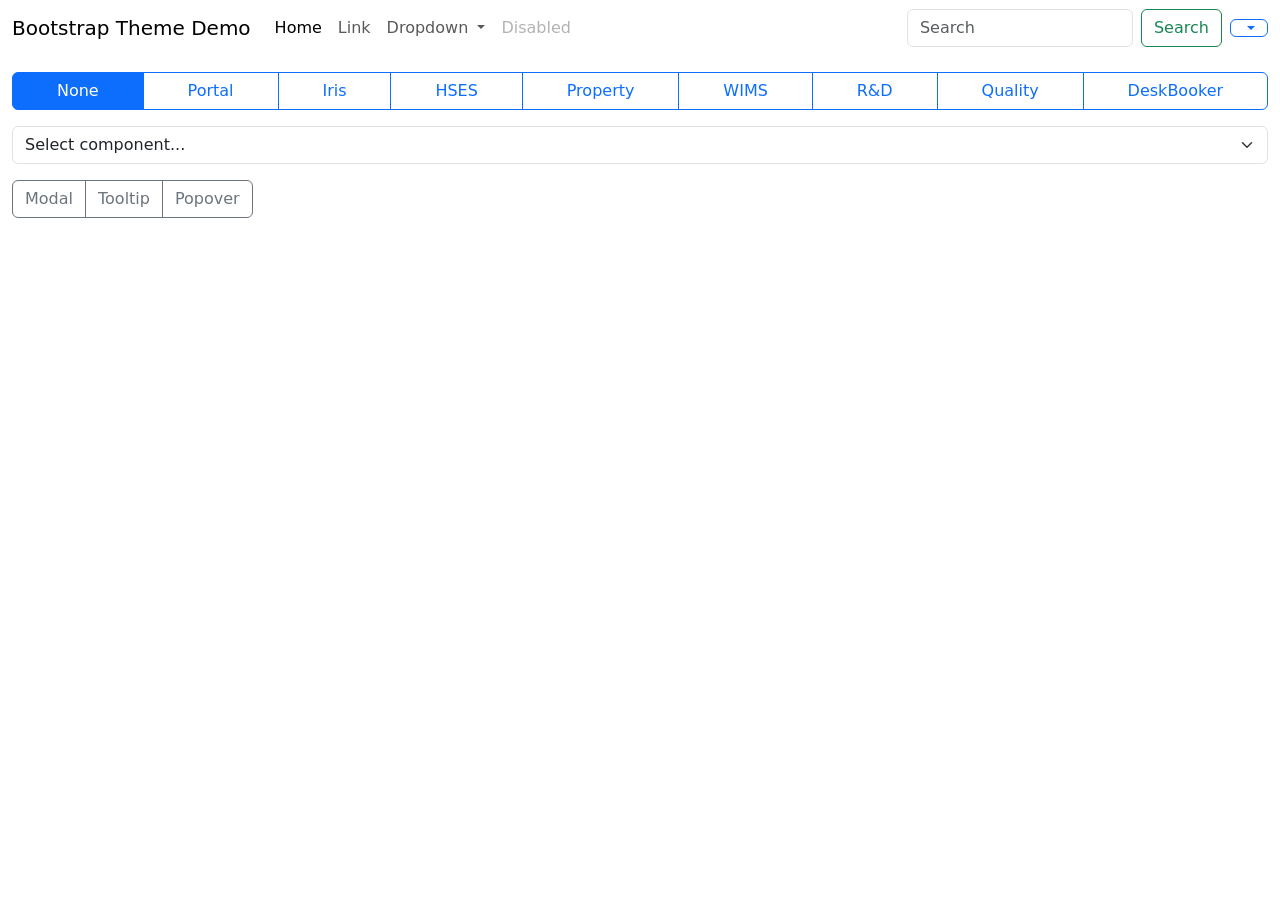
<file: index.min.html>
<!doctype html> <html lang="en"> <head> <meta charset="UTF-8"> <meta name="viewport" content="width=device-width,initial-scale=1"> <title>Theme Demo</title> <link rel="stylesheet" href="https://cdn.jsdelivr.net/npm/bootstrap-icons@1.13.1/font/bootstrap-icons.min.css"> <link id="theme-style" rel="stylesheet" href="bootstrap-source/dist/css/bootstrap.css"> <script>function getLocalStorageTheme(){return localStorage.getItem("bs-theme")||"system"}!function(){const e=document.documentElement,t=getLocalStorageTheme();if("system"===t){const t=window.matchMedia("(prefers-color-scheme: dark)").matches;e.setAttribute("data-bs-theme",t?"dark":"light")}else e.setAttribute("data-bs-theme",t)}()</script> </head> <body> <div class="modal fade" id="staticBackdrop" data-bs-backdrop="static" data-bs-keyboard="false" tabindex="-1" aria-labelledby="staticBackdropLabel" aria-hidden="true"> <div class="modal-dialog"> <div class="modal-content"> <div class="modal-header"> <h1 class="modal-title fs-5" id="staticBackdropLabel">Modal title</h1>  </div> <div class="modal-body"> <p>I will not close if you click outside of me. Don't even try to press escape key.</p> </div> <div class="modal-footer"> <button type="button" class="btn btn-primary">Understood</button> <button type="button" class="btn btn-secondary" data-bs-dismiss="modal">Close</button> </div> </div> </div> </div> <nav class="navbar navbar-expand-lg"> <div class="container-xxl"> <a class="navbar-brand" href="#">Bootstrap Theme Demo</a> <button class="navbar-toggler" type="button" data-bs-toggle="collapse" data-bs-target="#navbarSupportedContent" aria-controls="navbarSupportedContent" aria-expanded="false" aria-label="Toggle navigation">  </button> <div class="collapse navbar-collapse" id="navbarSupportedContent"> <ul class="navbar-nav me-auto mb-2 mb-lg-0"> <li class="nav-item"> <a class="nav-link active" aria-current="page" href="#">Home</a> </li> <li class="nav-item"> <a class="nav-link" href="#">Link</a> </li> <li class="nav-item dropdown"> <a class="nav-link dropdown-toggle" href="#" role="button" data-bs-toggle="dropdown" aria-expanded="false"> Dropdown </a> <ul class="dropdown-menu"> <li><a class="dropdown-item" href="#">Action</a></li> <li><a class="dropdown-item" href="#">Another action</a></li> <li> <hr class="dropdown-divider"> </li> <li> <a class="dropdown-item" href="#">Something else here</a> </li> </ul> </li> <li class="nav-item"> <a class="nav-link disabled">Disabled</a> </li> </ul> <form class="d-flex" role="search"> <input class="form-control me-2" type="search" placeholder="Search" aria-label="Search"> <button class="btn btn-outline-success me-2" type="submit"> Search </button> </form> <div class="nav-item dropdown mt-2 mt-lg-0"> <button id="bd-theme-text" class="btn btn-outline-primary dropdown-toggle d-flex align-items-center" type="button" data-bs-toggle="dropdown" aria-expanded="false">  </button> <ul class="dropdown-menu dropdown-menu-lg-end shadow" aria-labelledby="bd-theme-text"> <li> <button type="button" class="dropdown-item d-flex align-items-center" data-bs-theme-value="light" onclick='toggleTheme("light")'>  Light </button> </li> <li> <button type="button" class="dropdown-item d-flex align-items-center" data-bs-theme-value="dark" onclick='toggleTheme("dark")'>  Dark </button> </li> <li> <button type="button" class="dropdown-item d-flex align-items-center" data-bs-theme-value="system" onclick='toggleTheme("system")'>  Auto </button> </li> </ul> </div> </div> </div> </nav> <div class="container-xxl"> <div class="my-3 d-flex flex-column justify-content-between"> <div class="btn-group mb-3" role="group" aria-label="Theme toggle"> <input type="radio" class="btn-check" name="demoTheme" id="demoThemeNone" autocomplete="off" onclick="swapAppTheme()" checked> <label class="btn btn-outline-primary" for="demoThemeNone">None</label> <input type="radio" class="btn-check" name="demoTheme" id="demoThemePortal" autocomplete="off" onclick='swapAppTheme("portal")'> <label class="btn btn-outline-primary" for="demoThemePortal">Portal</label> <input type="radio" class="btn-check" name="demoTheme" id="demoThemeIris" autocomplete="off" onclick='swapAppTheme("iris")'> <label class="btn btn-outline-primary" for="demoThemeIris">Iris</label> <input type="radio" class="btn-check" name="demoTheme" id="demoThemeHSES" autocomplete="off" onclick='swapAppTheme("hses")'> <label class="btn btn-outline-primary" for="demoThemeHSES">HSES</label> <input type="radio" class="btn-check" name="demoTheme" id="demoThemeProperty" autocomplete="off" onclick='swapAppTheme("property")'> <label class="btn btn-outline-primary" for="demoThemeProperty">Property</label> <input type="radio" class="btn-check" name="demoTheme" id="demoThemeWIMS" autocomplete="off" onclick='swapAppTheme("wims")'> <label class="btn btn-outline-primary" for="demoThemeWIMS">WIMS</label> <input type="radio" class="btn-check" name="demoTheme" id="demoThemeRAndD" autocomplete="off" onclick='swapAppTheme("randd")'> <label class="btn btn-outline-primary" for="demoThemeRAndD">R&D</label> <input type="radio" class="btn-check" name="demoTheme" id="demoThemeQuality" autocomplete="off" onclick='swapAppTheme("quality")'> <label class="btn btn-outline-primary" for="demoThemeQuality">Quality</label> <input type="radio" class="btn-check" name="demoTheme" id="demoThemeDeskbooker" autocomplete="off" onclick='swapAppTheme("deskbooker")'> <label class="btn btn-outline-primary" for="demoThemeDeskbooker">DeskBooker</label> </div> <div> <div class="mb-3"> <select id="demoComponentSelect" class="form-select" onchange="handleComponentSelect(this.value)"> <option value="">Select component...</option> <option value="accordion">Accordion</option> <option value="alert">Alert</option> <option value="badge">Badge</option> <option value="carousel">Carousel</option> <option value="form">Form</option> <option value="horizontalForm">Horizontal Form</option> <option value="pagination">Pagination</option> <option value="progress">Progress</option> <option value="spinner">Spinner</option> <option value="table">Table</option> <option value="typography">Typography</option> <option value="validation">Validation</option> </select> </div> <div class="btn-group" role="group" aria-label="Component toggle"> <button type="button" class="btn btn-outline-secondary" data-bs-toggle="modal" data-bs-target="#staticBackdrop"> Modal </button> <button type="button" class="btn btn-outline-secondary" data-bs-toggle="tooltip" data-bs-title="This is a normal BS tooltip."> Tooltip </button> <button type="button" class="btn btn-outline-secondary" data-bs-toggle="popover" data-bs-title="Popover title" data-bs-content="And here's some amazing content. It's very engaging. Right?"> Popover </button> </div> </div> </div>  </div> <script src="bootstrap-source/dist/js/bootstrap.bundle.min.js"></script> <script src="js/site.js"></script> <script type="module" src="js/index.js"></script> <script>document.addEventListener("DOMContentLoaded",(function(){const e=getLocalStorageTheme();toggleTheme(e),setTooltips()}))</script>
</file>
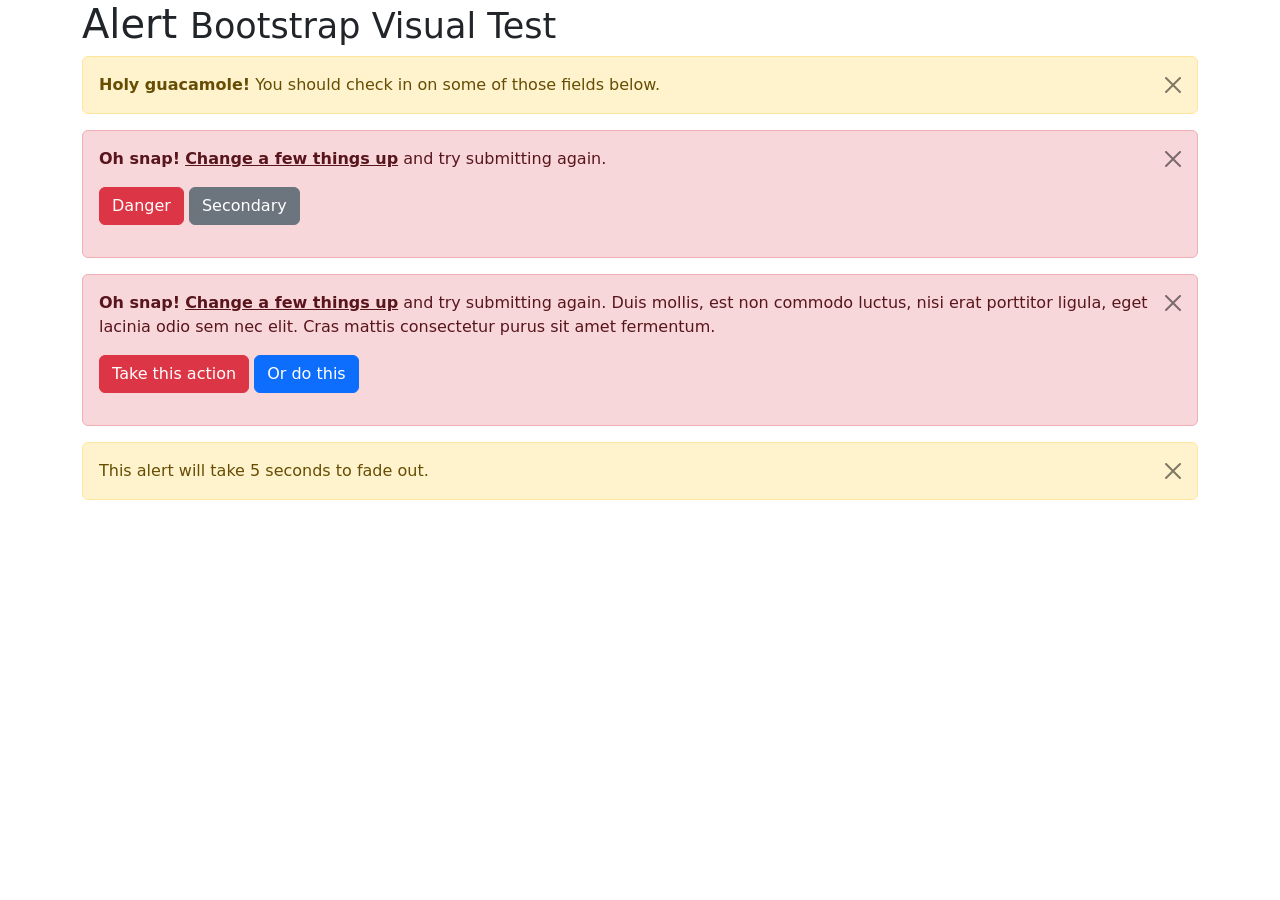
<file: bootstrap-source/js/tests/visual/alert.html>
<!doctype html>
<html lang="en">
  <head>
    <meta charset="utf-8">
    <meta name="viewport" content="width=device-width, initial-scale=1">
    <link href="../../../dist/css/bootstrap.min.css" rel="stylesheet">
    <title>Alert</title>
  </head>
  <body>
    <div class="container">
      <h1>Alert <small>Bootstrap Visual Test</small></h1>

      <div class="alert alert-warning alert-dismissible fade show" role="alert">
        <button type="button" class="btn-close" data-bs-dismiss="alert" aria-label="Close"></button>
        <strong>Holy guacamole!</strong> You should check in on some of those fields below.
      </div>

      <div class="alert alert-danger alert-dismissible fade show" role="alert">
        <button type="button" class="btn-close" data-bs-dismiss="alert" aria-label="Close"></button>
        <p>
          <strong>Oh snap!</strong> <a href="#" class="alert-link">Change a few things up</a> and try submitting again.
        </p>
        <p>
          <button type="button" class="btn btn-danger">Danger</button>
          <button type="button" class="btn btn-secondary">Secondary</button>
        </p>
      </div>

      <div class="alert alert-danger alert-dismissible fade show" role="alert">
        <button type="button" class="btn-close" data-bs-dismiss="alert" aria-label="Close"></button>
        <p>
          <strong>Oh snap!</strong> <a href="#" class="alert-link">Change a few things up</a> and try submitting again. Duis mollis, est non commodo luctus, nisi erat porttitor ligula, eget lacinia odio sem nec elit. Cras mattis consectetur purus sit amet fermentum.
        </p>
        <p>
          <button type="button" class="btn btn-danger">Take this action</button>
          <button type="button" class="btn btn-primary">Or do this</button>
        </p>
      </div>

      <div class="alert alert-warning alert-dismissible fade show" role="alert" style="transition-duration: 5s;">
        <button type="button" class="btn-close" data-bs-dismiss="alert" aria-label="Close"></button>
        This alert will take 5 seconds to fade out.
      </div>
    </div>

    <script src="../../../dist/js/bootstrap.bundle.js"></script>
  </body>
</html>
</file>
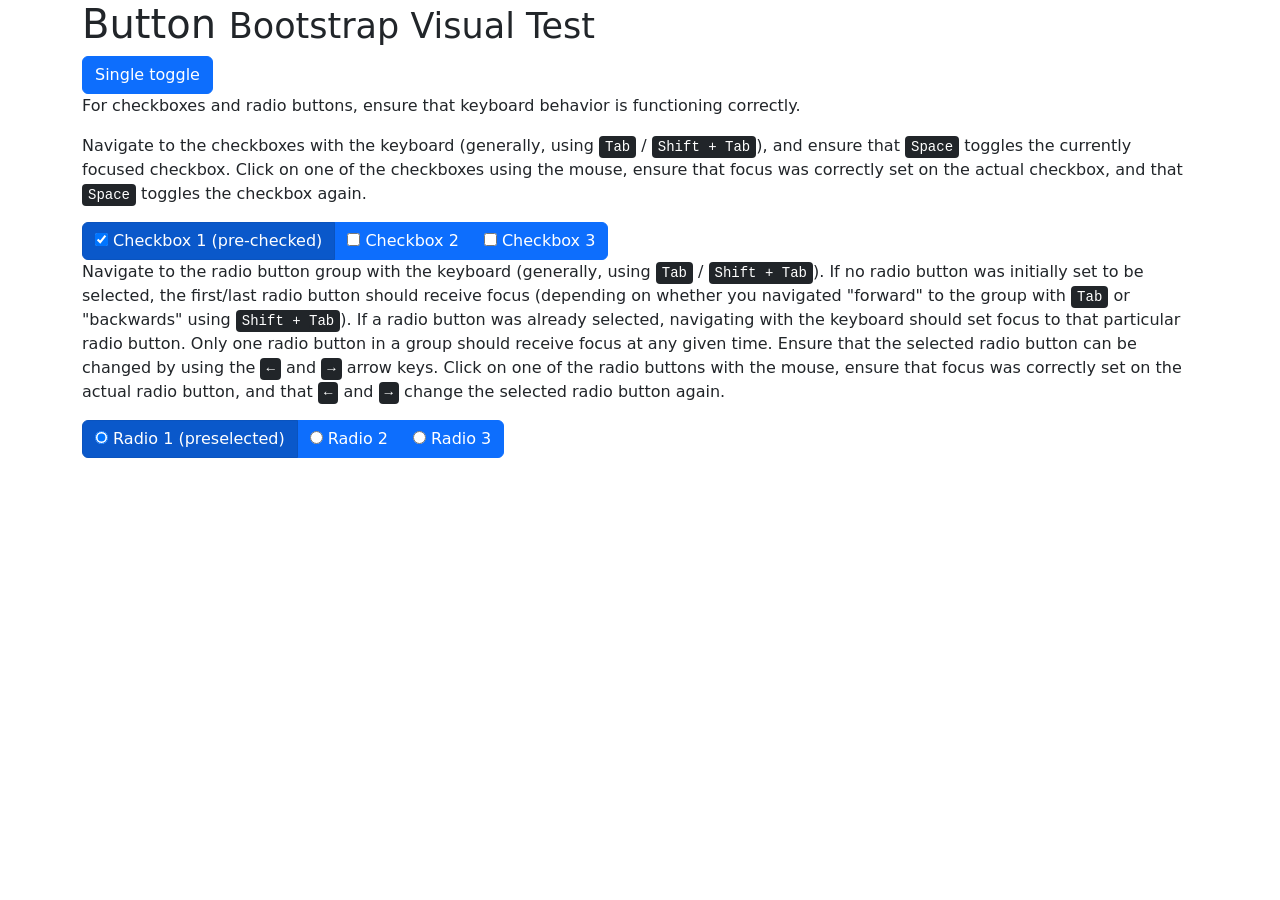
<file: bootstrap-source/js/tests/visual/button.html>
<!doctype html>
<html lang="en">
  <head>
    <meta charset="utf-8">
    <meta name="viewport" content="width=device-width, initial-scale=1">
    <link href="../../../dist/css/bootstrap.min.css" rel="stylesheet">
    <title>Button</title>
  </head>
  <body>
    <div class="container">
      <h1>Button <small>Bootstrap Visual Test</small></h1>

      <button type="button" class="btn btn-primary" data-bs-toggle="button" aria-pressed="false" autocomplete="off">
        Single toggle
      </button>

      <p>For checkboxes and radio buttons, ensure that keyboard behavior is functioning correctly.</p>
      <p>Navigate to the checkboxes with the keyboard (generally, using <kbd>Tab</kbd> / <kbd><kbd>Shift</kbd> + <kbd>Tab</kbd></kbd>), and ensure that <kbd>Space</kbd> toggles the currently focused checkbox. Click on one of the checkboxes using the mouse, ensure that focus was correctly set on the actual checkbox, and that <kbd>Space</kbd> toggles the checkbox again.</p>

      <div class="btn-group" data-bs-toggle="buttons">
        <label class="btn btn-primary active">
          <input type="checkbox" checked autocomplete="off"> Checkbox 1 (pre-checked)
        </label>
        <label class="btn btn-primary">
          <input type="checkbox" autocomplete="off"> Checkbox 2
        </label>
        <label class="btn btn-primary">
          <input type="checkbox" autocomplete="off"> Checkbox 3
        </label>
      </div>

      <p>Navigate to the radio button group with the keyboard (generally, using <kbd>Tab</kbd> / <kbd><kbd>Shift</kbd> + <kbd>Tab</kbd></kbd>). If no radio button was initially set to be selected, the first/last radio button should receive focus (depending on whether you navigated "forward" to the group with <kbd>Tab</kbd> or "backwards" using <kbd><kbd>Shift</kbd> + <kbd>Tab</kbd></kbd>). If a radio button was already selected, navigating with the keyboard should set focus to that particular radio button. Only one radio button in a group should receive focus at any given time.  Ensure that the selected radio button can be changed by using the <kbd>←</kbd> and <kbd>→</kbd> arrow keys. Click on one of the radio buttons with the mouse,  ensure that focus was correctly set on the actual radio button, and that <kbd>←</kbd> and <kbd>→</kbd> change the selected radio button again.</p>

      <div class="btn-group" data-bs-toggle="buttons">
        <label class="btn btn-primary active">
          <input type="radio" name="options" id="option1" autocomplete="off" checked> Radio 1 (preselected)
        </label>
        <label class="btn btn-primary">
          <input type="radio" name="options" id="option2" autocomplete="off"> Radio 2
        </label>
        <label class="btn btn-primary">
          <input type="radio" name="options" id="option3" autocomplete="off"> Radio 3
        </label>
      </div>
    </div>

    <script src="../../../dist/js/bootstrap.bundle.js"></script>
  </body>
</html>
</file>
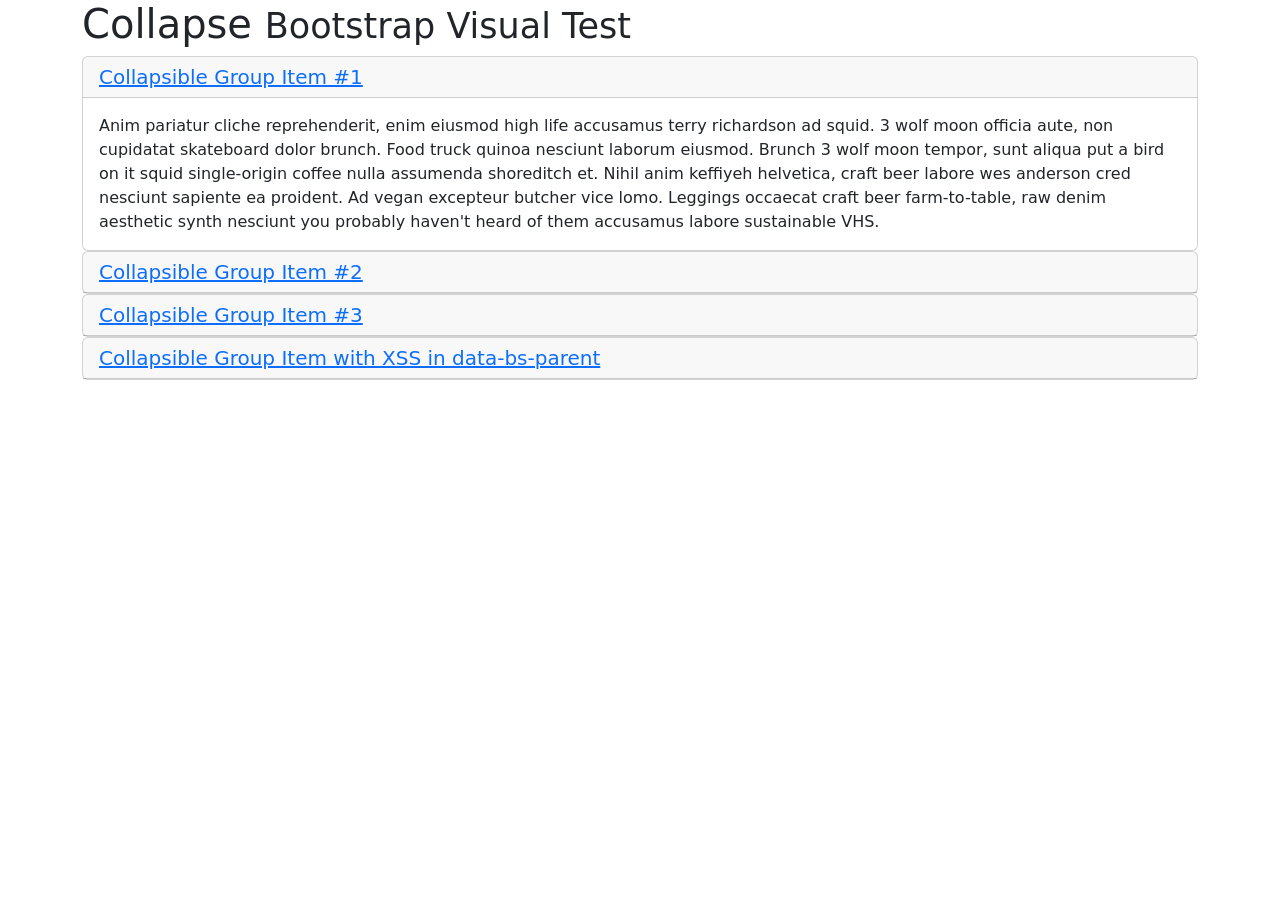
<file: bootstrap-source/js/tests/visual/collapse.html>
<!doctype html>
<html lang="en">
  <head>
    <meta charset="utf-8">
    <meta name="viewport" content="width=device-width, initial-scale=1">
    <link href="../../../dist/css/bootstrap.min.css" rel="stylesheet">
    <title>Collapse</title>
  </head>
  <body>
    <div class="container">
      <h1>Collapse <small>Bootstrap Visual Test</small></h1>

      <div id="accordion" role="tablist">
        <div class="card" role="presentation">
          <div class="card-header" role="tab" id="headingOne">
            <h5 class="mb-0">
              <a data-bs-toggle="collapse" href="#collapseOne" aria-expanded="true" aria-controls="collapseOne">
                Collapsible Group Item #1
              </a>
            </h5>
          </div>

          <div id="collapseOne" class="collapse show" data-bs-parent="#accordion" role="tabpanel" aria-labelledby="headingOne">
            <div class="card-body">
              Anim pariatur cliche reprehenderit, enim eiusmod high life accusamus terry richardson ad squid. 3 wolf moon officia aute, non cupidatat skateboard dolor brunch. Food truck quinoa nesciunt laborum eiusmod. Brunch 3 wolf moon tempor, sunt aliqua put a bird on it squid single-origin coffee nulla assumenda shoreditch et. Nihil anim keffiyeh helvetica, craft beer labore wes anderson cred nesciunt sapiente ea proident. Ad vegan excepteur butcher vice lomo. Leggings occaecat craft beer farm-to-table, raw denim aesthetic synth nesciunt you probably haven't heard of them accusamus labore sustainable VHS.
            </div>
          </div>
        </div>
        <div class="card" role="presentation">
          <div class="card-header" role="tab" id="headingTwo">
            <h5 class="mb-0">
              <a class="collapsed" data-bs-toggle="collapse" href="#collapseTwo" aria-expanded="false" aria-controls="collapseTwo">
                Collapsible Group Item #2
              </a>
            </h5>
          </div>
          <div id="collapseTwo" class="collapse" data-bs-parent="#accordion" role="tabpanel" aria-labelledby="headingTwo">
            <div class="card-body">
              Anim pariatur cliche reprehenderit, enim eiusmod high life accusamus terry richardson ad squid. 3 wolf moon officia aute, non cupidatat skateboard dolor brunch. Food truck quinoa nesciunt laborum eiusmod. Brunch 3 wolf moon tempor, sunt aliqua put a bird on it squid single-origin coffee nulla assumenda shoreditch et. Nihil anim keffiyeh helvetica, craft beer labore wes anderson cred nesciunt sapiente ea proident. Ad vegan excepteur butcher vice lomo. Leggings occaecat craft beer farm-to-table, raw denim aesthetic synth nesciunt you probably haven't heard of them accusamus labore sustainable VHS.
            </div>
          </div>
        </div>
        <div class="card" role="presentation">
          <div class="card-header" role="tab" id="headingThree">
            <h5 class="mb-0">
              <a class="collapsed" data-bs-toggle="collapse" href="#collapseThree" aria-expanded="false" aria-controls="collapseThree">
                Collapsible Group Item #3
              </a>
            </h5>
          </div>
          <div id="collapseThree" class="collapse" data-bs-parent="#accordion" role="tabpanel" aria-labelledby="headingThree">
            <div class="card-body">
              Anim pariatur cliche reprehenderit, enim eiusmod high life accusamus terry richardson ad squid. 3 wolf moon officia aute, non cupidatat skateboard dolor brunch. Food truck quinoa nesciunt laborum eiusmod. Brunch 3 wolf moon tempor, sunt aliqua put a bird on it squid single-origin coffee nulla assumenda shoreditch et. Nihil anim keffiyeh helvetica, craft beer labore wes anderson cred nesciunt sapiente ea proident. Ad vegan excepteur butcher vice lomo. Leggings occaecat craft beer farm-to-table, raw denim aesthetic synth nesciunt you probably haven't heard of them accusamus labore sustainable VHS.
            </div>
          </div>
        </div>
        <div class="card" role="presentation">
          <div class="card-header" role="tab" id="headingFour">
            <h5 class="mb-0">
              <a class="collapsed" data-bs-toggle="collapse" href="#collapseFour" aria-expanded="false" aria-controls="collapseFour">
                Collapsible Group Item with XSS in data-bs-parent
              </a>
            </h5>
          </div>
          <div id="collapseFour" class="collapse" data-bs-parent="<img src=1 onerror=alert(123)>" role="tabpanel" aria-labelledby="headingFour">
            <div class="card-body">
              Anim pariatur cliche reprehenderit, enim eiusmod high life accusamus terry richardson ad squid. 3 wolf moon officia aute, non cupidatat skateboard dolor brunch. Food truck quinoa nesciunt laborum eiusmod. Brunch 3 wolf moon tempor, sunt aliqua put a bird on it squid single-origin coffee nulla assumenda shoreditch et. Nihil anim keffiyeh helvetica, craft beer labore wes anderson cred nesciunt sapiente ea proident. Ad vegan excepteur butcher vice lomo. Leggings occaecat craft beer farm-to-table, raw denim aesthetic synth nesciunt you probably haven't heard of them accusamus labore sustainable VHS.
            </div>
          </div>
        </div>
      </div>
    </div>

    <script src="../../../dist/js/bootstrap.bundle.js"></script>
  </body>
</html>
</file>
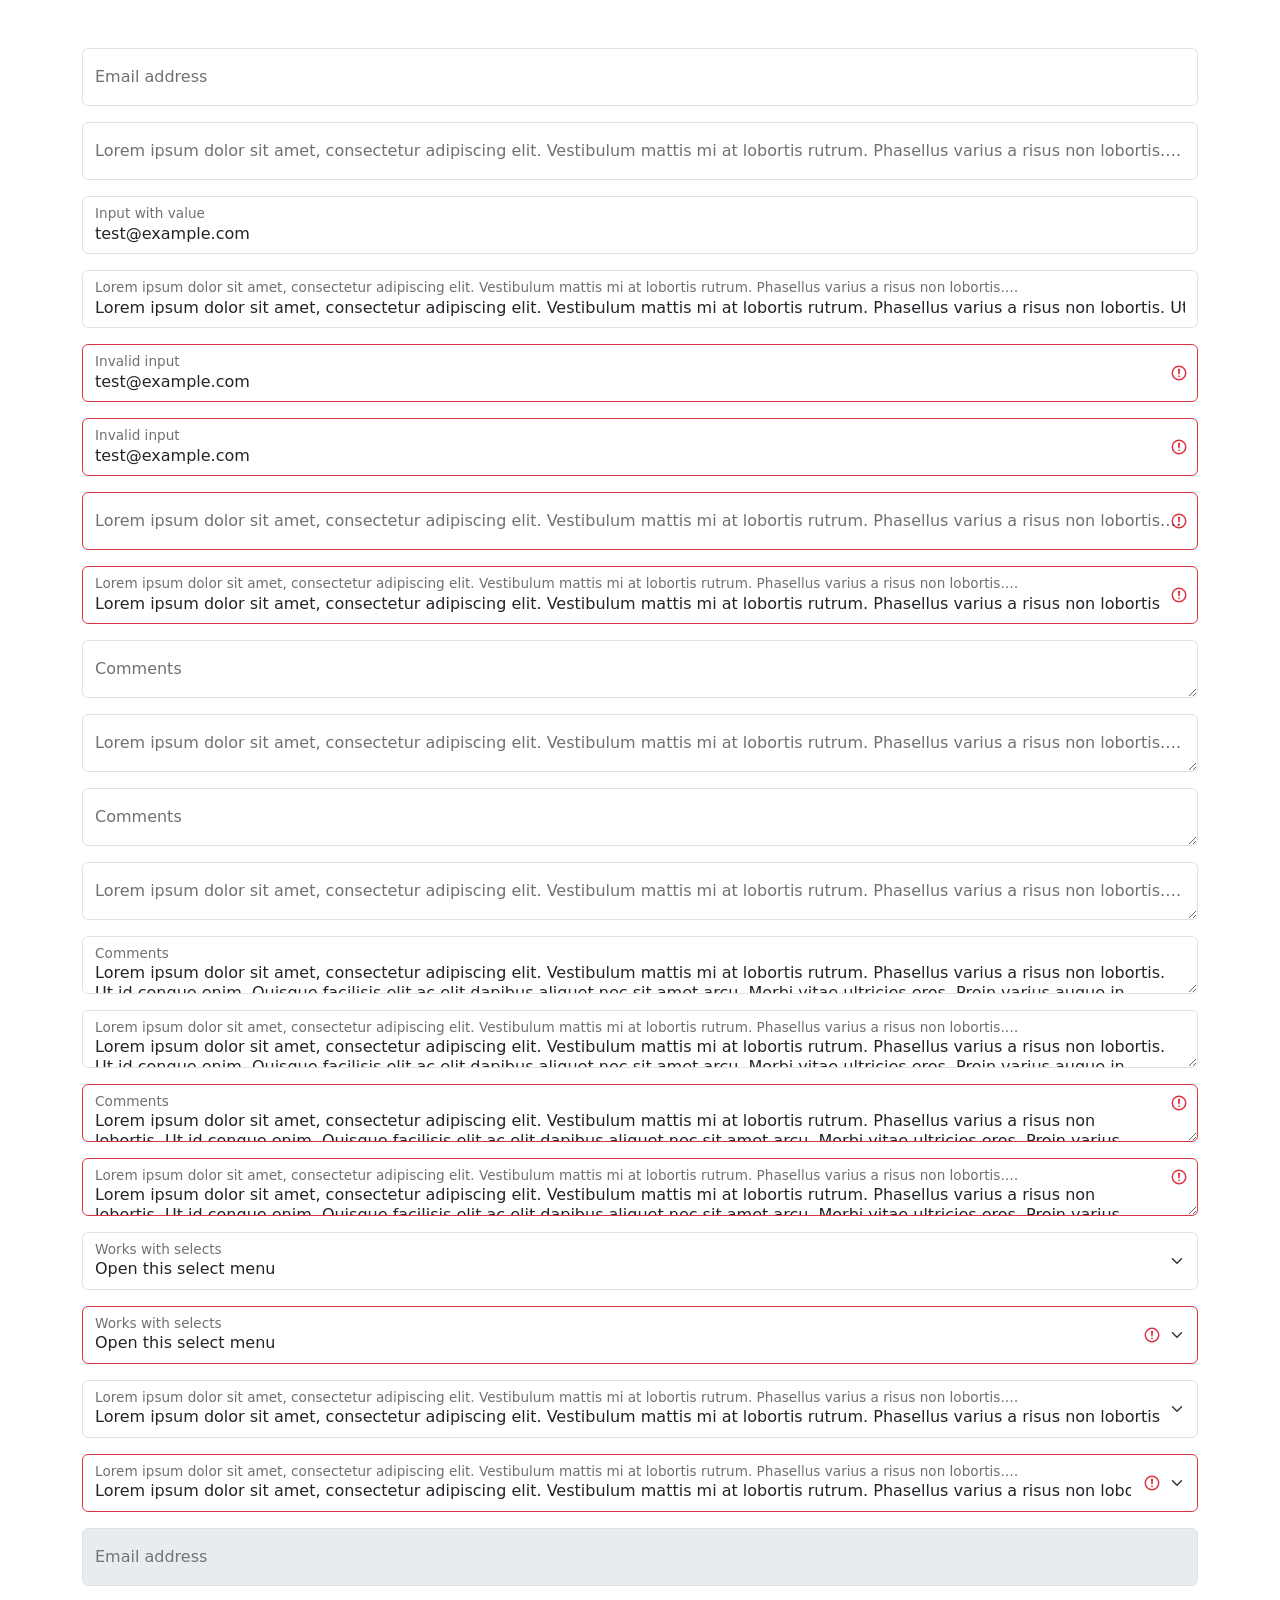
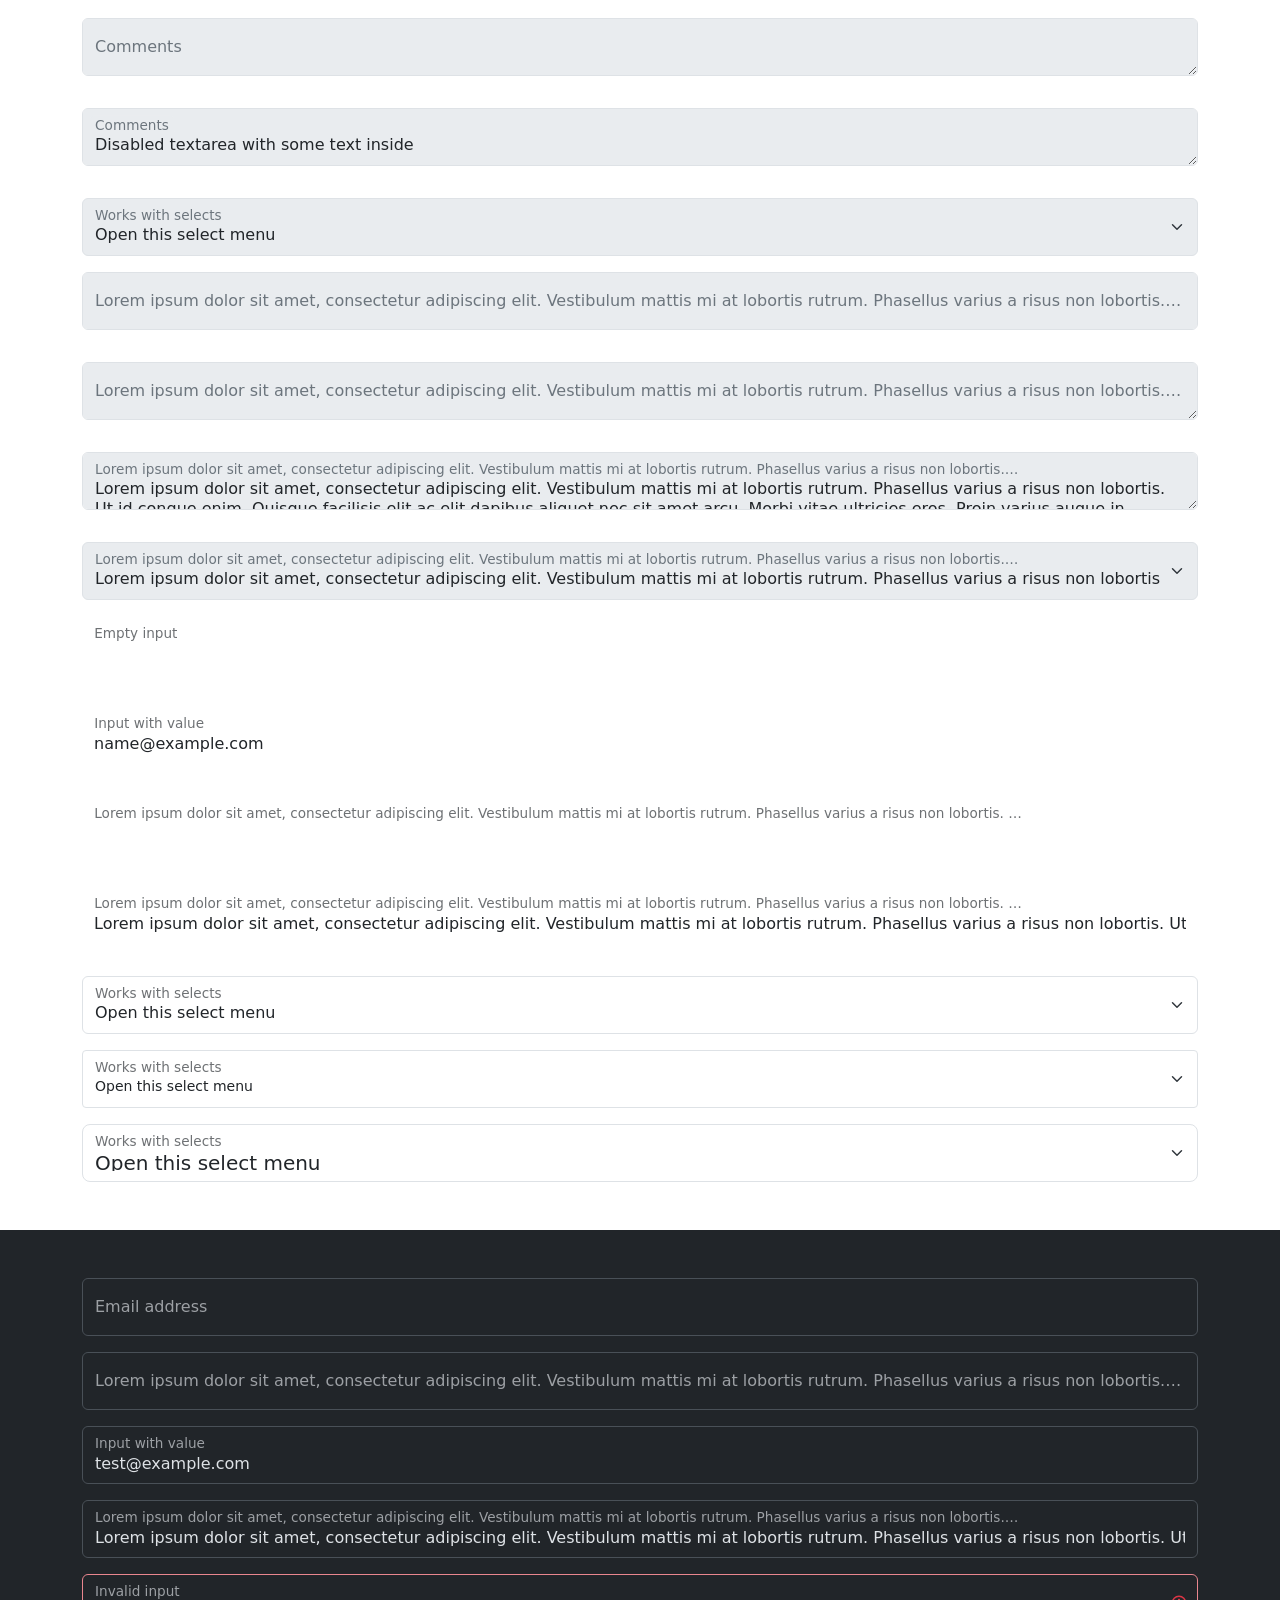
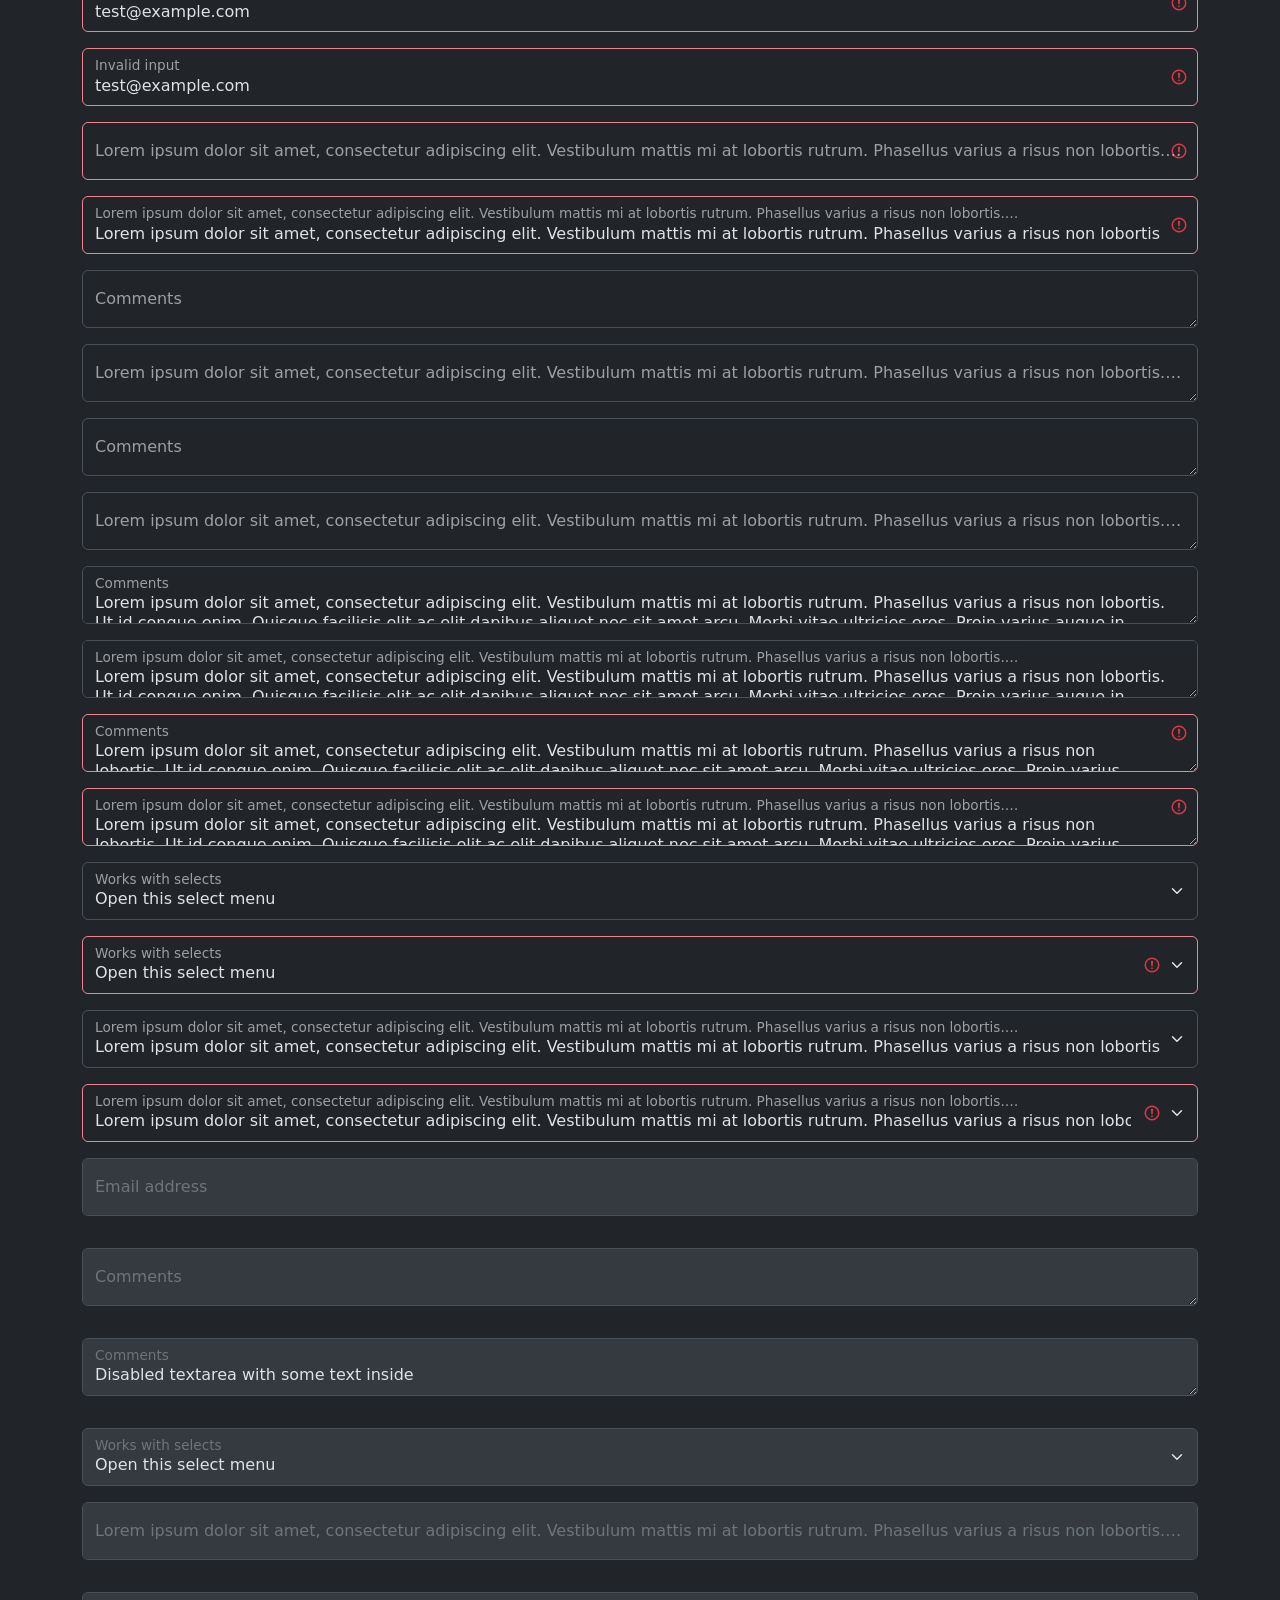
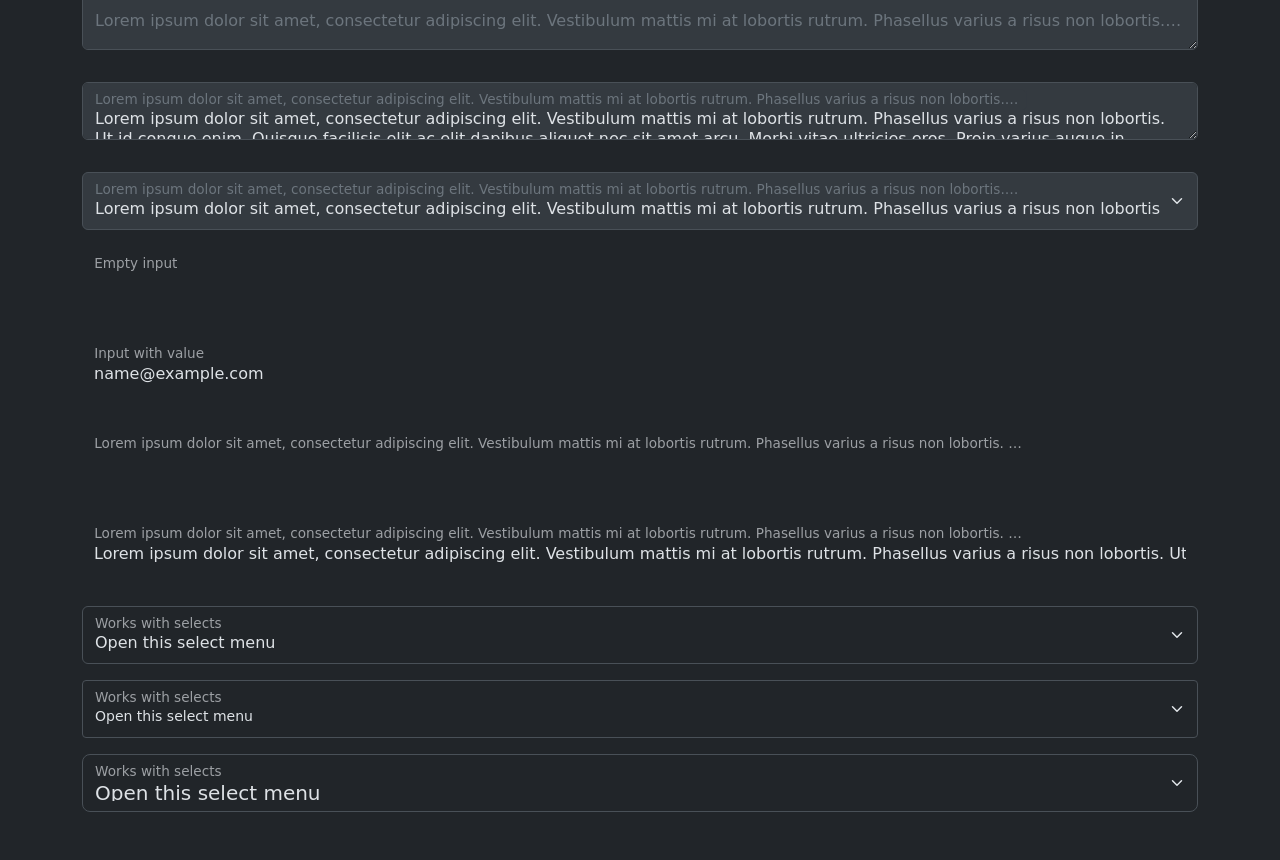
<file: bootstrap-source/js/tests/visual/floating-label.html>
<!doctype html>
<html lang="zxx">
  <head>
    <meta charset="utf-8">
    <meta name="viewport" content="width=device-width, initial-scale=1">
    <link href="../../../dist/css/bootstrap.min.css" rel="stylesheet">
    <title>Form</title>
    <style></style>
  </head>
  <body>
    <div class="container py-5 d-flex flex-column gap-3">
      <div class="form-floating">
        <input type="email" class="form-control" id="floatingInput" placeholder="name@example.com">
        <label for="floatingInput">Email address</label>
      </div>
      <div class="form-floating">
        <input type="email" class="form-control" id="floatingInput1" placeholder="name@example.com">
        <label for="floatingInput1">Lorem ipsum dolor sit amet, consectetur adipiscing elit. Vestibulum mattis mi at lobortis rutrum. Phasellus varius a risus non lobortis. Ut id congue enim. Quisque facilisis elit ac elit dapibus aliquet nec sit amet arcu. Morbi vitae ultricies eros. Proin varius augue in tristique pretium. Morbi at ullamcorper elit, at ullamcorper massa. Vivamus suscipit quam quis viverra eleifend.</label>
      </div>
      <form class="form-floating">
        <input type="email" class="form-control" id="floatingInputValue" placeholder="name@example.com" value="test@example.com">
        <label for="floatingInputValue">Input with value</label>
      </form>
      <form class="form-floating">
        <input type="email" class="form-control" id="floatingInputValue1" placeholder="name@example.com" value="Lorem ipsum dolor sit amet, consectetur adipiscing elit. Vestibulum mattis mi at lobortis rutrum. Phasellus varius a risus non lobortis. Ut id congue enim. Quisque facilisis elit ac elit dapibus aliquet nec sit amet arcu. Morbi vitae ultricies eros. Proin varius augue in tristique pretium. Morbi at ullamcorper elit, at ullamcorper massa. Vivamus suscipit quam quis viverra eleifend.">
        <label for="floatingInputValue1">Lorem ipsum dolor sit amet, consectetur adipiscing elit. Vestibulum mattis mi at lobortis rutrum. Phasellus varius a risus non lobortis. Ut id congue enim. Quisque facilisis elit ac elit dapibus aliquet nec sit amet arcu. Morbi vitae ultricies eros. Proin varius augue in tristique pretium. Morbi at ullamcorper elit, at ullamcorper massa. Vivamus suscipit quam quis viverra eleifend.</label>
      </form>
      <form class="form-floating">
        <input type="email" class="form-control is-invalid" id="floatingInputInvalid" placeholder="name@example.com" value="test@example.com">
        <label for="floatingInputInvalid">Invalid input</label>
      </form>
      <form class="form-floating">
        <input type="email" class="form-control is-invalid" id="floatingInputInvalid1" placeholder="name@example.com" value="test@example.com">
        <label for="floatingInputInvalid1">Invalid input</label>
      </form>
      <form class="form-floating">
        <input type="email" class="form-control is-invalid" id="floatingInputInvalid2" placeholder="name@example.com">
        <label for="floatingInputInvalid2">Lorem ipsum dolor sit amet, consectetur adipiscing elit. Vestibulum mattis mi at lobortis rutrum. Phasellus varius a risus non lobortis. Ut id congue enim. Quisque facilisis elit ac elit dapibus aliquet nec sit amet arcu. Morbi vitae ultricies eros. Proin varius augue in tristique pretium. Morbi at ullamcorper elit, at ullamcorper massa. Vivamus suscipit quam quis viverra eleifend.</label>
      </form>
      <form class="form-floating">
        <input type="email" class="form-control is-invalid" id="floatingInputInvalid3" placeholder="name@example.com" value="Lorem ipsum dolor sit amet, consectetur adipiscing elit. Vestibulum mattis mi at lobortis rutrum. Phasellus varius a risus non lobortis. Ut id congue enim. Quisque facilisis elit ac elit dapibus aliquet nec sit amet arcu. Morbi vitae ultricies eros. Proin varius augue in tristique pretium. Morbi at ullamcorper elit, at ullamcorper massa. Vivamus suscipit quam quis viverra eleifend.">
        <label for="floatingInputInvalid3">Lorem ipsum dolor sit amet, consectetur adipiscing elit. Vestibulum mattis mi at lobortis rutrum. Phasellus varius a risus non lobortis. Ut id congue enim. Quisque facilisis elit ac elit dapibus aliquet nec sit amet arcu. Morbi vitae ultricies eros. Proin varius augue in tristique pretium. Morbi at ullamcorper elit, at ullamcorper massa. Vivamus suscipit quam quis viverra eleifend.</label>
      </form>
      <div class="form-floating">
        <textarea class="form-control" placeholder="Leave a comment here" id="floatingTextarea"></textarea>
        <label for="floatingTextarea">Comments</label>
      </div>
      <div class="form-floating">
        <textarea class="form-control" placeholder="Leave a comment here" id="floatingTextarea1"></textarea>
        <label for="floatingTextarea1">Lorem ipsum dolor sit amet, consectetur adipiscing elit. Vestibulum mattis mi at lobortis rutrum. Phasellus varius a risus non lobortis. Ut id congue enim. Quisque facilisis elit ac elit dapibus aliquet nec sit amet arcu. Morbi vitae ultricies eros. Proin varius augue in tristique pretium. Morbi at ullamcorper elit, at ullamcorper massa. Vivamus suscipit quam quis viverra eleifend.</label>
      </div>
      <div class="form-floating">
        <textarea class="form-control" placeholder="Leave a comment here" id="floatingTextarea2" style="height: 50px"></textarea>
        <label for="floatingTextarea2">Comments</label>
      </div>
      <div class="form-floating">
        <textarea class="form-control" placeholder="Leave a comment here" id="floatingTextarea3" style="height: 50px"></textarea>
        <label for="floatingTextarea3">Lorem ipsum dolor sit amet, consectetur adipiscing elit. Vestibulum mattis mi at lobortis rutrum. Phasellus varius a risus non lobortis. Ut id congue enim. Quisque facilisis elit ac elit dapibus aliquet nec sit amet arcu. Morbi vitae ultricies eros. Proin varius augue in tristique pretium. Morbi at ullamcorper elit, at ullamcorper massa. Vivamus suscipit quam quis viverra eleifend.</label>
      </div>
      <div class="form-floating">
        <textarea class="form-control" placeholder="Leave a comment here" id="floatingTextarea4" style="height: 50px">Lorem ipsum dolor sit amet, consectetur adipiscing elit. Vestibulum mattis mi at lobortis rutrum. Phasellus varius a risus non lobortis. Ut id congue enim. Quisque facilisis elit ac elit dapibus aliquet nec sit amet arcu. Morbi vitae ultricies eros. Proin varius augue in tristique pretium. Morbi at ullamcorper elit, at ullamcorper massa. Vivamus suscipit quam quis viverra eleifend.</textarea>
        <label for="floatingTextarea4">Comments</label>
      </div>
      <div class="form-floating">
        <textarea class="form-control" placeholder="Leave a comment here" id="floatingTextarea5" style="height: 50px">Lorem ipsum dolor sit amet, consectetur adipiscing elit. Vestibulum mattis mi at lobortis rutrum. Phasellus varius a risus non lobortis. Ut id congue enim. Quisque facilisis elit ac elit dapibus aliquet nec sit amet arcu. Morbi vitae ultricies eros. Proin varius augue in tristique pretium. Morbi at ullamcorper elit, at ullamcorper massa. Vivamus suscipit quam quis viverra eleifend.</textarea>
        <label for="floatingTextarea5">Lorem ipsum dolor sit amet, consectetur adipiscing elit. Vestibulum mattis mi at lobortis rutrum. Phasellus varius a risus non lobortis. Ut id congue enim. Quisque facilisis elit ac elit dapibus aliquet nec sit amet arcu. Morbi vitae ultricies eros. Proin varius augue in tristique pretium. Morbi at ullamcorper elit, at ullamcorper massa. Vivamus suscipit quam quis viverra eleifend.</label>
      </div>
      <div class="form-floating">
        <textarea class="form-control is-invalid" placeholder="Leave a comment here" id="floatingTextarea6" style="height: 50px">Lorem ipsum dolor sit amet, consectetur adipiscing elit. Vestibulum mattis mi at lobortis rutrum. Phasellus varius a risus non lobortis. Ut id congue enim. Quisque facilisis elit ac elit dapibus aliquet nec sit amet arcu. Morbi vitae ultricies eros. Proin varius augue in tristique pretium. Morbi at ullamcorper elit, at ullamcorper massa. Vivamus suscipit quam quis viverra eleifend.</textarea>
        <label for="floatingTextarea6">Comments</label>
      </div>
      <div class="form-floating">
        <textarea class="form-control is-invalid" placeholder="Leave a comment here" id="floatingTextarea7" style="height: 50px">Lorem ipsum dolor sit amet, consectetur adipiscing elit. Vestibulum mattis mi at lobortis rutrum. Phasellus varius a risus non lobortis. Ut id congue enim. Quisque facilisis elit ac elit dapibus aliquet nec sit amet arcu. Morbi vitae ultricies eros. Proin varius augue in tristique pretium. Morbi at ullamcorper elit, at ullamcorper massa. Vivamus suscipit quam quis viverra eleifend.</textarea>
        <label for="floatingTextarea7">Lorem ipsum dolor sit amet, consectetur adipiscing elit. Vestibulum mattis mi at lobortis rutrum. Phasellus varius a risus non lobortis. Ut id congue enim. Quisque facilisis elit ac elit dapibus aliquet nec sit amet arcu. Morbi vitae ultricies eros. Proin varius augue in tristique pretium. Morbi at ullamcorper elit, at ullamcorper massa. Vivamus suscipit quam quis viverra eleifend.</label>
      </div>
      <div class="form-floating">
        <select class="form-select" id="floatingSelect" aria-label="Floating label select example">
          <option selected>Open this select menu</option>
          <option value="1">One</option>
          <option value="2">Two</option>
          <option value="3">Three</option>
        </select>
        <label for="floatingSelect">Works with selects</label>
      </div>
      <div class="form-floating">
        <select class="form-select is-invalid" id="floatingSelect1" aria-label="Floating label select example">
          <option selected>Open this select menu</option>
          <option value="1">One</option>
          <option value="2">Two</option>
          <option value="3">Three</option>
        </select>
        <label for="floatingSelect1">Works with selects</label>
      </div>
      <div class="form-floating">
        <select class="form-select" id="floatingSelect2" aria-label="Floating label select example">
          <option selected>Lorem ipsum dolor sit amet, consectetur adipiscing elit. Vestibulum mattis mi at lobortis rutrum. Phasellus varius a risus non lobortis. Ut id congue enim. Quisque facilisis elit ac elit dapibus aliquet nec sit amet arcu. Morbi vitae ultricies eros. Proin varius augue in tristique pretium. Morbi at ullamcorper elit, at ullamcorper massa. Vivamus suscipit quam quis viverra eleifend.</option>
          <option value="1">Lorem ipsum dolor sit amet, consectetur adipiscing elit. Vestibulum mattis mi at lobortis rutrum. Phasellus varius a risus non lobortis. Ut id congue enim. Quisque facilisis elit ac elit dapibus aliquet nec sit amet arcu. Morbi vitae ultricies eros. Proin varius augue in tristique pretium. Morbi at ullamcorper elit, at ullamcorper massa. Vivamus suscipit quam quis viverra eleifend.</option>
          <option value="2">Lorem ipsum dolor sit amet, consectetur adipiscing elit. Vestibulum mattis mi at lobortis rutrum. Phasellus varius a risus non lobortis. Ut id congue enim. Quisque facilisis elit ac elit dapibus aliquet nec sit amet arcu. Morbi vitae ultricies eros. Proin varius augue in tristique pretium. Morbi at ullamcorper elit, at ullamcorper massa. Vivamus suscipit quam quis viverra eleifend.</option>
          <option value="3">Lorem ipsum dolor sit amet, consectetur adipiscing elit. Vestibulum mattis mi at lobortis rutrum. Phasellus varius a risus non lobortis. Ut id congue enim. Quisque facilisis elit ac elit dapibus aliquet nec sit amet arcu. Morbi vitae ultricies eros. Proin varius augue in tristique pretium. Morbi at ullamcorper elit, at ullamcorper massa. Vivamus suscipit quam quis viverra eleifend.</option>
        </select>
        <label for="floatingSelect2">Lorem ipsum dolor sit amet, consectetur adipiscing elit. Vestibulum mattis mi at lobortis rutrum. Phasellus varius a risus non lobortis. Ut id congue enim. Quisque facilisis elit ac elit dapibus aliquet nec sit amet arcu. Morbi vitae ultricies eros. Proin varius augue in tristique pretium. Morbi at ullamcorper elit, at ullamcorper massa. Vivamus suscipit quam quis viverra eleifend.</label>
      </div>
      <div class="form-floating">
        <select class="form-select is-invalid" id="floatingSelect3" aria-label="Floating label select example">
          <option selected>Lorem ipsum dolor sit amet, consectetur adipiscing elit. Vestibulum mattis mi at lobortis rutrum. Phasellus varius a risus non lobortis. Ut id congue enim. Quisque facilisis elit ac elit dapibus aliquet nec sit amet arcu. Morbi vitae ultricies eros. Proin varius augue in tristique pretium. Morbi at ullamcorper elit, at ullamcorper massa. Vivamus suscipit quam quis viverra eleifend.</option>
          <option value="1">Lorem ipsum dolor sit amet, consectetur adipiscing elit. Vestibulum mattis mi at lobortis rutrum. Phasellus varius a risus non lobortis. Ut id congue enim. Quisque facilisis elit ac elit dapibus aliquet nec sit amet arcu. Morbi vitae ultricies eros. Proin varius augue in tristique pretium. Morbi at ullamcorper elit, at ullamcorper massa. Vivamus suscipit quam quis viverra eleifend.</option>
          <option value="2">Lorem ipsum dolor sit amet, consectetur adipiscing elit. Vestibulum mattis mi at lobortis rutrum. Phasellus varius a risus non lobortis. Ut id congue enim. Quisque facilisis elit ac elit dapibus aliquet nec sit amet arcu. Morbi vitae ultricies eros. Proin varius augue in tristique pretium. Morbi at ullamcorper elit, at ullamcorper massa. Vivamus suscipit quam quis viverra eleifend.</option>
          <option value="3">Lorem ipsum dolor sit amet, consectetur adipiscing elit. Vestibulum mattis mi at lobortis rutrum. Phasellus varius a risus non lobortis. Ut id congue enim. Quisque facilisis elit ac elit dapibus aliquet nec sit amet arcu. Morbi vitae ultricies eros. Proin varius augue in tristique pretium. Morbi at ullamcorper elit, at ullamcorper massa. Vivamus suscipit quam quis viverra eleifend.</option>
        </select>
        <label for="floatingSelect3">Lorem ipsum dolor sit amet, consectetur adipiscing elit. Vestibulum mattis mi at lobortis rutrum. Phasellus varius a risus non lobortis. Ut id congue enim. Quisque facilisis elit ac elit dapibus aliquet nec sit amet arcu. Morbi vitae ultricies eros. Proin varius augue in tristique pretium. Morbi at ullamcorper elit, at ullamcorper massa. Vivamus suscipit quam quis viverra eleifend.</label>
      </div>
      <div class="form-floating mb-3">
        <input type="email" class="form-control" id="floatingInputDisabled" placeholder="name@example.com" disabled>
        <label for="floatingInputDisabled">Email address</label>
      </div>
      <div class="form-floating mb-3">
        <textarea class="form-control" placeholder="Leave a comment here" id="floatingTextareaDisabled" disabled></textarea>
        <label for="floatingTextareaDisabled">Comments</label>
      </div>
      <div class="form-floating mb-3">
        <textarea class="form-control" placeholder="Leave a comment here" id="floatingTextareaDisabled1" style="height: 50px" disabled>Disabled textarea with some text inside</textarea>
        <label for="floatingTextareaDisabled1">Comments</label>
      </div>
      <div class="form-floating">
        <select class="form-select" id="floatingSelectDisabled" aria-label="Floating label disabled select example" disabled>
          <option selected>Open this select menu</option>
          <option value="1">One</option>
          <option value="2">Two</option>
          <option value="3">Three</option>
        </select>
        <label for="floatingSelectDisabled">Works with selects</label>
      </div>
      <div class="form-floating mb-3">
        <input type="email" class="form-control" id="floatingInputDisabled1" placeholder="name@example.com" disabled>
        <label for="floatingInputDisabled1">Lorem ipsum dolor sit amet, consectetur adipiscing elit. Vestibulum mattis mi at lobortis rutrum. Phasellus varius a risus non lobortis. Ut id congue enim. Quisque facilisis elit ac elit dapibus aliquet nec sit amet arcu. Morbi vitae ultricies eros. Proin varius augue in tristique pretium. Morbi at ullamcorper elit, at ullamcorper massa. Vivamus suscipit quam quis viverra eleifend.</label>
      </div>
      <div class="form-floating mb-3">
        <textarea class="form-control" placeholder="Leave a comment here" id="floatingTextareaDisabled2" disabled></textarea>
        <label for="floatingTextareaDisabled2">Lorem ipsum dolor sit amet, consectetur adipiscing elit. Vestibulum mattis mi at lobortis rutrum. Phasellus varius a risus non lobortis. Ut id congue enim. Quisque facilisis elit ac elit dapibus aliquet nec sit amet arcu. Morbi vitae ultricies eros. Proin varius augue in tristique pretium. Morbi at ullamcorper elit, at ullamcorper massa. Vivamus suscipit quam quis viverra eleifend.</label>
      </div>
      <div class="form-floating mb-3">
        <textarea class="form-control" placeholder="Leave a comment here" id="floatingTextareaDisabled3" style="height: 50px" disabled>Lorem ipsum dolor sit amet, consectetur adipiscing elit. Vestibulum mattis mi at lobortis rutrum. Phasellus varius a risus non lobortis. Ut id congue enim. Quisque facilisis elit ac elit dapibus aliquet nec sit amet arcu. Morbi vitae ultricies eros. Proin varius augue in tristique pretium. Morbi at ullamcorper elit, at ullamcorper massa. Vivamus suscipit quam quis viverra eleifend.</textarea>
        <label for="floatingTextareaDisabled3">Lorem ipsum dolor sit amet, consectetur adipiscing elit. Vestibulum mattis mi at lobortis rutrum. Phasellus varius a risus non lobortis. Ut id congue enim. Quisque facilisis elit ac elit dapibus aliquet nec sit amet arcu. Morbi vitae ultricies eros. Proin varius augue in tristique pretium. Morbi at ullamcorper elit, at ullamcorper massa. Vivamus suscipit quam quis viverra eleifend.</label>
      </div>
      <div class="form-floating">
        <select class="form-select" id="floatingSelectDisabled1" aria-label="Floating label disabled select example" disabled>
          <option selected>Lorem ipsum dolor sit amet, consectetur adipiscing elit. Vestibulum mattis mi at lobortis rutrum. Phasellus varius a risus non lobortis. Ut id congue enim. Quisque facilisis elit ac elit dapibus aliquet nec sit amet arcu. Morbi vitae ultricies eros. Proin varius augue in tristique pretium. Morbi at ullamcorper elit, at ullamcorper massa. Vivamus suscipit quam quis viverra eleifend.</option>
          <option value="1">Lorem ipsum dolor sit amet, consectetur adipiscing elit. Vestibulum mattis mi at lobortis rutrum. Phasellus varius a risus non lobortis. Ut id congue enim. Quisque facilisis elit ac elit dapibus aliquet nec sit amet arcu. Morbi vitae ultricies eros. Proin varius augue in tristique pretium. Morbi at ullamcorper elit, at ullamcorper massa. Vivamus suscipit quam quis viverra eleifend.</option>
          <option value="2">Lorem ipsum dolor sit amet, consectetur adipiscing elit. Vestibulum mattis mi at lobortis rutrum. Phasellus varius a risus non lobortis. Ut id congue enim. Quisque facilisis elit ac elit dapibus aliquet nec sit amet arcu. Morbi vitae ultricies eros. Proin varius augue in tristique pretium. Morbi at ullamcorper elit, at ullamcorper massa. Vivamus suscipit quam quis viverra eleifend.</option>
          <option value="3">Lorem ipsum dolor sit amet, consectetur adipiscing elit. Vestibulum mattis mi at lobortis rutrum. Phasellus varius a risus non lobortis. Ut id congue enim. Quisque facilisis elit ac elit dapibus aliquet nec sit amet arcu. Morbi vitae ultricies eros. Proin varius augue in tristique pretium. Morbi at ullamcorper elit, at ullamcorper massa. Vivamus suscipit quam quis viverra eleifend.</option>
        </select>
        <label for="floatingSelectDisabled1">Lorem ipsum dolor sit amet, consectetur adipiscing elit. Vestibulum mattis mi at lobortis rutrum. Phasellus varius a risus non lobortis. Ut id congue enim. Quisque facilisis elit ac elit dapibus aliquet nec sit amet arcu. Morbi vitae ultricies eros. Proin varius augue in tristique pretium. Morbi at ullamcorper elit, at ullamcorper massa. Vivamus suscipit quam quis viverra eleifend.</label>
      </div>
      <div class="form-floating mb-3">
        <input type="email" readonly class="form-control-plaintext" id="floatingEmptyPlaintextInput" placeholder="name@example.com">
        <label for="floatingEmptyPlaintextInput">Empty input</label>
      </div>
      <div class="form-floating mb-3">
        <input type="email" readonly class="form-control-plaintext" id="floatingPlaintextInput" placeholder="name@example.com" value="name@example.com">
        <label for="floatingPlaintextInput">Input with value</label>
      </div>
      <div class="form-floating mb-3">
        <input type="email" readonly class="form-control-plaintext" id="floatingEmptyPlaintextInput1" placeholder="name@example.com">
        <label for="floatingEmptyPlaintextInput1">Lorem ipsum dolor sit amet, consectetur adipiscing elit. Vestibulum mattis mi at lobortis rutrum. Phasellus varius a risus non lobortis. Ut id congue enim. Quisque facilisis elit ac elit dapibus aliquet nec sit amet arcu. Morbi vitae ultricies eros. Proin varius augue in tristique pretium. Morbi at ullamcorper elit, at ullamcorper massa. Vivamus suscipit quam quis viverra eleifend.</label>
      </div>
      <div class="form-floating mb-3">
        <input type="email" readonly class="form-control-plaintext" id="floatingPlaintextInput1" placeholder="name@example.com" value="Lorem ipsum dolor sit amet, consectetur adipiscing elit. Vestibulum mattis mi at lobortis rutrum. Phasellus varius a risus non lobortis. Ut id congue enim. Quisque facilisis elit ac elit dapibus aliquet nec sit amet arcu. Morbi vitae ultricies eros. Proin varius augue in tristique pretium. Morbi at ullamcorper elit, at ullamcorper massa. Vivamus suscipit quam quis viverra eleifend.">
        <label for="floatingPlaintextInput1">Lorem ipsum dolor sit amet, consectetur adipiscing elit. Vestibulum mattis mi at lobortis rutrum. Phasellus varius a risus non lobortis. Ut id congue enim. Quisque facilisis elit ac elit dapibus aliquet nec sit amet arcu. Morbi vitae ultricies eros. Proin varius augue in tristique pretium. Morbi at ullamcorper elit, at ullamcorper massa. Vivamus suscipit quam quis viverra eleifend.</label>
      </div>
      <!--Compare form-select rendering depending on the size-->
      <div class="form-floating">
        <select class="form-select" id="floatingSelectRegular" aria-label="Floating label select example">
          <option selected="">Open this select menu</option>
          <option value="1">One</option>
          <option value="2">Two</option>
          <option value="3">Three</option>
        </select>
        <label for="floatingSelectRegular">Works with selects</label>
      </div>
      <div class="form-floating">
        <select class="form-select form-select-sm" id="floatingSelectSmall" aria-label="Floating label select example">
          <option selected="">Open this select menu</option>
          <option value="1">One</option>
          <option value="2">Two</option>
          <option value="3">Three</option>
        </select>
        <label for="floatingSelectSmall">Works with selects</label>
      </div>
      <div class="form-floating">
        <select class="form-select form-select-lg" id="floatingSelectLarge" aria-label="Floating label select example">
          <option selected="">Open this select menu</option>
          <option value="1">One</option>
          <option value="2">Two</option>
          <option value="3">Three</option>
        </select>
        <label for="floatingSelectLarge">Works with selects</label>
      </div>
    </div>

    <div class="container-fluid bg-body" data-bs-theme="dark">
      <div class="container py-5 d-flex flex-column gap-3">
        <div class="form-floating">
          <input type="email" class="form-control" id="floatingInput2" placeholder="name@example.com">
          <label for="floatingInput2">Email address</label>
        </div>
        <div class="form-floating">
          <input type="email" class="form-control" id="floatingInput3" placeholder="name@example.com">
          <label for="floatingInput3">Lorem ipsum dolor sit amet, consectetur adipiscing elit. Vestibulum mattis mi at lobortis rutrum. Phasellus varius a risus non lobortis. Ut id congue enim. Quisque facilisis elit ac elit dapibus aliquet nec sit amet arcu. Morbi vitae ultricies eros. Proin varius augue in tristique pretium. Morbi at ullamcorper elit, at ullamcorper massa. Vivamus suscipit quam quis viverra eleifend.</label>
        </div>
        <form class="form-floating">
          <input type="email" class="form-control" id="floatingInputValue2" placeholder="name@example.com" value="test@example.com">
          <label for="floatingInputValue2">Input with value</label>
        </form>
        <form class="form-floating">
          <input type="email" class="form-control" id="floatingInputValue3" placeholder="name@example.com" value="Lorem ipsum dolor sit amet, consectetur adipiscing elit. Vestibulum mattis mi at lobortis rutrum. Phasellus varius a risus non lobortis. Ut id congue enim. Quisque facilisis elit ac elit dapibus aliquet nec sit amet arcu. Morbi vitae ultricies eros. Proin varius augue in tristique pretium. Morbi at ullamcorper elit, at ullamcorper massa. Vivamus suscipit quam quis viverra eleifend.">
          <label for="floatingInputValue3">Lorem ipsum dolor sit amet, consectetur adipiscing elit. Vestibulum mattis mi at lobortis rutrum. Phasellus varius a risus non lobortis. Ut id congue enim. Quisque facilisis elit ac elit dapibus aliquet nec sit amet arcu. Morbi vitae ultricies eros. Proin varius augue in tristique pretium. Morbi at ullamcorper elit, at ullamcorper massa. Vivamus suscipit quam quis viverra eleifend.</label>
        </form>
        <form class="form-floating">
          <input type="email" class="form-control is-invalid" id="floatingInputInvalid4" placeholder="name@example.com" value="test@example.com">
          <label for="floatingInputInvalid4">Invalid input</label>
        </form>
        <form class="form-floating">
          <input type="email" class="form-control is-invalid" id="floatingInputInvalid5" placeholder="name@example.com" value="test@example.com">
          <label for="floatingInputInvalid5">Invalid input</label>
        </form>
        <form class="form-floating">
          <input type="email" class="form-control is-invalid" id="floatingInputInvalid6" placeholder="name@example.com">
          <label for="floatingInputInvalid6">Lorem ipsum dolor sit amet, consectetur adipiscing elit. Vestibulum mattis mi at lobortis rutrum. Phasellus varius a risus non lobortis. Ut id congue enim. Quisque facilisis elit ac elit dapibus aliquet nec sit amet arcu. Morbi vitae ultricies eros. Proin varius augue in tristique pretium. Morbi at ullamcorper elit, at ullamcorper massa. Vivamus suscipit quam quis viverra eleifend.</label>
        </form>
        <form class="form-floating">
          <input type="email" class="form-control is-invalid" id="floatingInputInvalid7" placeholder="name@example.com" value="Lorem ipsum dolor sit amet, consectetur adipiscing elit. Vestibulum mattis mi at lobortis rutrum. Phasellus varius a risus non lobortis. Ut id congue enim. Quisque facilisis elit ac elit dapibus aliquet nec sit amet arcu. Morbi vitae ultricies eros. Proin varius augue in tristique pretium. Morbi at ullamcorper elit, at ullamcorper massa. Vivamus suscipit quam quis viverra eleifend.">
          <label for="floatingInputInvalid7">Lorem ipsum dolor sit amet, consectetur adipiscing elit. Vestibulum mattis mi at lobortis rutrum. Phasellus varius a risus non lobortis. Ut id congue enim. Quisque facilisis elit ac elit dapibus aliquet nec sit amet arcu. Morbi vitae ultricies eros. Proin varius augue in tristique pretium. Morbi at ullamcorper elit, at ullamcorper massa. Vivamus suscipit quam quis viverra eleifend.</label>
        </form>
        <div class="form-floating">
          <textarea class="form-control" placeholder="Leave a comment here" id="floatingTextarea8"></textarea>
          <label for="floatingTextarea8">Comments</label>
        </div>
        <div class="form-floating">
          <textarea class="form-control" placeholder="Leave a comment here" id="floatingTextarea9"></textarea>
          <label for="floatingTextarea9">Lorem ipsum dolor sit amet, consectetur adipiscing elit. Vestibulum mattis mi at lobortis rutrum. Phasellus varius a risus non lobortis. Ut id congue enim. Quisque facilisis elit ac elit dapibus aliquet nec sit amet arcu. Morbi vitae ultricies eros. Proin varius augue in tristique pretium. Morbi at ullamcorper elit, at ullamcorper massa. Vivamus suscipit quam quis viverra eleifend.</label>
        </div>
        <div class="form-floating">
          <textarea class="form-control" placeholder="Leave a comment here" id="floatingTextarea10" style="height: 50px"></textarea>
          <label for="floatingTextarea10">Comments</label>
        </div>
        <div class="form-floating">
          <textarea class="form-control" placeholder="Leave a comment here" id="floatingTextarea11" style="height: 50px"></textarea>
          <label for="floatingTextarea11">Lorem ipsum dolor sit amet, consectetur adipiscing elit. Vestibulum mattis mi at lobortis rutrum. Phasellus varius a risus non lobortis. Ut id congue enim. Quisque facilisis elit ac elit dapibus aliquet nec sit amet arcu. Morbi vitae ultricies eros. Proin varius augue in tristique pretium. Morbi at ullamcorper elit, at ullamcorper massa. Vivamus suscipit quam quis viverra eleifend.</label>
        </div>
        <div class="form-floating">
          <textarea class="form-control" placeholder="Leave a comment here" id="floatingTextarea12" style="height: 50px">Lorem ipsum dolor sit amet, consectetur adipiscing elit. Vestibulum mattis mi at lobortis rutrum. Phasellus varius a risus non lobortis. Ut id congue enim. Quisque facilisis elit ac elit dapibus aliquet nec sit amet arcu. Morbi vitae ultricies eros. Proin varius augue in tristique pretium. Morbi at ullamcorper elit, at ullamcorper massa. Vivamus suscipit quam quis viverra eleifend.</textarea>
          <label for="floatingTextarea12">Comments</label>
        </div>
        <div class="form-floating">
          <textarea class="form-control" placeholder="Leave a comment here" id="floatingTextarea13" style="height: 50px">Lorem ipsum dolor sit amet, consectetur adipiscing elit. Vestibulum mattis mi at lobortis rutrum. Phasellus varius a risus non lobortis. Ut id congue enim. Quisque facilisis elit ac elit dapibus aliquet nec sit amet arcu. Morbi vitae ultricies eros. Proin varius augue in tristique pretium. Morbi at ullamcorper elit, at ullamcorper massa. Vivamus suscipit quam quis viverra eleifend.</textarea>
          <label for="floatingTextarea13">Lorem ipsum dolor sit amet, consectetur adipiscing elit. Vestibulum mattis mi at lobortis rutrum. Phasellus varius a risus non lobortis. Ut id congue enim. Quisque facilisis elit ac elit dapibus aliquet nec sit amet arcu. Morbi vitae ultricies eros. Proin varius augue in tristique pretium. Morbi at ullamcorper elit, at ullamcorper massa. Vivamus suscipit quam quis viverra eleifend.</label>
        </div>
        <div class="form-floating">
          <textarea class="form-control is-invalid" placeholder="Leave a comment here" id="floatingTextarea14" style="height: 50px">Lorem ipsum dolor sit amet, consectetur adipiscing elit. Vestibulum mattis mi at lobortis rutrum. Phasellus varius a risus non lobortis. Ut id congue enim. Quisque facilisis elit ac elit dapibus aliquet nec sit amet arcu. Morbi vitae ultricies eros. Proin varius augue in tristique pretium. Morbi at ullamcorper elit, at ullamcorper massa. Vivamus suscipit quam quis viverra eleifend.</textarea>
          <label for="floatingTextarea14">Comments</label>
        </div>
        <div class="form-floating">
          <textarea class="form-control is-invalid" placeholder="Leave a comment here" id="floatingTextarea15" style="height: 50px">Lorem ipsum dolor sit amet, consectetur adipiscing elit. Vestibulum mattis mi at lobortis rutrum. Phasellus varius a risus non lobortis. Ut id congue enim. Quisque facilisis elit ac elit dapibus aliquet nec sit amet arcu. Morbi vitae ultricies eros. Proin varius augue in tristique pretium. Morbi at ullamcorper elit, at ullamcorper massa. Vivamus suscipit quam quis viverra eleifend.</textarea>
          <label for="floatingTextarea15">Lorem ipsum dolor sit amet, consectetur adipiscing elit. Vestibulum mattis mi at lobortis rutrum. Phasellus varius a risus non lobortis. Ut id congue enim. Quisque facilisis elit ac elit dapibus aliquet nec sit amet arcu. Morbi vitae ultricies eros. Proin varius augue in tristique pretium. Morbi at ullamcorper elit, at ullamcorper massa. Vivamus suscipit quam quis viverra eleifend.</label>
        </div>
        <div class="form-floating">
          <select class="form-select" id="floatingSelect4" aria-label="Floating label select example">
            <option selected>Open this select menu</option>
            <option value="1">One</option>
            <option value="2">Two</option>
            <option value="3">Three</option>
          </select>
          <label for="floatingSelect4">Works with selects</label>
        </div>
        <div class="form-floating">
          <select class="form-select is-invalid" id="floatingSelect5" aria-label="Floating label select example">
            <option selected>Open this select menu</option>
            <option value="1">One</option>
            <option value="2">Two</option>
            <option value="3">Three</option>
          </select>
          <label for="floatingSelect5">Works with selects</label>
        </div>
        <div class="form-floating">
          <select class="form-select" id="floatingSelect6" aria-label="Floating label select example">
            <option selected>Lorem ipsum dolor sit amet, consectetur adipiscing elit. Vestibulum mattis mi at lobortis rutrum. Phasellus varius a risus non lobortis. Ut id congue enim. Quisque facilisis elit ac elit dapibus aliquet nec sit amet arcu. Morbi vitae ultricies eros. Proin varius augue in tristique pretium. Morbi at ullamcorper elit, at ullamcorper massa. Vivamus suscipit quam quis viverra eleifend.</option>
            <option value="1">Lorem ipsum dolor sit amet, consectetur adipiscing elit. Vestibulum mattis mi at lobortis rutrum. Phasellus varius a risus non lobortis. Ut id congue enim. Quisque facilisis elit ac elit dapibus aliquet nec sit amet arcu. Morbi vitae ultricies eros. Proin varius augue in tristique pretium. Morbi at ullamcorper elit, at ullamcorper massa. Vivamus suscipit quam quis viverra eleifend.</option>
            <option value="2">Lorem ipsum dolor sit amet, consectetur adipiscing elit. Vestibulum mattis mi at lobortis rutrum. Phasellus varius a risus non lobortis. Ut id congue enim. Quisque facilisis elit ac elit dapibus aliquet nec sit amet arcu. Morbi vitae ultricies eros. Proin varius augue in tristique pretium. Morbi at ullamcorper elit, at ullamcorper massa. Vivamus suscipit quam quis viverra eleifend.</option>
            <option value="3">Lorem ipsum dolor sit amet, consectetur adipiscing elit. Vestibulum mattis mi at lobortis rutrum. Phasellus varius a risus non lobortis. Ut id congue enim. Quisque facilisis elit ac elit dapibus aliquet nec sit amet arcu. Morbi vitae ultricies eros. Proin varius augue in tristique pretium. Morbi at ullamcorper elit, at ullamcorper massa. Vivamus suscipit quam quis viverra eleifend.</option>
          </select>
          <label for="floatingSelect6">Lorem ipsum dolor sit amet, consectetur adipiscing elit. Vestibulum mattis mi at lobortis rutrum. Phasellus varius a risus non lobortis. Ut id congue enim. Quisque facilisis elit ac elit dapibus aliquet nec sit amet arcu. Morbi vitae ultricies eros. Proin varius augue in tristique pretium. Morbi at ullamcorper elit, at ullamcorper massa. Vivamus suscipit quam quis viverra eleifend.</label>
        </div>
        <div class="form-floating">
          <select class="form-select is-invalid" id="floatingSelect7" aria-label="Floating label select example">
            <option selected>Lorem ipsum dolor sit amet, consectetur adipiscing elit. Vestibulum mattis mi at lobortis rutrum. Phasellus varius a risus non lobortis. Ut id congue enim. Quisque facilisis elit ac elit dapibus aliquet nec sit amet arcu. Morbi vitae ultricies eros. Proin varius augue in tristique pretium. Morbi at ullamcorper elit, at ullamcorper massa. Vivamus suscipit quam quis viverra eleifend.</option>
            <option value="1">Lorem ipsum dolor sit amet, consectetur adipiscing elit. Vestibulum mattis mi at lobortis rutrum. Phasellus varius a risus non lobortis. Ut id congue enim. Quisque facilisis elit ac elit dapibus aliquet nec sit amet arcu. Morbi vitae ultricies eros. Proin varius augue in tristique pretium. Morbi at ullamcorper elit, at ullamcorper massa. Vivamus suscipit quam quis viverra eleifend.</option>
            <option value="2">Lorem ipsum dolor sit amet, consectetur adipiscing elit. Vestibulum mattis mi at lobortis rutrum. Phasellus varius a risus non lobortis. Ut id congue enim. Quisque facilisis elit ac elit dapibus aliquet nec sit amet arcu. Morbi vitae ultricies eros. Proin varius augue in tristique pretium. Morbi at ullamcorper elit, at ullamcorper massa. Vivamus suscipit quam quis viverra eleifend.</option>
            <option value="3">Lorem ipsum dolor sit amet, consectetur adipiscing elit. Vestibulum mattis mi at lobortis rutrum. Phasellus varius a risus non lobortis. Ut id congue enim. Quisque facilisis elit ac elit dapibus aliquet nec sit amet arcu. Morbi vitae ultricies eros. Proin varius augue in tristique pretium. Morbi at ullamcorper elit, at ullamcorper massa. Vivamus suscipit quam quis viverra eleifend.</option>
          </select>
          <label for="floatingSelect7">Lorem ipsum dolor sit amet, consectetur adipiscing elit. Vestibulum mattis mi at lobortis rutrum. Phasellus varius a risus non lobortis. Ut id congue enim. Quisque facilisis elit ac elit dapibus aliquet nec sit amet arcu. Morbi vitae ultricies eros. Proin varius augue in tristique pretium. Morbi at ullamcorper elit, at ullamcorper massa. Vivamus suscipit quam quis viverra eleifend.</label>
        </div>
        <div class="form-floating mb-3">
          <input type="email" class="form-control" id="floatingInputDisabled2" placeholder="name@example.com" disabled>
          <label for="floatingInputDisabled2">Email address</label>
        </div>
        <div class="form-floating mb-3">
          <textarea class="form-control" placeholder="Leave a comment here" id="floatingTextareaDisabled4" disabled></textarea>
          <label for="floatingTextareaDisabled4">Comments</label>
        </div>
        <div class="form-floating mb-3">
          <textarea class="form-control" placeholder="Leave a comment here" id="floatingTextareaDisabled5" style="height: 50px" disabled>Disabled textarea with some text inside</textarea>
          <label for="floatingTextareaDisabled5">Comments</label>
        </div>
        <div class="form-floating">
          <select class="form-select" id="floatingSelectDisabled2" aria-label="Floating label disabled select example" disabled>
            <option selected>Open this select menu</option>
            <option value="1">One</option>
            <option value="2">Two</option>
            <option value="3">Three</option>
          </select>
          <label for="floatingSelectDisabled2">Works with selects</label>
        </div>
        <div class="form-floating mb-3">
          <input type="email" class="form-control" id="floatingInputDisabled3" placeholder="name@example.com" disabled>
          <label for="floatingInputDisabled3">Lorem ipsum dolor sit amet, consectetur adipiscing elit. Vestibulum mattis mi at lobortis rutrum. Phasellus varius a risus non lobortis. Ut id congue enim. Quisque facilisis elit ac elit dapibus aliquet nec sit amet arcu. Morbi vitae ultricies eros. Proin varius augue in tristique pretium. Morbi at ullamcorper elit, at ullamcorper massa. Vivamus suscipit quam quis viverra eleifend.</label>
        </div>
        <div class="form-floating mb-3">
          <textarea class="form-control" placeholder="Leave a comment here" id="floatingTextareaDisabled6" disabled></textarea>
          <label for="floatingTextareaDisabled6">Lorem ipsum dolor sit amet, consectetur adipiscing elit. Vestibulum mattis mi at lobortis rutrum. Phasellus varius a risus non lobortis. Ut id congue enim. Quisque facilisis elit ac elit dapibus aliquet nec sit amet arcu. Morbi vitae ultricies eros. Proin varius augue in tristique pretium. Morbi at ullamcorper elit, at ullamcorper massa. Vivamus suscipit quam quis viverra eleifend.</label>
        </div>
        <div class="form-floating mb-3">
          <textarea class="form-control" placeholder="Leave a comment here" id="floatingTextareaDisabled7" style="height: 50px" disabled>Lorem ipsum dolor sit amet, consectetur adipiscing elit. Vestibulum mattis mi at lobortis rutrum. Phasellus varius a risus non lobortis. Ut id congue enim. Quisque facilisis elit ac elit dapibus aliquet nec sit amet arcu. Morbi vitae ultricies eros. Proin varius augue in tristique pretium. Morbi at ullamcorper elit, at ullamcorper massa. Vivamus suscipit quam quis viverra eleifend.</textarea>
          <label for="floatingTextareaDisabled7">Lorem ipsum dolor sit amet, consectetur adipiscing elit. Vestibulum mattis mi at lobortis rutrum. Phasellus varius a risus non lobortis. Ut id congue enim. Quisque facilisis elit ac elit dapibus aliquet nec sit amet arcu. Morbi vitae ultricies eros. Proin varius augue in tristique pretium. Morbi at ullamcorper elit, at ullamcorper massa. Vivamus suscipit quam quis viverra eleifend.</label>
        </div>
        <div class="form-floating">
          <select class="form-select" id="floatingSelectDisabled3" aria-label="Floating label disabled select example" disabled>
            <option selected>Lorem ipsum dolor sit amet, consectetur adipiscing elit. Vestibulum mattis mi at lobortis rutrum. Phasellus varius a risus non lobortis. Ut id congue enim. Quisque facilisis elit ac elit dapibus aliquet nec sit amet arcu. Morbi vitae ultricies eros. Proin varius augue in tristique pretium. Morbi at ullamcorper elit, at ullamcorper massa. Vivamus suscipit quam quis viverra eleifend.</option>
            <option value="1">Lorem ipsum dolor sit amet, consectetur adipiscing elit. Vestibulum mattis mi at lobortis rutrum. Phasellus varius a risus non lobortis. Ut id congue enim. Quisque facilisis elit ac elit dapibus aliquet nec sit amet arcu. Morbi vitae ultricies eros. Proin varius augue in tristique pretium. Morbi at ullamcorper elit, at ullamcorper massa. Vivamus suscipit quam quis viverra eleifend.</option>
            <option value="2">Lorem ipsum dolor sit amet, consectetur adipiscing elit. Vestibulum mattis mi at lobortis rutrum. Phasellus varius a risus non lobortis. Ut id congue enim. Quisque facilisis elit ac elit dapibus aliquet nec sit amet arcu. Morbi vitae ultricies eros. Proin varius augue in tristique pretium. Morbi at ullamcorper elit, at ullamcorper massa. Vivamus suscipit quam quis viverra eleifend.</option>
            <option value="3">Lorem ipsum dolor sit amet, consectetur adipiscing elit. Vestibulum mattis mi at lobortis rutrum. Phasellus varius a risus non lobortis. Ut id congue enim. Quisque facilisis elit ac elit dapibus aliquet nec sit amet arcu. Morbi vitae ultricies eros. Proin varius augue in tristique pretium. Morbi at ullamcorper elit, at ullamcorper massa. Vivamus suscipit quam quis viverra eleifend.</option>
          </select>
          <label for="floatingSelectDisabled3">Lorem ipsum dolor sit amet, consectetur adipiscing elit. Vestibulum mattis mi at lobortis rutrum. Phasellus varius a risus non lobortis. Ut id congue enim. Quisque facilisis elit ac elit dapibus aliquet nec sit amet arcu. Morbi vitae ultricies eros. Proin varius augue in tristique pretium. Morbi at ullamcorper elit, at ullamcorper massa. Vivamus suscipit quam quis viverra eleifend.</label>
        </div>
        <div class="form-floating mb-3">
          <input type="email" readonly class="form-control-plaintext" id="floatingEmptyPlaintextInput2" placeholder="name@example.com">
          <label for="floatingEmptyPlaintextInput2">Empty input</label>
        </div>
        <div class="form-floating mb-3">
          <input type="email" readonly class="form-control-plaintext" id="floatingPlaintextInput2" placeholder="name@example.com" value="name@example.com">
          <label for="floatingPlaintextInput2">Input with value</label>
        </div>
        <div class="form-floating mb-3">
          <input type="email" readonly class="form-control-plaintext" id="floatingEmptyPlaintextInput3" placeholder="name@example.com">
          <label for="floatingEmptyPlaintextInput3">Lorem ipsum dolor sit amet, consectetur adipiscing elit. Vestibulum mattis mi at lobortis rutrum. Phasellus varius a risus non lobortis. Ut id congue enim. Quisque facilisis elit ac elit dapibus aliquet nec sit amet arcu. Morbi vitae ultricies eros. Proin varius augue in tristique pretium. Morbi at ullamcorper elit, at ullamcorper massa. Vivamus suscipit quam quis viverra eleifend.</label>
        </div>
        <div class="form-floating mb-3">
          <input type="email" readonly class="form-control-plaintext" id="floatingPlaintextInput3" placeholder="name@example.com" value="Lorem ipsum dolor sit amet, consectetur adipiscing elit. Vestibulum mattis mi at lobortis rutrum. Phasellus varius a risus non lobortis. Ut id congue enim. Quisque facilisis elit ac elit dapibus aliquet nec sit amet arcu. Morbi vitae ultricies eros. Proin varius augue in tristique pretium. Morbi at ullamcorper elit, at ullamcorper massa. Vivamus suscipit quam quis viverra eleifend.">
          <label for="floatingPlaintextInput3">Lorem ipsum dolor sit amet, consectetur adipiscing elit. Vestibulum mattis mi at lobortis rutrum. Phasellus varius a risus non lobortis. Ut id congue enim. Quisque facilisis elit ac elit dapibus aliquet nec sit amet arcu. Morbi vitae ultricies eros. Proin varius augue in tristique pretium. Morbi at ullamcorper elit, at ullamcorper massa. Vivamus suscipit quam quis viverra eleifend.</label>
        </div>
        <!--Compare form-select rendering depending on the size-->
        <div class="form-floating">
          <select class="form-select" id="floatingSelectRegularDark" aria-label="Floating label select example">
            <option selected="">Open this select menu</option>
            <option value="1">One</option>
            <option value="2">Two</option>
            <option value="3">Three</option>
          </select>
          <label for="floatingSelectRegularDark">Works with selects</label>
        </div>
        <div class="form-floating">
          <select class="form-select form-select-sm" id="floatingSelectSmallDark" aria-label="Floating label select example">
            <option selected="">Open this select menu</option>
            <option value="1">One</option>
            <option value="2">Two</option>
            <option value="3">Three</option>
          </select>
          <label for="floatingSelectSmallDark">Works with selects</label>
        </div>
        <div class="form-floating">
          <select class="form-select form-select-lg" id="floatingSelectLargeDark" aria-label="Floating label select example">
            <option selected="">Open this select menu</option>
            <option value="1">One</option>
            <option value="2">Two</option>
            <option value="3">Three</option>
          </select>
          <label for="floatingSelectLargeDark">Works with selects</label>
        </div>
      </div>
    </div>

    <script src="../../../dist/js/bootstrap.bundle.js"></script>
  </body>
</html>
</file>
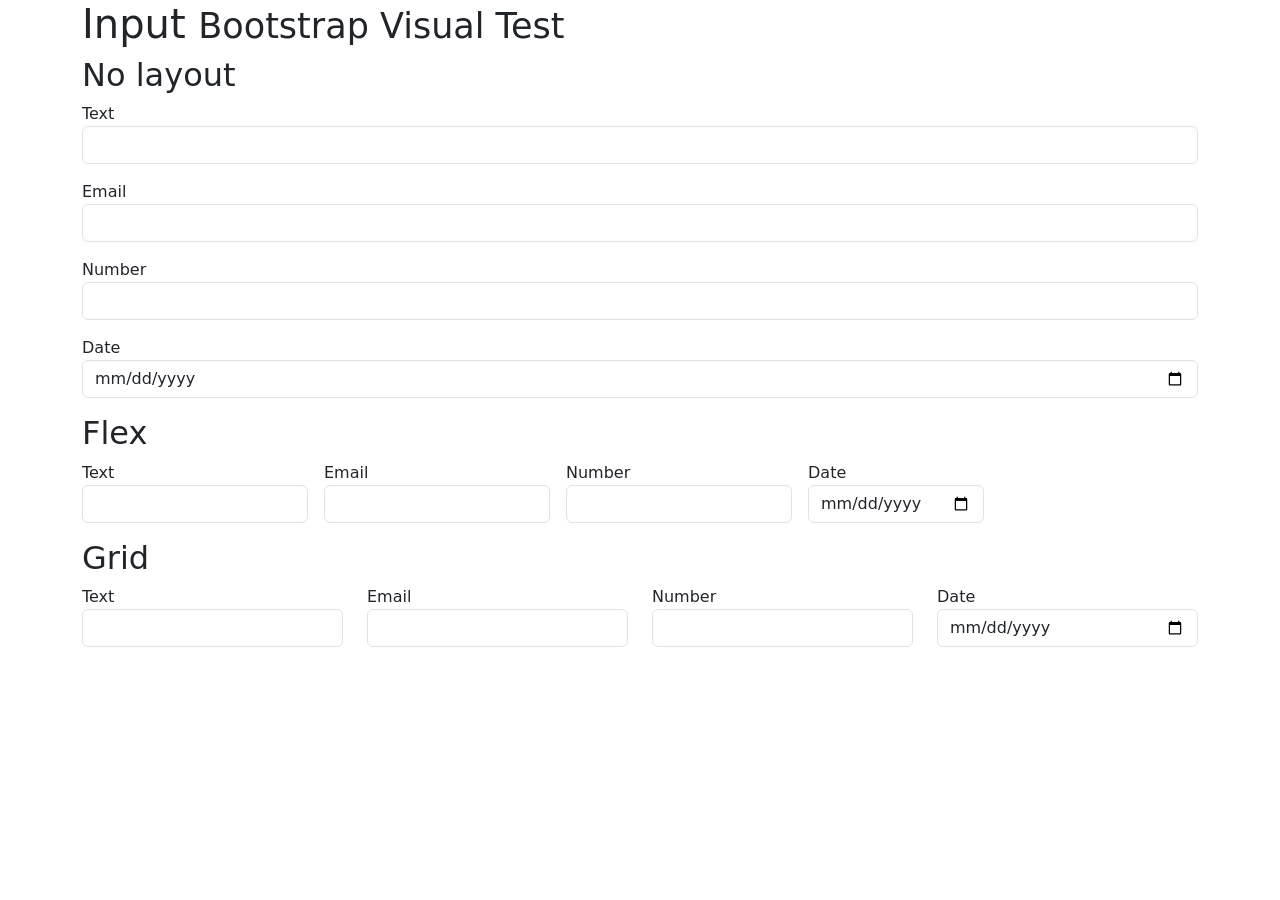
<file: bootstrap-source/js/tests/visual/input.html>
<!doctype html>
<html lang="en">
  <head>
    <meta charset="utf-8">
    <meta name="viewport" content="width=device-width, initial-scale=1">
    <link href="../../../dist/css/bootstrap.min.css" rel="stylesheet">
    <title>Form</title>
    <style></style>
  </head>
  <body>
    <div class="container">
      <h1>Input <small>Bootstrap Visual Test</small></h1>

      <h2>No layout</h2>

      <div class="mb-3">
        Text
        <input class="form-control">
      </div>
      <div class="mb-3">
        Email
        <input type="email" class="form-control">
      </div>
      <div class="mb-3">
        Number
        <input type="number" class="form-control">
      </div>
      <div class="mb-3">
        Date
        <input type="date" class="form-control">
      </div>

      <h2>Flex</h2>

      <div class="d-flex flex-wrap gap-3 mb-3">
        <div>
          Text
          <input class="form-control">
        </div>
        <div>
          Email
          <input type="email" class="form-control">
        </div>
        <div>
          Number
          <input type="number" class="form-control">
        </div>
        <div>
          Date
          <input type="date" class="form-control">
        </div>
      </div>

      <h2>Grid</h2>

      <div class="row mb-3">
        <div class="col">
          Text
          <input class="form-control">
        </div>
        <div class="col">
          Email
          <input type="email" class="form-control">
        </div>
        <div class="col">
          Number
          <input type="number" class="form-control">
        </div>
        <div class="col">
          Date
          <input type="date" class="form-control">
        </div>
      </div>
    </div>

    <script src="../../../dist/js/bootstrap.bundle.js"></script>
  </body>
</html>
</file>
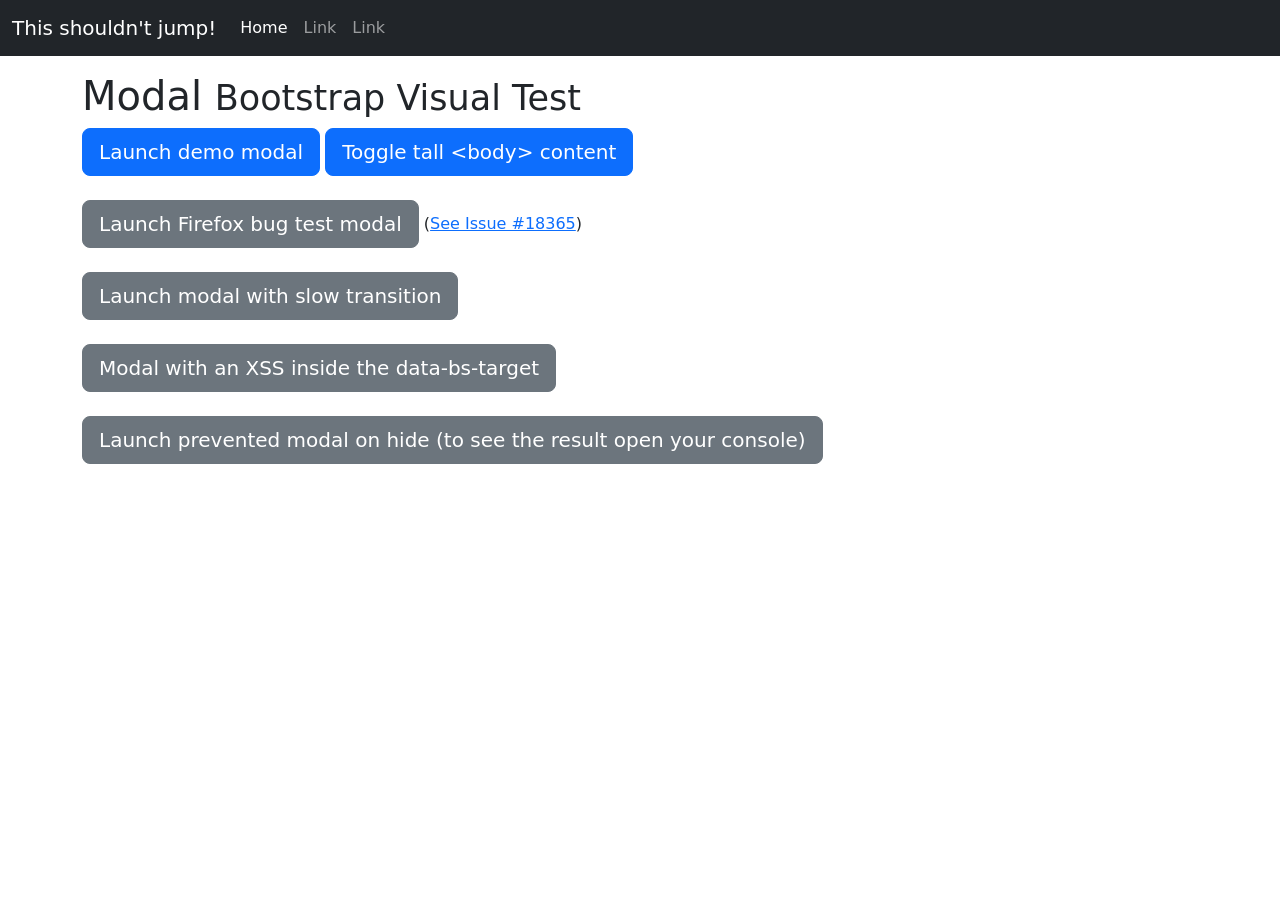
<file: bootstrap-source/js/tests/visual/modal.html>
<!doctype html>
<html lang="en">
  <head>
    <meta charset="utf-8">
    <meta name="viewport" content="width=device-width, initial-scale=1">
    <link href="../../../dist/css/bootstrap.min.css" rel="stylesheet">
    <title>Modal</title>
    <style>
      #tall {
        height: 1500px;
        width: 100px;
      }
    </style>
  </head>
  <body>
    <nav class="navbar navbar-expand-lg navbar-dark bg-dark">
      <div class="container-fluid">
        <button class="navbar-toggler" type="button" data-bs-toggle="collapse" data-bs-target="#navbarResponsive" aria-controls="navbarResponsive" aria-expanded="false" aria-label="Toggle navigation">
          <span class="navbar-toggler-icon"></span>
        </button>
        <div class="collapse navbar-collapse" id="navbarResponsive">
          <a class="navbar-brand" href="#">This shouldn't jump!</a>
          <ul class="navbar-nav">
            <li class="nav-item">
              <a class="nav-link active" href="#" aria-current="page">Home</a>
            </li>
            <li class="nav-item">
              <a class="nav-link" href="#">Link</a>
            </li>
            <li class="nav-item">
              <a class="nav-link" href="#">Link</a>
            </li>
          </ul>
        </div>
      </div>
    </nav>

    <div class="container mt-3">
      <h1>Modal <small>Bootstrap Visual Test</small></h1>

      <div class="modal fade" id="myModal" tabindex="-1" aria-labelledby="myModalLabel" aria-hidden="true">
        <div class="modal-dialog">
          <div class="modal-content">
            <div class="modal-header">
              <h1 class="modal-title fs-4" id="myModalLabel">Modal title</h1>
              <button type="button" class="btn-close" data-bs-dismiss="modal" aria-label="Close"></button>
            </div>
            <div class="modal-body">
              <h4>Text in a modal</h4>
              <p>Duis mollis, est non commodo luctus, nisi erat porttitor ligula.</p>

              <h4>Popover in a modal</h4>
              <p>This <button type="button" class="btn btn-primary" data-bs-toggle="popover" data-bs-placement="left" title="Popover title" data-bs-content="And here's some amazing content. It's very engaging. Right?">button</button> should trigger a popover on click.</p>


              <h4>Tooltips in a modal</h4>
              <p><a href="#" data-bs-toggle="tooltip" data-bs-placement="top" title="Tooltip on top">This link</a> and <a href="#" data-bs-toggle="tooltip" data-bs-placement="bottom" title="Tooltip on bottom">that link</a> should have tooltips on hover.</p>

              <div id="accordion" role="tablist">
                <div class="card" role="presentation">
                  <div class="card-header" role="tab" id="headingOne">
                    <h5 class="mb-0">
                      <a data-bs-toggle="collapse" href="#collapseOne" aria-expanded="true" aria-controls="collapseOne">
                        Collapsible Group Item #1
                      </a>
                    </h5>
                  </div>

                  <div id="collapseOne" class="collapse show" data-bs-parent="#accordion" role="tabpanel" aria-labelledby="headingOne">
                    <div class="card-body">
                      Anim pariatur cliche reprehenderit, enim eiusmod high life accusamus terry richardson ad squid. 3 wolf moon officia aute, non cupidatat skateboard dolor brunch. Food truck quinoa nesciunt laborum eiusmod. Brunch 3 wolf moon tempor, sunt aliqua put a bird on it squid single-origin coffee nulla assumenda shoreditch et. Nihil anim keffiyeh helvetica, craft beer labore wes anderson cred nesciunt sapiente ea proident. Ad vegan excepteur butcher vice lomo. Leggings occaecat craft beer farm-to-table, raw denim aesthetic synth nesciunt you probably haven't heard of them accusamus labore sustainable VHS.
                    </div>
                  </div>
                </div>
                <div class="card" role="presentation">
                  <div class="card-header" role="tab" id="headingTwo">
                    <h5 class="mb-0">
                      <a class="collapsed" data-bs-toggle="collapse" href="#collapseTwo" aria-expanded="false" aria-controls="collapseTwo">
                        Collapsible Group Item #2
                      </a>
                    </h5>
                  </div>
                  <div id="collapseTwo" class="collapse" data-bs-parent="#accordion" role="tabpanel" aria-labelledby="headingTwo">
                    <div class="card-body">
                      Anim pariatur cliche reprehenderit, enim eiusmod high life accusamus terry richardson ad squid. 3 wolf moon officia aute, non cupidatat skateboard dolor brunch. Food truck quinoa nesciunt laborum eiusmod. Brunch 3 wolf moon tempor, sunt aliqua put a bird on it squid single-origin coffee nulla assumenda shoreditch et. Nihil anim keffiyeh helvetica, craft beer labore wes anderson cred nesciunt sapiente ea proident. Ad vegan excepteur butcher vice lomo. Leggings occaecat craft beer farm-to-table, raw denim aesthetic synth nesciunt you probably haven't heard of them accusamus labore sustainable VHS.
                    </div>
                  </div>
                </div>
                <div class="card" role="presentation">
                  <div class="card-header" role="tab" id="headingThree">
                    <h5 class="mb-0">
                      <a class="collapsed" data-bs-toggle="collapse" href="#collapseThree" aria-expanded="false" aria-controls="collapseThree">
                        Collapsible Group Item #3
                      </a>
                    </h5>
                  </div>
                  <div id="collapseThree" class="collapse" data-bs-parent="#accordion" role="tabpanel" aria-labelledby="headingThree">
                    <div class="card-body">
                      Anim pariatur cliche reprehenderit, enim eiusmod high life accusamus terry richardson ad squid. 3 wolf moon officia aute, non cupidatat skateboard dolor brunch. Food truck quinoa nesciunt laborum eiusmod. Brunch 3 wolf moon tempor, sunt aliqua put a bird on it squid single-origin coffee nulla assumenda shoreditch et. Nihil anim keffiyeh helvetica, craft beer labore wes anderson cred nesciunt sapiente ea proident. Ad vegan excepteur butcher vice lomo. Leggings occaecat craft beer farm-to-table, raw denim aesthetic synth nesciunt you probably haven't heard of them accusamus labore sustainable VHS.
                    </div>
                  </div>
                </div>
              </div>

              <hr>

              <h4>Overflowing text to show scroll behavior</h4>
              <p>Cras mattis consectetur purus sit amet fermentum. Cras justo odio, dapibus ac facilisis in, egestas eget quam. Morbi leo risus, porta ac consectetur ac, vestibulum at eros.</p>
              <p>Praesent commodo cursus magna, vel scelerisque nisl consectetur et. Vivamus sagittis lacus vel augue laoreet rutrum faucibus dolor auctor.</p>
              <p>Aenean lacinia bibendum nulla sed consectetur. Praesent commodo cursus magna, vel scelerisque nisl consectetur et. Donec sed odio dui. Donec ullamcorper nulla non metus auctor fringilla.</p>
              <p>Cras mattis consectetur purus sit amet fermentum. Cras justo odio, dapibus ac facilisis in, egestas eget quam. Morbi leo risus, porta ac consectetur ac, vestibulum at eros.</p>
              <p>Praesent commodo cursus magna, vel scelerisque nisl consectetur et. Vivamus sagittis lacus vel augue laoreet rutrum faucibus dolor auctor.</p>
              <p>Aenean lacinia bibendum nulla sed consectetur. Praesent commodo cursus magna, vel scelerisque nisl consectetur et. Donec sed odio dui. Donec ullamcorper nulla non metus auctor fringilla.</p>
              <p>Cras mattis consectetur purus sit amet fermentum. Cras justo odio, dapibus ac facilisis in, egestas eget quam. Morbi leo risus, porta ac consectetur ac, vestibulum at eros.</p>
              <p>Praesent commodo cursus magna, vel scelerisque nisl consectetur et. Vivamus sagittis lacus vel augue laoreet rutrum faucibus dolor auctor.</p>
              <p>Aenean lacinia bibendum nulla sed consectetur. Praesent commodo cursus magna, vel scelerisque nisl consectetur et. Donec sed odio dui. Donec ullamcorper nulla non metus auctor fringilla.</p>
            </div>
            <div class="modal-footer">
              <button type="button" class="btn btn-secondary" data-bs-dismiss="modal">Close</button>
              <button type="button" class="btn btn-primary">Save changes</button>
            </div>
          </div>
        </div>
      </div>

      <div class="modal fade" id="firefoxModal" tabindex="-1" aria-labelledby="firefoxModalLabel" aria-hidden="true">
        <div class="modal-dialog">
          <div class="modal-content">
            <div class="modal-header">
              <h1 class="modal-title fs-4" id="firefoxModalLabel">Firefox Bug Test</h1>
              <button type="button" class="btn-close" data-bs-dismiss="modal" aria-label="Close"></button>
            </div>
            <div class="modal-body">
              <ol>
                <li>Ensure you're using Firefox.</li>
                <li>Open a new tab and then switch back to this tab.</li>
                <li>Click into this input: <input type="text" id="ff-bug-input"></li>
                <li>Switch to the other tab and then back to this tab.</li>
              </ol>
              <p>Test result: <strong id="ff-bug-test-result"></strong></p>
            </div>
            <div class="modal-footer">
              <button type="button" class="btn btn-secondary" data-bs-dismiss="modal">Close</button>
              <button type="button" class="btn btn-primary">Save changes</button>
            </div>
          </div>
        </div>
      </div>

      <div class="modal fade" id="slowModal" tabindex="-1" aria-labelledby="slowModalLabel" aria-hidden="true" style="transition-duration: 5s;">
        <div class="modal-dialog" style="transition-duration: inherit;">
          <div class="modal-content">
            <div class="modal-header">
              <h1 class="modal-title fs-4" id="slowModalLabel">Lorem slowly</h1>
              <button type="button" class="btn-close" data-bs-dismiss="modal" aria-label="Close"></button>
            </div>
            <div class="modal-body">
              <p>Cum sociis natoque penatibus et magnis dis parturient montes, nascetur ridiculus mus. Duis mollis, est non commodo luctus, nisi erat porttitor ligula, eget lacinia odio sem nec elit. Donec sed odio dui. Nullam quis risus eget urna mollis ornare vel eu leo. Nulla vitae elit libero, a pharetra augue.</p>
            </div>
            <div class="modal-footer">
              <button type="button" class="btn btn-secondary" data-bs-dismiss="modal">Close</button>
              <button type="button" class="btn btn-primary">Save changes</button>
            </div>
          </div>
        </div>
      </div>

      <button type="button" class="btn btn-primary btn-lg" data-bs-toggle="modal" data-bs-target="#myModal">
        Launch demo modal
      </button>

      <button type="button" class="btn btn-primary btn-lg" id="tall-toggle">
        Toggle tall &lt;body&gt; content
      </button>

      <br><br>

      <button type="button" class="btn btn-secondary btn-lg" data-bs-toggle="modal" data-bs-target="#firefoxModal">
        Launch Firefox bug test modal
      </button>
      (<a href="https://github.com/twbs/bootstrap/issues/18365">See Issue #18365</a>)

      <br><br>

      <button type="button" class="btn btn-secondary btn-lg" data-bs-toggle="modal" data-bs-target="#slowModal">
        Launch modal with slow transition
      </button>

      <br><br>

      <div class="text-bg-dark p-2" id="tall" style="display: none;">
        Tall body content to force the page to have a scrollbar.
      </div>

      <button type="button" class="btn btn-secondary btn-lg" data-bs-toggle="modal" data-bs-target="&#x3C;div class=&#x22;modal fade the-bad&#x22; tabindex=&#x22;-1&#x22;&#x3E;&#x3C;div class=&#x22;modal-dialog&#x22;&#x3E;&#x3C;div class=&#x22;modal-content&#x22;&#x3E;&#x3C;div class=&#x22;modal-header&#x22;&#x3E;&#x3C;button type=&#x22;button&#x22; class=&#x22;btn-close&#x22; data-bs-dismiss=&#x22;modal&#x22; aria-label=&#x22;Close&#x22;&#x3E;&#x3C;span aria-hidden=&#x22;true&#x22;&#x3E;&#x26;times;&#x3C;/span&#x3E;&#x3C;/button&#x3E;&#x3C;h1 class=&#x22;modal-title fs-4&#x22;&#x3E;The Bad Modal&#x3C;/h1&#x3E;&#x3C;/div&#x3E;&#x3C;div class=&#x22;modal-body&#x22;&#x3E;This modal&#x27;s HTTML source code is declared inline, inside the data-bs-target attribute of it&#x27;s show-button&#x3C;/div&#x3E;&#x3C;/div&#x3E;&#x3C;/div&#x3E;&#x3C;/div&#x3E;">
        Modal with an XSS inside the data-bs-target
      </button>

      <br><br>

      <button type="button" class="btn btn-secondary btn-lg" id="btnPreventModal">
        Launch prevented modal on hide (to see the result open your console)
      </button>
    </div>

    <script src="../../../dist/js/bootstrap.bundle.js"></script>
    <script>
      /* global bootstrap: false */

      const ffBugTestResult = document.getElementById('ff-bug-test-result')
      const firefoxTestDone = false

      function reportFirefoxTestResult(result) {
        if (!firefoxTestDone) {
          ffBugTestResult.classList.add(result ? 'text-success' : 'text-danger')
          ffBugTestResult.textContent = result ? 'PASS' : 'FAIL'
        }
      }

      document.querySelectorAll('[data-bs-toggle="popover"]').forEach(popoverEl => new bootstrap.Popover(popoverEl))

      document.querySelectorAll('[data-bs-toggle="tooltip"]').forEach(tooltipEl => new bootstrap.Tooltip(tooltipEl))

      const tall = document.getElementById('tall')
      document.getElementById('tall-toggle').addEventListener('click', () => {
        tall.style.display = tall.style.display === 'none' ? 'block' : 'none'
      })

      const ffBugInput = document.getElementById('ff-bug-input')
      const firefoxModal = document.getElementById('firefoxModal')
      function handlerClickFfBugInput() {
        firefoxModal.addEventListener('focus', reportFirefoxTestResult.bind(false))
        ffBugInput.addEventListener('focus', reportFirefoxTestResult.bind(true))
        ffBugInput.removeEventListener('focus', handlerClickFfBugInput)
      }

      ffBugInput.addEventListener('focus', handlerClickFfBugInput)

      const modalFf = new bootstrap.Modal(firefoxModal)

      document.getElementById('btnPreventModal').addEventListener('click', () => {
        const shownFirefoxModal = () => {
          modalFf.hide()
          firefoxModal.removeEventListener('shown.bs.modal', hideFirefoxModal)
        }

        const hideFirefoxModal = event => {
          event.preventDefault()
          firefoxModal.removeEventListener('hide.bs.modal', hideFirefoxModal)

          if (modalFf._isTransitioning) {
            console.error('Modal plugin should not set _isTransitioning when hide event is prevented')
          } else {
            console.log('Test passed')
            modalFf.hide() // work as expected
          }
        }

        firefoxModal.addEventListener('shown.bs.modal', shownFirefoxModal)
        firefoxModal.addEventListener('hide.bs.modal', hideFirefoxModal)
        modalFf.show()
      })

      // Test transition duration
      let t0
      let t1
      const slowModal = document.getElementById('slowModal')

      slowModal.addEventListener('shown.bs.modal', () => {
        t1 = performance.now()
        console.log(`transition-duration took ${t1 - t0}ms.`)
      })

      slowModal.addEventListener('show.bs.modal', () => {
        t0 = performance.now()
      })
    </script>
  </body>
</html>
</file>
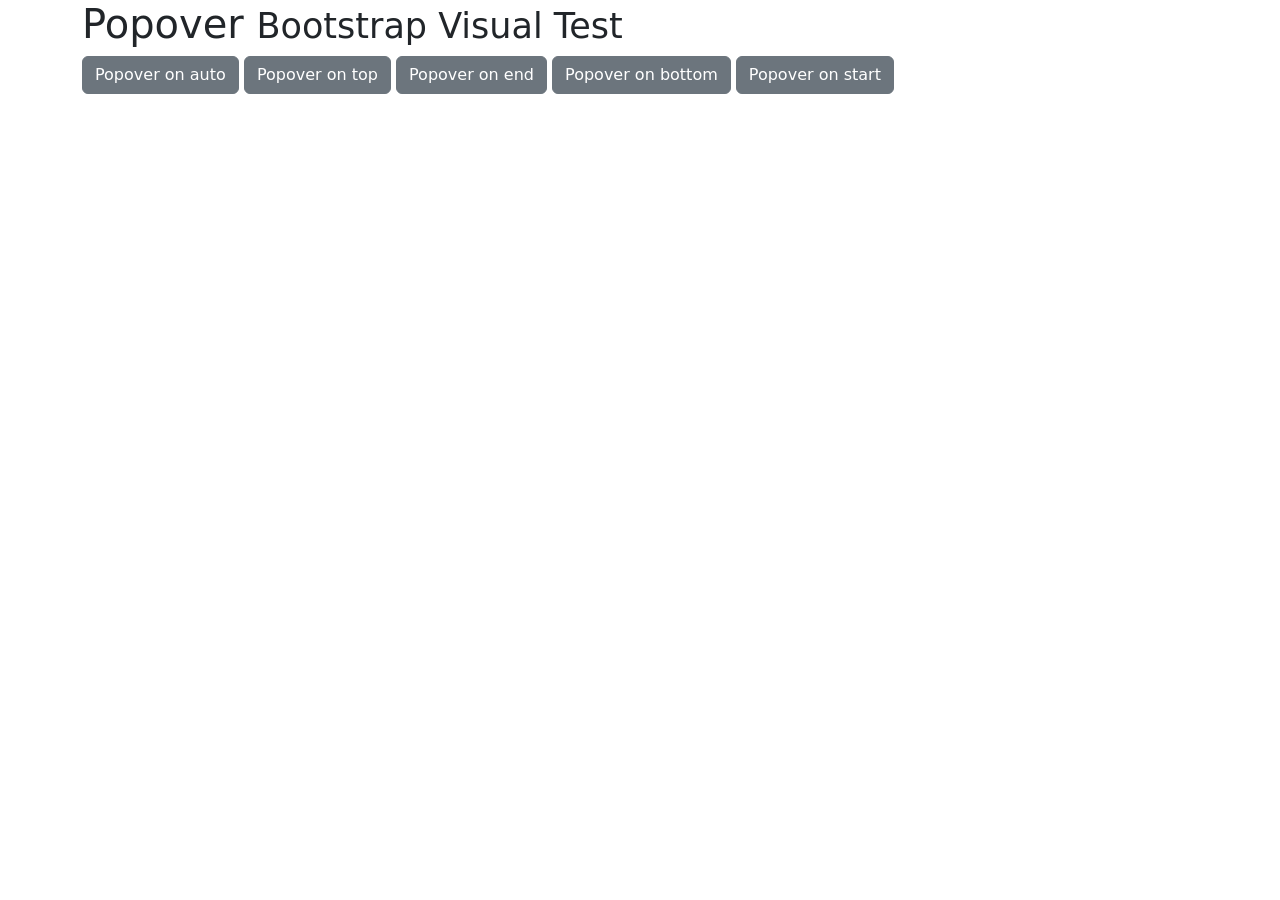
<file: bootstrap-source/js/tests/visual/popover.html>
<!doctype html>
<html lang="en">
  <head>
    <meta charset="utf-8">
    <meta name="viewport" content="width=device-width, initial-scale=1">
    <link href="../../../dist/css/bootstrap.min.css" rel="stylesheet">
    <title>Popover</title>
  </head>
  <body>
    <div class="container">
      <h1>Popover <small>Bootstrap Visual Test</small></h1>

      <button type="button" class="btn btn-secondary" data-bs-container="body" data-bs-toggle="popover" data-bs-placement="auto" data-bs-content="Vivamus sagittis lacus vel augue laoreet rutrum faucibus.">
        Popover on auto
      </button>

      <button type="button" class="btn btn-secondary" data-bs-container="body" data-bs-toggle="popover" data-bs-placement="top" data-bs-content="Default placement was on top but not enough place">
        Popover on top
      </button>

      <button type="button" class="btn btn-secondary" data-bs-container="body" data-bs-toggle="popover" data-bs-placement="right" data-bs-content="Vivamus sagittis lacus vel augue laoreet rutrum faucibus.">
        Popover on end
      </button>

      <button type="button" class="btn btn-secondary" data-bs-container="body" data-bs-toggle="popover" data-bs-placement="bottom" data-bs-content="Vivamus sagittis lacus vel augue laoreet rutrum faucibus.">
        Popover on bottom
      </button>

      <button type="button" class="btn btn-secondary" data-bs-container="body" data-bs-toggle="popover" data-bs-placement="left" data-bs-content="Vivamus sagittis lacus vel augue laoreet rutrum faucibus.">
        Popover on start
      </button>
    </div>

    <script src="../../../dist/js/bootstrap.bundle.js"></script>
    <script>
      /* global bootstrap: false */

      document.querySelectorAll('[data-bs-toggle="popover"]').forEach(popoverEl => new bootstrap.Popover(popoverEl))
    </script>
  </body>
</html>
</file>
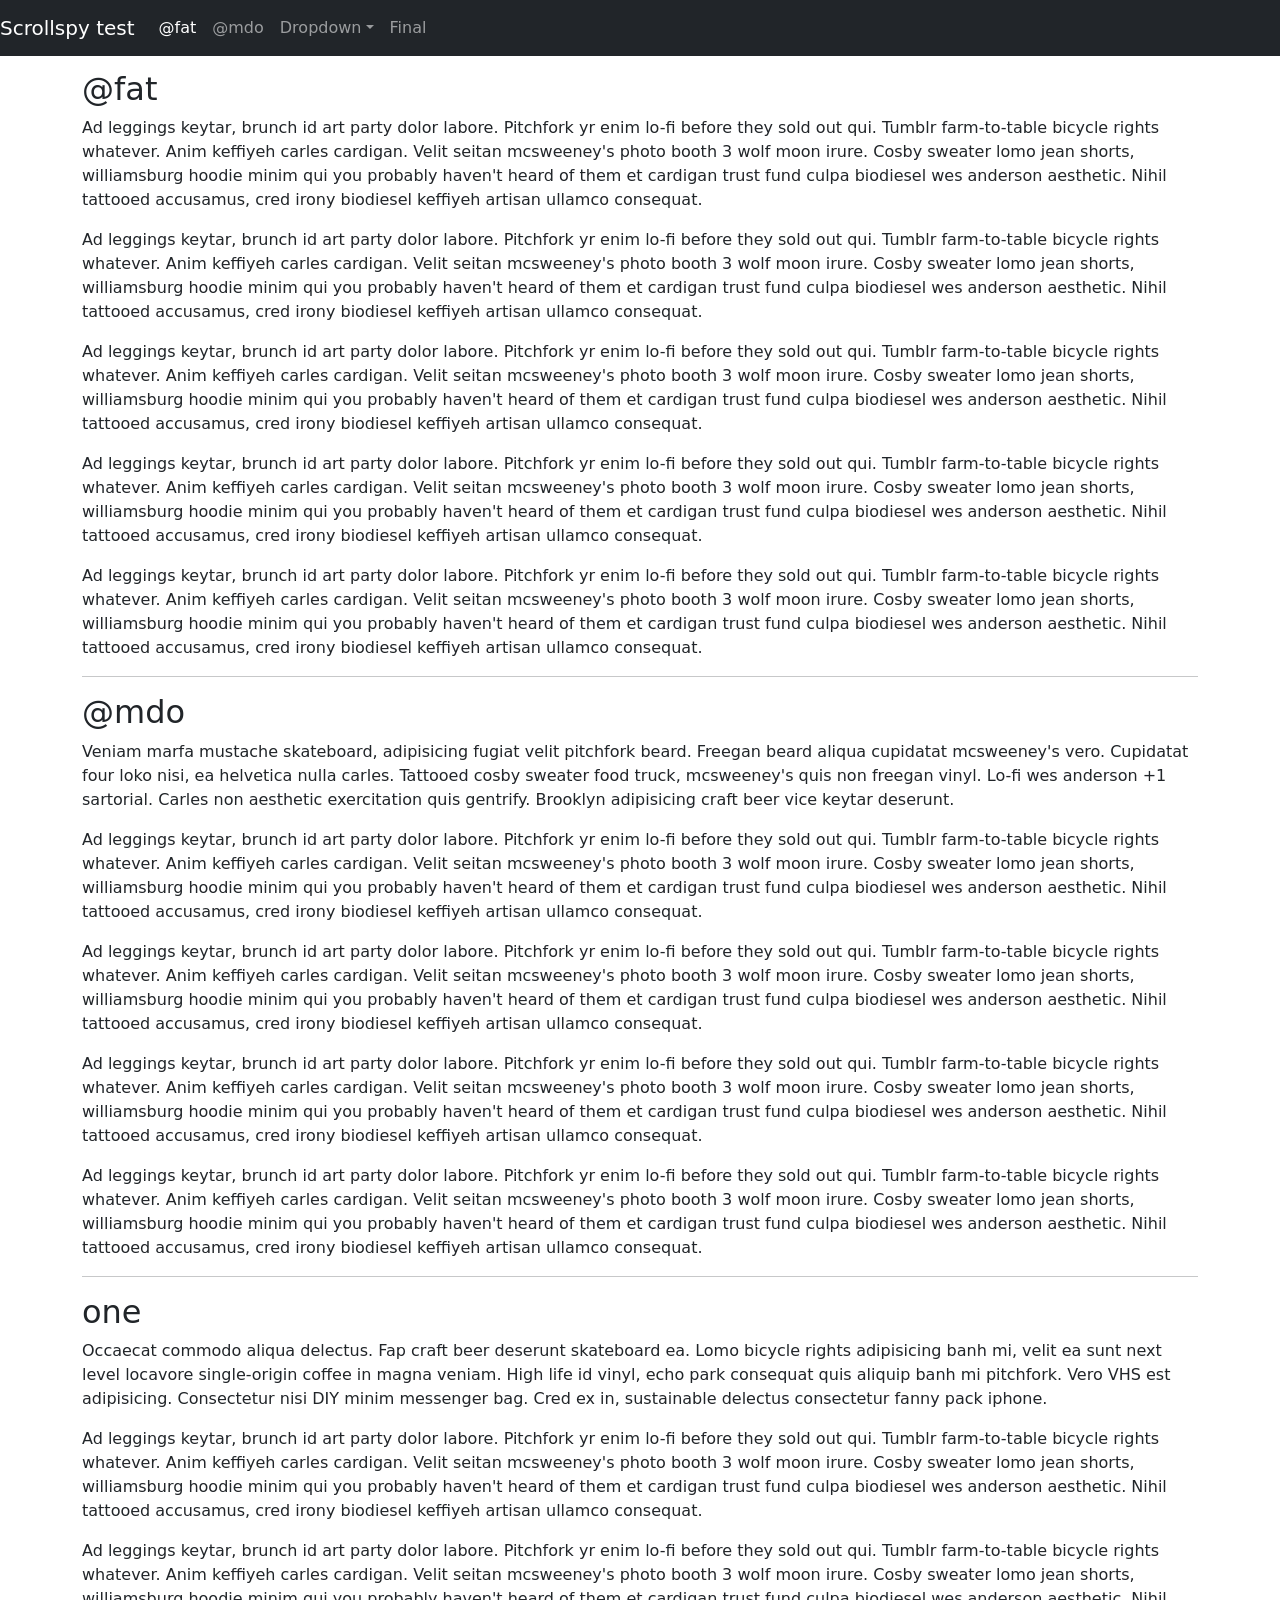
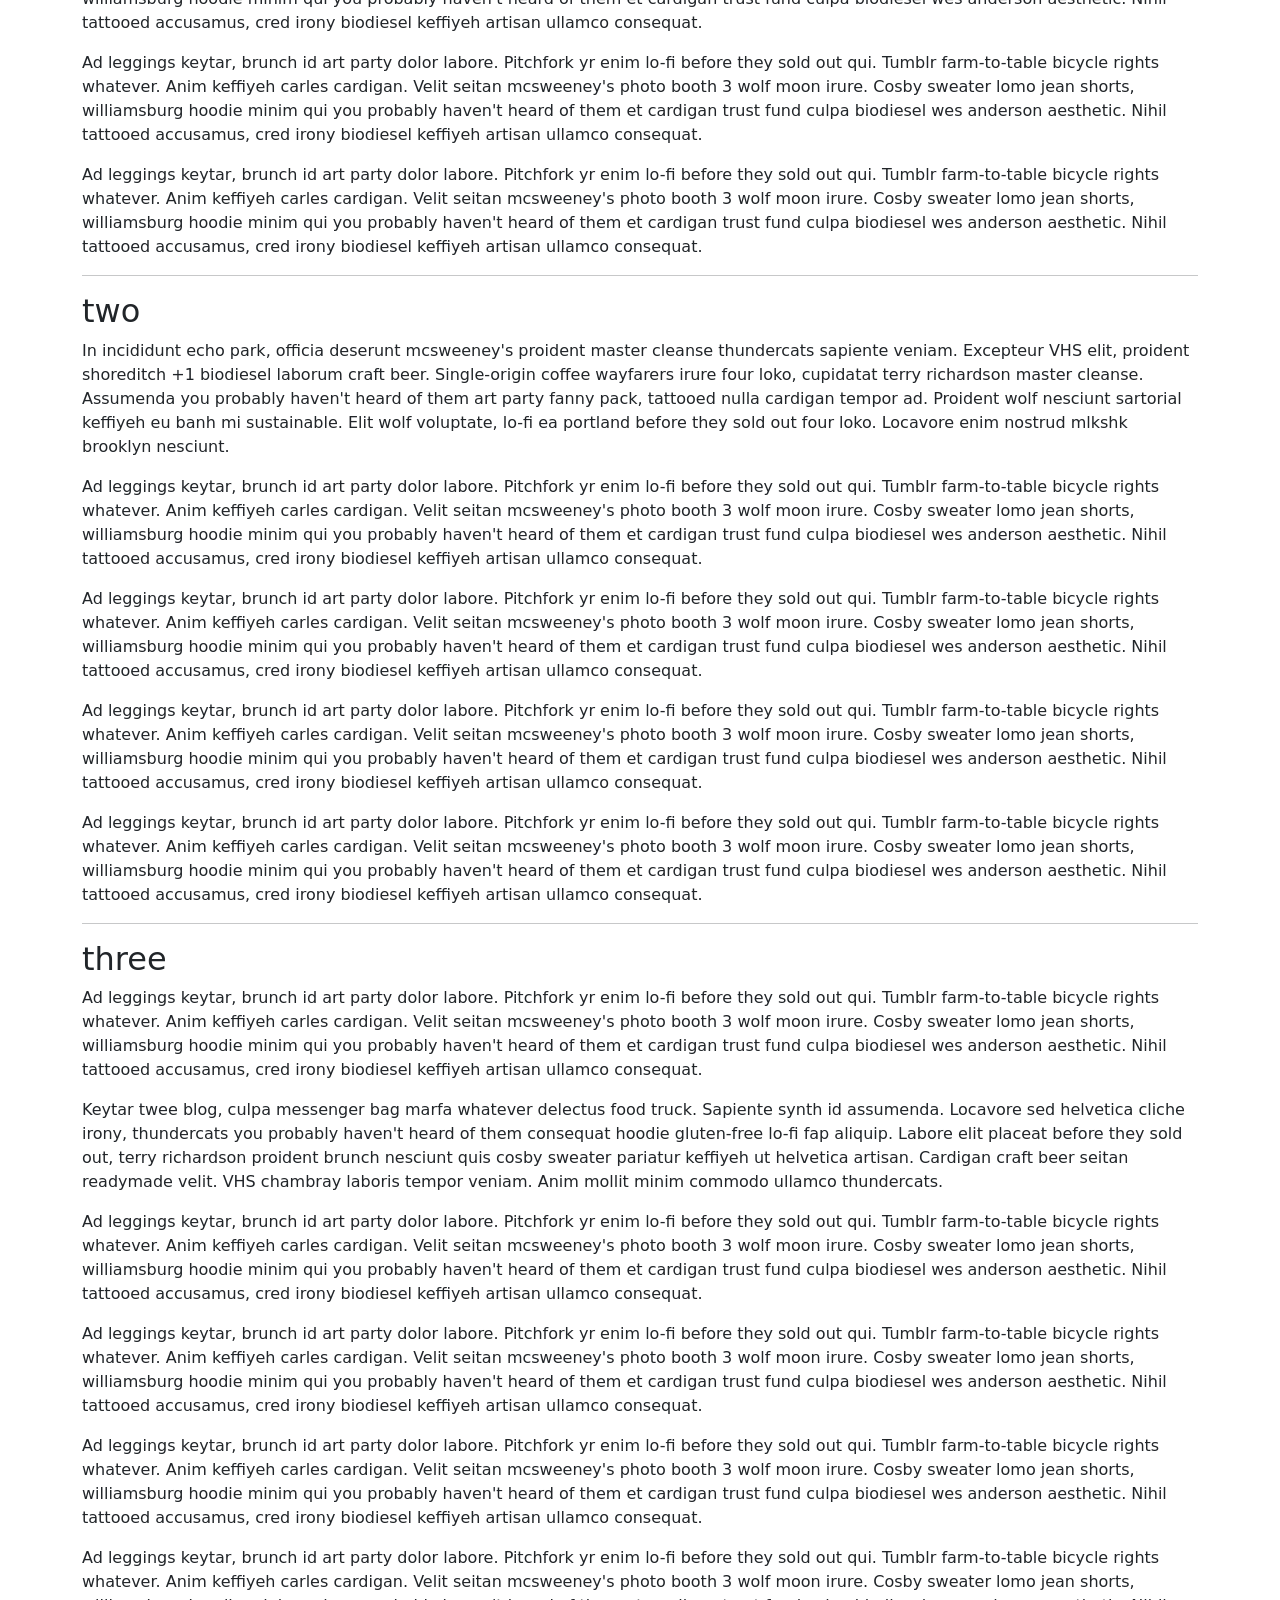
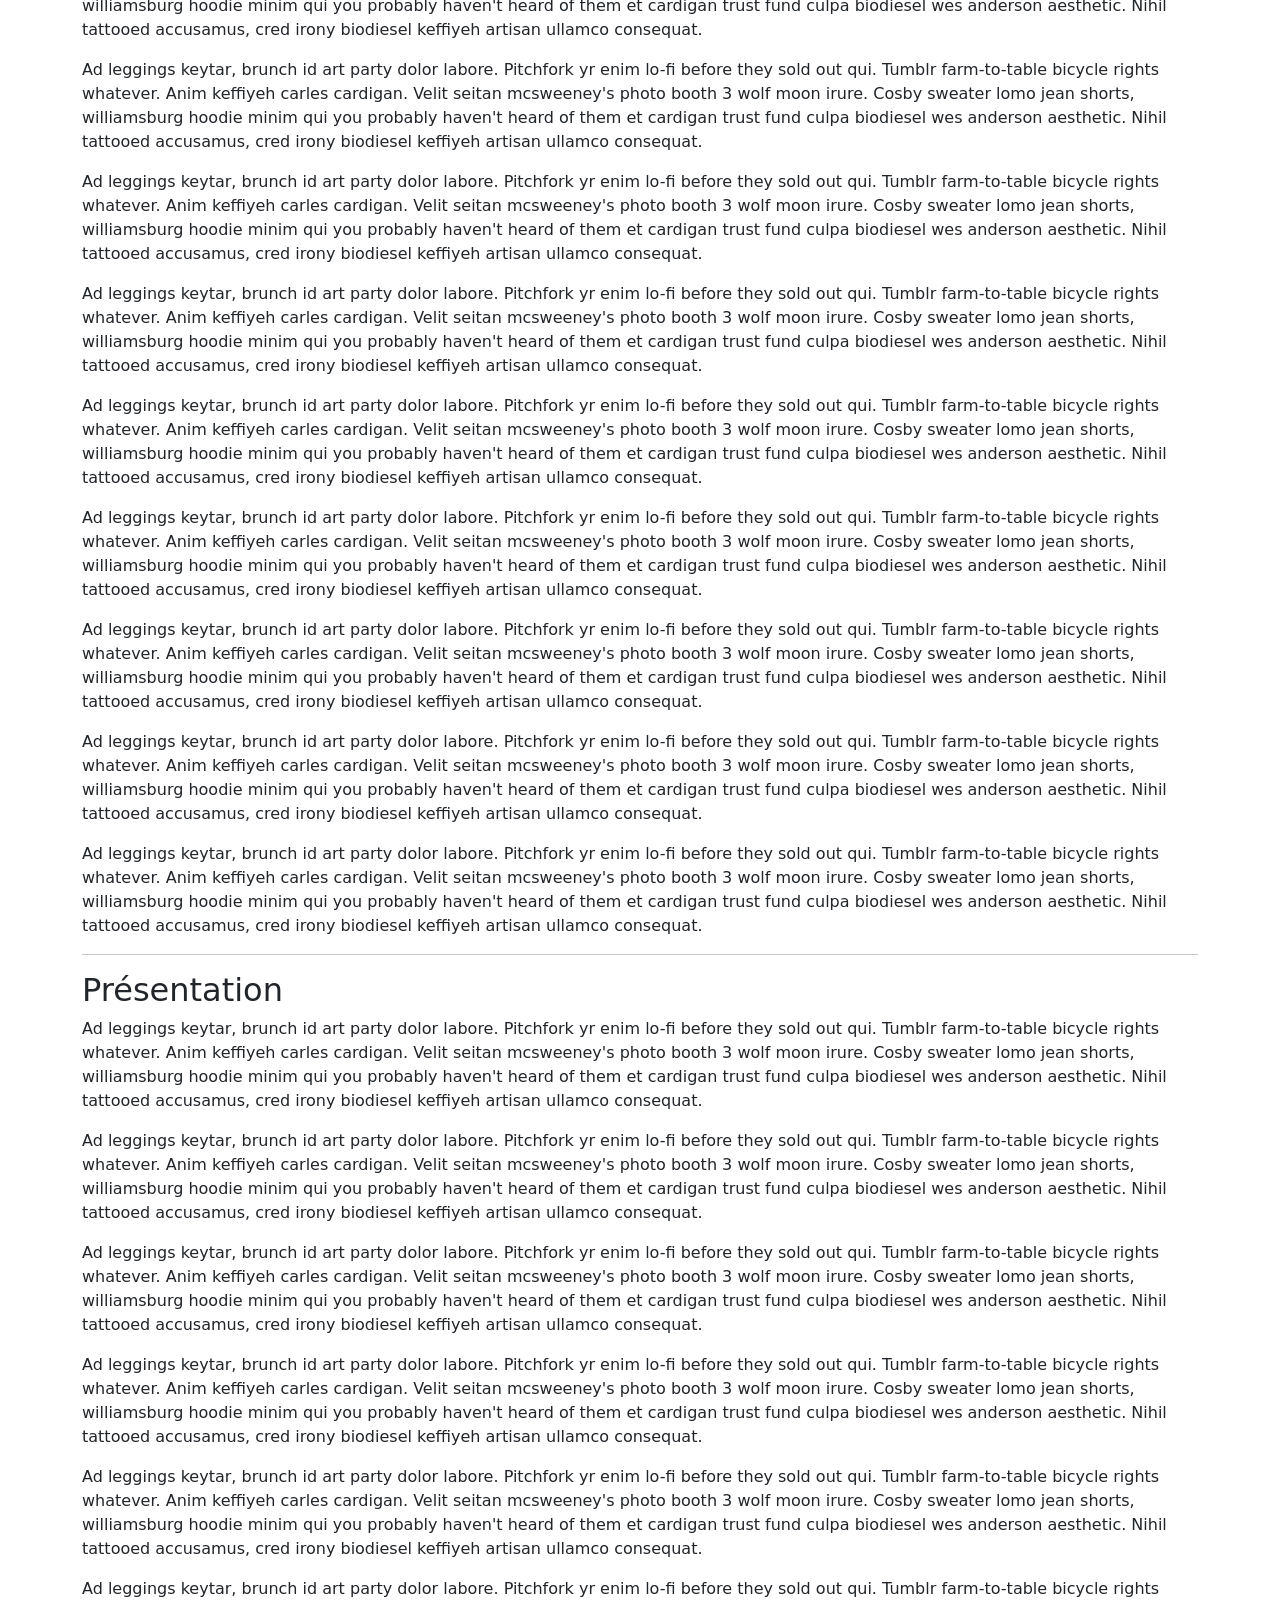
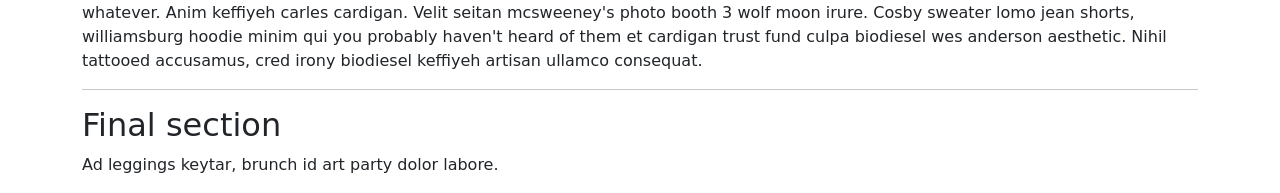
<file: bootstrap-source/js/tests/visual/scrollspy.html>
<!doctype html>
<html lang="en">
  <head>
    <meta charset="utf-8">
    <meta name="viewport" content="width=device-width, initial-scale=1">
    <link href="../../../dist/css/bootstrap.min.css" rel="stylesheet">
    <title>Scrollspy</title>
    <style>
      body { padding-top: 70px; }
    </style>
  </head>
  <body data-bs-spy="scroll" data-bs-target=".navbar" data-bs-offset="70">
    <nav class="navbar navbar-expand-md navbar-dark bg-dark fixed-top">
      <a class="navbar-brand" href="#">Scrollspy test</a>
      <button class="navbar-toggler" type="button" data-bs-toggle="collapse" data-bs-target="#navbarSupportedContent" aria-controls="navbarSupportedContent" aria-expanded="false" aria-label="Toggle navigation">
        <span class="navbar-toggler-icon"></span>
      </button>
      <div class="navbar-collapse collapse" id="navbarSupportedContent">
        <ul class="navbar-nav me-auto">
          <li class="nav-item">
            <a class="nav-link" href="#fat">@fat</a>
          </li>
          <li class="nav-item">
            <a class="nav-link" href="#mdo">@mdo</a>
          </li>
          <li class="nav-item dropdown">
            <a class="nav-link dropdown-toggle" href="#" data-bs-toggle="dropdown" aria-expanded="false">Dropdown</a>
            <ul class="dropdown-menu">
              <li><a class="dropdown-item" href="#one">One</a></li>
              <li><a class="dropdown-item" href="#two">Two</a></li>
              <li><a class="dropdown-item" href="#three">Three</a></li>
              <li><a class="dropdown-item" href="#présentation">Présentation</a></li>
            </ul>
          </li>
          <li class="nav-item">
            <a class="nav-link" href="#final">Final</a>
          </li>
        </ul>
      </div>
    </nav>
    <div class="container">
      <h2 id="fat">@fat</h2>
      <p>Ad leggings keytar, brunch id art party dolor labore. Pitchfork yr enim lo-fi before they sold out qui. Tumblr farm-to-table bicycle rights whatever. Anim keffiyeh carles cardigan. Velit seitan mcsweeney's photo booth 3 wolf moon irure. Cosby sweater lomo jean shorts, williamsburg hoodie minim qui you probably haven't heard of them et cardigan trust fund culpa biodiesel wes anderson aesthetic. Nihil tattooed accusamus, cred irony biodiesel keffiyeh artisan ullamco consequat.</p>
      <p>Ad leggings keytar, brunch id art party dolor labore. Pitchfork yr enim lo-fi before they sold out qui. Tumblr farm-to-table bicycle rights whatever. Anim keffiyeh carles cardigan. Velit seitan mcsweeney's photo booth 3 wolf moon irure. Cosby sweater lomo jean shorts, williamsburg hoodie minim qui you probably haven't heard of them et cardigan trust fund culpa biodiesel wes anderson aesthetic. Nihil tattooed accusamus, cred irony biodiesel keffiyeh artisan ullamco consequat.</p>
      <p>Ad leggings keytar, brunch id art party dolor labore. Pitchfork yr enim lo-fi before they sold out qui. Tumblr farm-to-table bicycle rights whatever. Anim keffiyeh carles cardigan. Velit seitan mcsweeney's photo booth 3 wolf moon irure. Cosby sweater lomo jean shorts, williamsburg hoodie minim qui you probably haven't heard of them et cardigan trust fund culpa biodiesel wes anderson aesthetic. Nihil tattooed accusamus, cred irony biodiesel keffiyeh artisan ullamco consequat.</p>
      <p>Ad leggings keytar, brunch id art party dolor labore. Pitchfork yr enim lo-fi before they sold out qui. Tumblr farm-to-table bicycle rights whatever. Anim keffiyeh carles cardigan. Velit seitan mcsweeney's photo booth 3 wolf moon irure. Cosby sweater lomo jean shorts, williamsburg hoodie minim qui you probably haven't heard of them et cardigan trust fund culpa biodiesel wes anderson aesthetic. Nihil tattooed accusamus, cred irony biodiesel keffiyeh artisan ullamco consequat.</p>
      <p>Ad leggings keytar, brunch id art party dolor labore. Pitchfork yr enim lo-fi before they sold out qui. Tumblr farm-to-table bicycle rights whatever. Anim keffiyeh carles cardigan. Velit seitan mcsweeney's photo booth 3 wolf moon irure. Cosby sweater lomo jean shorts, williamsburg hoodie minim qui you probably haven't heard of them et cardigan trust fund culpa biodiesel wes anderson aesthetic. Nihil tattooed accusamus, cred irony biodiesel keffiyeh artisan ullamco consequat.</p>
      <hr>
      <h2 id="mdo">@mdo</h2>
      <p>Veniam marfa mustache skateboard, adipisicing fugiat velit pitchfork beard. Freegan beard aliqua cupidatat mcsweeney's vero. Cupidatat four loko nisi, ea helvetica nulla carles. Tattooed cosby sweater food truck, mcsweeney's quis non freegan vinyl. Lo-fi wes anderson +1 sartorial. Carles non aesthetic exercitation quis gentrify. Brooklyn adipisicing craft beer vice keytar deserunt.</p>
      <p>Ad leggings keytar, brunch id art party dolor labore. Pitchfork yr enim lo-fi before they sold out qui. Tumblr farm-to-table bicycle rights whatever. Anim keffiyeh carles cardigan. Velit seitan mcsweeney's photo booth 3 wolf moon irure. Cosby sweater lomo jean shorts, williamsburg hoodie minim qui you probably haven't heard of them et cardigan trust fund culpa biodiesel wes anderson aesthetic. Nihil tattooed accusamus, cred irony biodiesel keffiyeh artisan ullamco consequat.</p>
      <p>Ad leggings keytar, brunch id art party dolor labore. Pitchfork yr enim lo-fi before they sold out qui. Tumblr farm-to-table bicycle rights whatever. Anim keffiyeh carles cardigan. Velit seitan mcsweeney's photo booth 3 wolf moon irure. Cosby sweater lomo jean shorts, williamsburg hoodie minim qui you probably haven't heard of them et cardigan trust fund culpa biodiesel wes anderson aesthetic. Nihil tattooed accusamus, cred irony biodiesel keffiyeh artisan ullamco consequat.</p>
      <p>Ad leggings keytar, brunch id art party dolor labore. Pitchfork yr enim lo-fi before they sold out qui. Tumblr farm-to-table bicycle rights whatever. Anim keffiyeh carles cardigan. Velit seitan mcsweeney's photo booth 3 wolf moon irure. Cosby sweater lomo jean shorts, williamsburg hoodie minim qui you probably haven't heard of them et cardigan trust fund culpa biodiesel wes anderson aesthetic. Nihil tattooed accusamus, cred irony biodiesel keffiyeh artisan ullamco consequat.</p>
      <p>Ad leggings keytar, brunch id art party dolor labore. Pitchfork yr enim lo-fi before they sold out qui. Tumblr farm-to-table bicycle rights whatever. Anim keffiyeh carles cardigan. Velit seitan mcsweeney's photo booth 3 wolf moon irure. Cosby sweater lomo jean shorts, williamsburg hoodie minim qui you probably haven't heard of them et cardigan trust fund culpa biodiesel wes anderson aesthetic. Nihil tattooed accusamus, cred irony biodiesel keffiyeh artisan ullamco consequat.</p>
      <hr>
      <h2 id="one">one</h2>
      <p>Occaecat commodo aliqua delectus. Fap craft beer deserunt skateboard ea. Lomo bicycle rights adipisicing banh mi, velit ea sunt next level locavore single-origin coffee in magna veniam. High life id vinyl, echo park consequat quis aliquip banh mi pitchfork. Vero VHS est adipisicing. Consectetur nisi DIY minim messenger bag. Cred ex in, sustainable delectus consectetur fanny pack iphone.</p>
      <p>Ad leggings keytar, brunch id art party dolor labore. Pitchfork yr enim lo-fi before they sold out qui. Tumblr farm-to-table bicycle rights whatever. Anim keffiyeh carles cardigan. Velit seitan mcsweeney's photo booth 3 wolf moon irure. Cosby sweater lomo jean shorts, williamsburg hoodie minim qui you probably haven't heard of them et cardigan trust fund culpa biodiesel wes anderson aesthetic. Nihil tattooed accusamus, cred irony biodiesel keffiyeh artisan ullamco consequat.</p>
      <p>Ad leggings keytar, brunch id art party dolor labore. Pitchfork yr enim lo-fi before they sold out qui. Tumblr farm-to-table bicycle rights whatever. Anim keffiyeh carles cardigan. Velit seitan mcsweeney's photo booth 3 wolf moon irure. Cosby sweater lomo jean shorts, williamsburg hoodie minim qui you probably haven't heard of them et cardigan trust fund culpa biodiesel wes anderson aesthetic. Nihil tattooed accusamus, cred irony biodiesel keffiyeh artisan ullamco consequat.</p>
      <p>Ad leggings keytar, brunch id art party dolor labore. Pitchfork yr enim lo-fi before they sold out qui. Tumblr farm-to-table bicycle rights whatever. Anim keffiyeh carles cardigan. Velit seitan mcsweeney's photo booth 3 wolf moon irure. Cosby sweater lomo jean shorts, williamsburg hoodie minim qui you probably haven't heard of them et cardigan trust fund culpa biodiesel wes anderson aesthetic. Nihil tattooed accusamus, cred irony biodiesel keffiyeh artisan ullamco consequat.</p>
      <p>Ad leggings keytar, brunch id art party dolor labore. Pitchfork yr enim lo-fi before they sold out qui. Tumblr farm-to-table bicycle rights whatever. Anim keffiyeh carles cardigan. Velit seitan mcsweeney's photo booth 3 wolf moon irure. Cosby sweater lomo jean shorts, williamsburg hoodie minim qui you probably haven't heard of them et cardigan trust fund culpa biodiesel wes anderson aesthetic. Nihil tattooed accusamus, cred irony biodiesel keffiyeh artisan ullamco consequat.</p>
      <hr>
      <h2 id="two">two</h2>
      <p>In incididunt echo park, officia deserunt mcsweeney's proident master cleanse thundercats sapiente veniam. Excepteur VHS elit, proident shoreditch +1 biodiesel laborum craft beer. Single-origin coffee wayfarers irure four loko, cupidatat terry richardson master cleanse. Assumenda you probably haven't heard of them art party fanny pack, tattooed nulla cardigan tempor ad. Proident wolf nesciunt sartorial keffiyeh eu banh mi sustainable. Elit wolf voluptate, lo-fi ea portland before they sold out four loko. Locavore enim nostrud mlkshk brooklyn nesciunt.</p>
      <p>Ad leggings keytar, brunch id art party dolor labore. Pitchfork yr enim lo-fi before they sold out qui. Tumblr farm-to-table bicycle rights whatever. Anim keffiyeh carles cardigan. Velit seitan mcsweeney's photo booth 3 wolf moon irure. Cosby sweater lomo jean shorts, williamsburg hoodie minim qui you probably haven't heard of them et cardigan trust fund culpa biodiesel wes anderson aesthetic. Nihil tattooed accusamus, cred irony biodiesel keffiyeh artisan ullamco consequat.</p>
      <p>Ad leggings keytar, brunch id art party dolor labore. Pitchfork yr enim lo-fi before they sold out qui. Tumblr farm-to-table bicycle rights whatever. Anim keffiyeh carles cardigan. Velit seitan mcsweeney's photo booth 3 wolf moon irure. Cosby sweater lomo jean shorts, williamsburg hoodie minim qui you probably haven't heard of them et cardigan trust fund culpa biodiesel wes anderson aesthetic. Nihil tattooed accusamus, cred irony biodiesel keffiyeh artisan ullamco consequat.</p>
      <p>Ad leggings keytar, brunch id art party dolor labore. Pitchfork yr enim lo-fi before they sold out qui. Tumblr farm-to-table bicycle rights whatever. Anim keffiyeh carles cardigan. Velit seitan mcsweeney's photo booth 3 wolf moon irure. Cosby sweater lomo jean shorts, williamsburg hoodie minim qui you probably haven't heard of them et cardigan trust fund culpa biodiesel wes anderson aesthetic. Nihil tattooed accusamus, cred irony biodiesel keffiyeh artisan ullamco consequat.</p>
      <p>Ad leggings keytar, brunch id art party dolor labore. Pitchfork yr enim lo-fi before they sold out qui. Tumblr farm-to-table bicycle rights whatever. Anim keffiyeh carles cardigan. Velit seitan mcsweeney's photo booth 3 wolf moon irure. Cosby sweater lomo jean shorts, williamsburg hoodie minim qui you probably haven't heard of them et cardigan trust fund culpa biodiesel wes anderson aesthetic. Nihil tattooed accusamus, cred irony biodiesel keffiyeh artisan ullamco consequat.</p>
      <hr>
      <h2 id="three">three</h2>
      <p>Ad leggings keytar, brunch id art party dolor labore. Pitchfork yr enim lo-fi before they sold out qui. Tumblr farm-to-table bicycle rights whatever. Anim keffiyeh carles cardigan. Velit seitan mcsweeney's photo booth 3 wolf moon irure. Cosby sweater lomo jean shorts, williamsburg hoodie minim qui you probably haven't heard of them et cardigan trust fund culpa biodiesel wes anderson aesthetic. Nihil tattooed accusamus, cred irony biodiesel keffiyeh artisan ullamco consequat.</p>
      <p>Keytar twee blog, culpa messenger bag marfa whatever delectus food truck. Sapiente synth id assumenda. Locavore sed helvetica cliche irony, thundercats you probably haven't heard of them consequat hoodie gluten-free lo-fi fap aliquip. Labore elit placeat before they sold out, terry richardson proident brunch nesciunt quis cosby sweater pariatur keffiyeh ut helvetica artisan. Cardigan craft beer seitan readymade velit. VHS chambray laboris tempor veniam. Anim mollit minim commodo ullamco thundercats.</p>
      <p>Ad leggings keytar, brunch id art party dolor labore. Pitchfork yr enim lo-fi before they sold out qui. Tumblr farm-to-table bicycle rights whatever. Anim keffiyeh carles cardigan. Velit seitan mcsweeney's photo booth 3 wolf moon irure. Cosby sweater lomo jean shorts, williamsburg hoodie minim qui you probably haven't heard of them et cardigan trust fund culpa biodiesel wes anderson aesthetic. Nihil tattooed accusamus, cred irony biodiesel keffiyeh artisan ullamco consequat.</p>
      <p>Ad leggings keytar, brunch id art party dolor labore. Pitchfork yr enim lo-fi before they sold out qui. Tumblr farm-to-table bicycle rights whatever. Anim keffiyeh carles cardigan. Velit seitan mcsweeney's photo booth 3 wolf moon irure. Cosby sweater lomo jean shorts, williamsburg hoodie minim qui you probably haven't heard of them et cardigan trust fund culpa biodiesel wes anderson aesthetic. Nihil tattooed accusamus, cred irony biodiesel keffiyeh artisan ullamco consequat.</p>
      <p>Ad leggings keytar, brunch id art party dolor labore. Pitchfork yr enim lo-fi before they sold out qui. Tumblr farm-to-table bicycle rights whatever. Anim keffiyeh carles cardigan. Velit seitan mcsweeney's photo booth 3 wolf moon irure. Cosby sweater lomo jean shorts, williamsburg hoodie minim qui you probably haven't heard of them et cardigan trust fund culpa biodiesel wes anderson aesthetic. Nihil tattooed accusamus, cred irony biodiesel keffiyeh artisan ullamco consequat.</p>
      <p>Ad leggings keytar, brunch id art party dolor labore. Pitchfork yr enim lo-fi before they sold out qui. Tumblr farm-to-table bicycle rights whatever. Anim keffiyeh carles cardigan. Velit seitan mcsweeney's photo booth 3 wolf moon irure. Cosby sweater lomo jean shorts, williamsburg hoodie minim qui you probably haven't heard of them et cardigan trust fund culpa biodiesel wes anderson aesthetic. Nihil tattooed accusamus, cred irony biodiesel keffiyeh artisan ullamco consequat.</p>
      <p>Ad leggings keytar, brunch id art party dolor labore. Pitchfork yr enim lo-fi before they sold out qui. Tumblr farm-to-table bicycle rights whatever. Anim keffiyeh carles cardigan. Velit seitan mcsweeney's photo booth 3 wolf moon irure. Cosby sweater lomo jean shorts, williamsburg hoodie minim qui you probably haven't heard of them et cardigan trust fund culpa biodiesel wes anderson aesthetic. Nihil tattooed accusamus, cred irony biodiesel keffiyeh artisan ullamco consequat.</p>
      <p>Ad leggings keytar, brunch id art party dolor labore. Pitchfork yr enim lo-fi before they sold out qui. Tumblr farm-to-table bicycle rights whatever. Anim keffiyeh carles cardigan. Velit seitan mcsweeney's photo booth 3 wolf moon irure. Cosby sweater lomo jean shorts, williamsburg hoodie minim qui you probably haven't heard of them et cardigan trust fund culpa biodiesel wes anderson aesthetic. Nihil tattooed accusamus, cred irony biodiesel keffiyeh artisan ullamco consequat.</p>
      <p>Ad leggings keytar, brunch id art party dolor labore. Pitchfork yr enim lo-fi before they sold out qui. Tumblr farm-to-table bicycle rights whatever. Anim keffiyeh carles cardigan. Velit seitan mcsweeney's photo booth 3 wolf moon irure. Cosby sweater lomo jean shorts, williamsburg hoodie minim qui you probably haven't heard of them et cardigan trust fund culpa biodiesel wes anderson aesthetic. Nihil tattooed accusamus, cred irony biodiesel keffiyeh artisan ullamco consequat.</p>
      <p>Ad leggings keytar, brunch id art party dolor labore. Pitchfork yr enim lo-fi before they sold out qui. Tumblr farm-to-table bicycle rights whatever. Anim keffiyeh carles cardigan. Velit seitan mcsweeney's photo booth 3 wolf moon irure. Cosby sweater lomo jean shorts, williamsburg hoodie minim qui you probably haven't heard of them et cardigan trust fund culpa biodiesel wes anderson aesthetic. Nihil tattooed accusamus, cred irony biodiesel keffiyeh artisan ullamco consequat.</p>
      <p>Ad leggings keytar, brunch id art party dolor labore. Pitchfork yr enim lo-fi before they sold out qui. Tumblr farm-to-table bicycle rights whatever. Anim keffiyeh carles cardigan. Velit seitan mcsweeney's photo booth 3 wolf moon irure. Cosby sweater lomo jean shorts, williamsburg hoodie minim qui you probably haven't heard of them et cardigan trust fund culpa biodiesel wes anderson aesthetic. Nihil tattooed accusamus, cred irony biodiesel keffiyeh artisan ullamco consequat.</p>
      <p>Ad leggings keytar, brunch id art party dolor labore. Pitchfork yr enim lo-fi before they sold out qui. Tumblr farm-to-table bicycle rights whatever. Anim keffiyeh carles cardigan. Velit seitan mcsweeney's photo booth 3 wolf moon irure. Cosby sweater lomo jean shorts, williamsburg hoodie minim qui you probably haven't heard of them et cardigan trust fund culpa biodiesel wes anderson aesthetic. Nihil tattooed accusamus, cred irony biodiesel keffiyeh artisan ullamco consequat.</p>
      <p>Ad leggings keytar, brunch id art party dolor labore. Pitchfork yr enim lo-fi before they sold out qui. Tumblr farm-to-table bicycle rights whatever. Anim keffiyeh carles cardigan. Velit seitan mcsweeney's photo booth 3 wolf moon irure. Cosby sweater lomo jean shorts, williamsburg hoodie minim qui you probably haven't heard of them et cardigan trust fund culpa biodiesel wes anderson aesthetic. Nihil tattooed accusamus, cred irony biodiesel keffiyeh artisan ullamco consequat.</p>
      <p>Ad leggings keytar, brunch id art party dolor labore. Pitchfork yr enim lo-fi before they sold out qui. Tumblr farm-to-table bicycle rights whatever. Anim keffiyeh carles cardigan. Velit seitan mcsweeney's photo booth 3 wolf moon irure. Cosby sweater lomo jean shorts, williamsburg hoodie minim qui you probably haven't heard of them et cardigan trust fund culpa biodiesel wes anderson aesthetic. Nihil tattooed accusamus, cred irony biodiesel keffiyeh artisan ullamco consequat.</p>
      <hr>
      <h2 id="présentation">Présentation</h2>
      <p>Ad leggings keytar, brunch id art party dolor labore. Pitchfork yr enim lo-fi before they sold out qui. Tumblr farm-to-table bicycle rights whatever. Anim keffiyeh carles cardigan. Velit seitan mcsweeney's photo booth 3 wolf moon irure. Cosby sweater lomo jean shorts, williamsburg hoodie minim qui you probably haven't heard of them et cardigan trust fund culpa biodiesel wes anderson aesthetic. Nihil tattooed accusamus, cred irony biodiesel keffiyeh artisan ullamco consequat.</p>
      <p>Ad leggings keytar, brunch id art party dolor labore. Pitchfork yr enim lo-fi before they sold out qui. Tumblr farm-to-table bicycle rights whatever. Anim keffiyeh carles cardigan. Velit seitan mcsweeney's photo booth 3 wolf moon irure. Cosby sweater lomo jean shorts, williamsburg hoodie minim qui you probably haven't heard of them et cardigan trust fund culpa biodiesel wes anderson aesthetic. Nihil tattooed accusamus, cred irony biodiesel keffiyeh artisan ullamco consequat.</p>
      <p>Ad leggings keytar, brunch id art party dolor labore. Pitchfork yr enim lo-fi before they sold out qui. Tumblr farm-to-table bicycle rights whatever. Anim keffiyeh carles cardigan. Velit seitan mcsweeney's photo booth 3 wolf moon irure. Cosby sweater lomo jean shorts, williamsburg hoodie minim qui you probably haven't heard of them et cardigan trust fund culpa biodiesel wes anderson aesthetic. Nihil tattooed accusamus, cred irony biodiesel keffiyeh artisan ullamco consequat.</p>
      <p>Ad leggings keytar, brunch id art party dolor labore. Pitchfork yr enim lo-fi before they sold out qui. Tumblr farm-to-table bicycle rights whatever. Anim keffiyeh carles cardigan. Velit seitan mcsweeney's photo booth 3 wolf moon irure. Cosby sweater lomo jean shorts, williamsburg hoodie minim qui you probably haven't heard of them et cardigan trust fund culpa biodiesel wes anderson aesthetic. Nihil tattooed accusamus, cred irony biodiesel keffiyeh artisan ullamco consequat.</p>
      <p>Ad leggings keytar, brunch id art party dolor labore. Pitchfork yr enim lo-fi before they sold out qui. Tumblr farm-to-table bicycle rights whatever. Anim keffiyeh carles cardigan. Velit seitan mcsweeney's photo booth 3 wolf moon irure. Cosby sweater lomo jean shorts, williamsburg hoodie minim qui you probably haven't heard of them et cardigan trust fund culpa biodiesel wes anderson aesthetic. Nihil tattooed accusamus, cred irony biodiesel keffiyeh artisan ullamco consequat.</p>
      <p>Ad leggings keytar, brunch id art party dolor labore. Pitchfork yr enim lo-fi before they sold out qui. Tumblr farm-to-table bicycle rights whatever. Anim keffiyeh carles cardigan. Velit seitan mcsweeney's photo booth 3 wolf moon irure. Cosby sweater lomo jean shorts, williamsburg hoodie minim qui you probably haven't heard of them et cardigan trust fund culpa biodiesel wes anderson aesthetic. Nihil tattooed accusamus, cred irony biodiesel keffiyeh artisan ullamco consequat.</p>
      <hr>
      <h2 id="final">Final section</h2>
      <p>Ad leggings keytar, brunch id art party dolor labore.</p>
    </div>

    <script src="../../../dist/js/bootstrap.bundle.js"></script>
  </body>
</html>
</file>
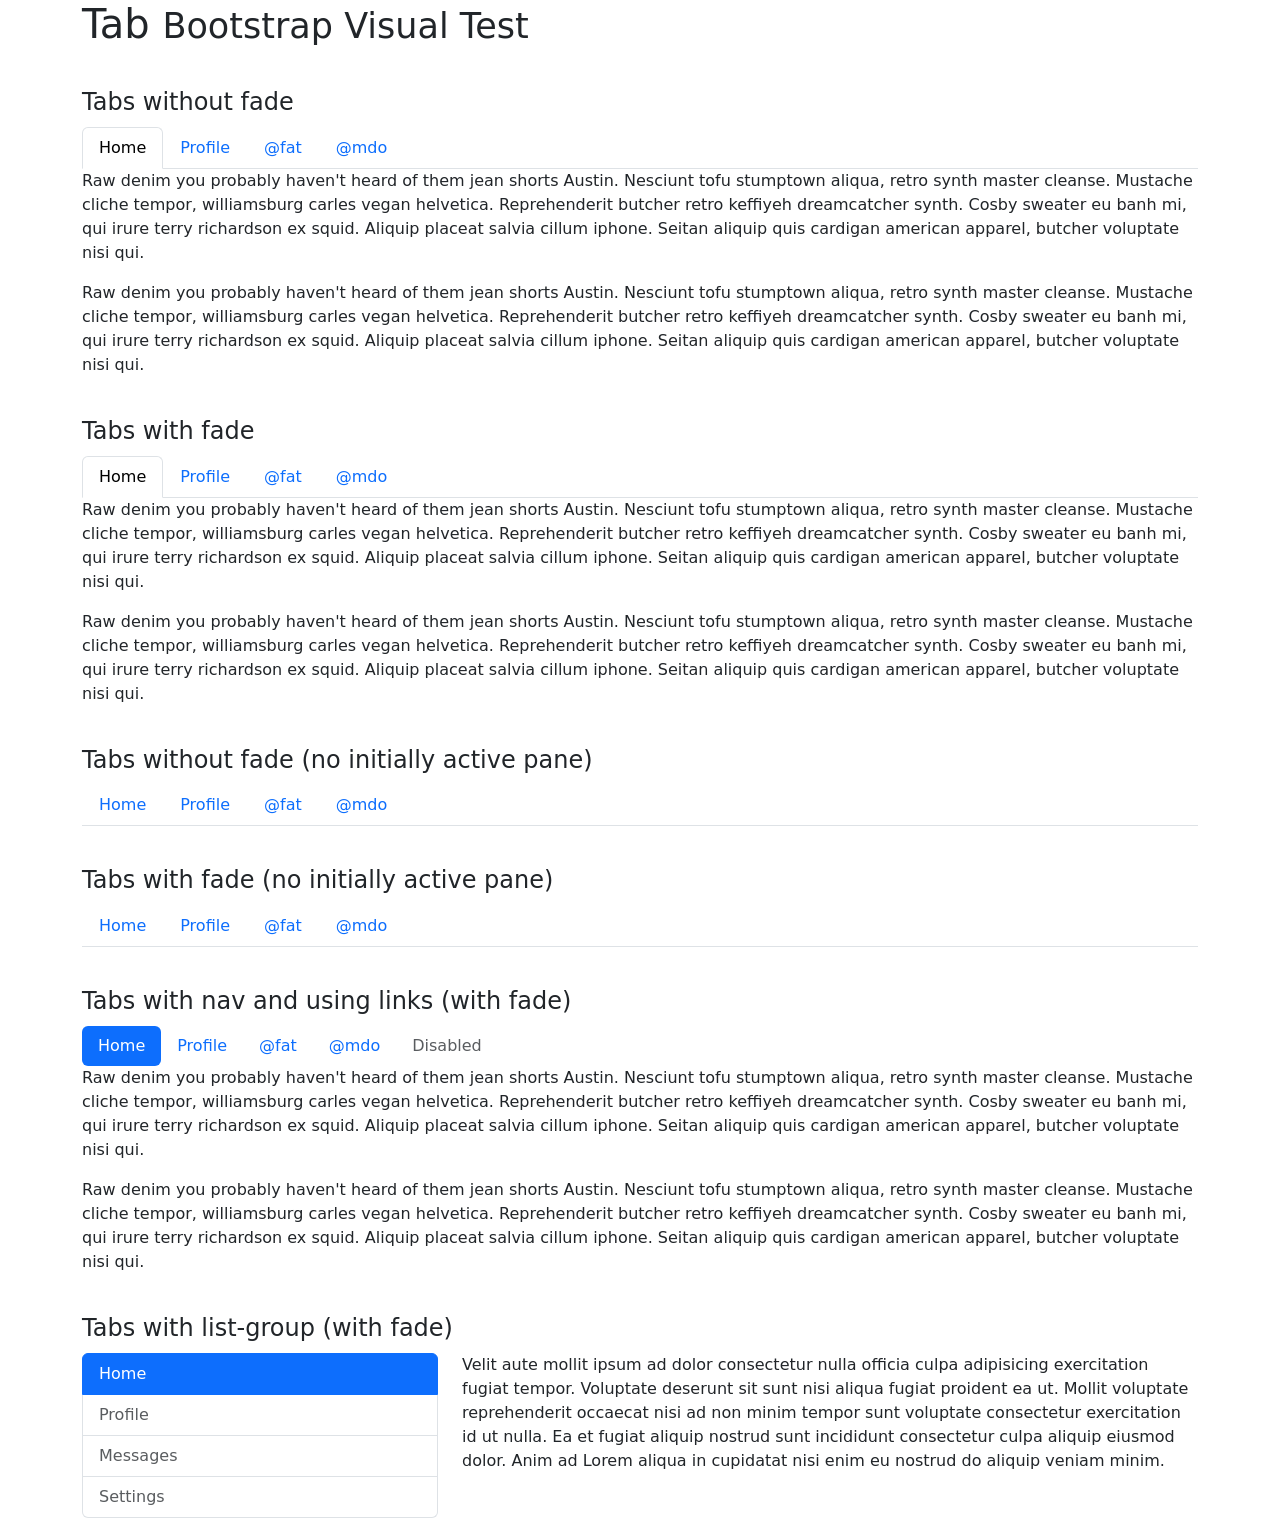
<file: bootstrap-source/js/tests/visual/tab.html>
<!doctype html>
<html lang="en">
  <head>
    <meta charset="utf-8">
    <meta name="viewport" content="width=device-width, initial-scale=1">
    <link href="../../../dist/css/bootstrap.min.css" rel="stylesheet">
    <title>Tab</title>
    <style>
      h4 {
        margin: 40px 0 10px;
      }
    </style>
  </head>
  <body>
    <div class="container">
      <h1>Tab <small>Bootstrap Visual Test</small></h1>

      <h4>Tabs without fade</h4>

      <ul class="nav nav-tabs" role="tablist">
        <li class="nav-item" role="presentation">
          <button type="button" class="nav-link active" data-bs-toggle="tab" data-bs-target="#home" role="tab" aria-selected="true">Home</button>
        </li>
        <li class="nav-item" role="presentation">
          <button type="button" class="nav-link" data-bs-toggle="tab" data-bs-target="#profile" role="tab">Profile</button>
        </li>
        <li class="nav-item" role="presentation">
          <button type="button" class="nav-link" data-bs-toggle="tab" data-bs-target="#fat" role="tab">@fat</button>
        </li>
        <li class="nav-item" role="presentation">
          <button type="button" class="nav-link" data-bs-toggle="tab" data-bs-target="#mdo" role="tab">@mdo</button>
        </li>
      </ul>

      <div class="tab-content" role="tablist">
        <div class="tab-pane active" id="home" role="tabpanel">
          <p>Raw denim you probably haven't heard of them jean shorts Austin. Nesciunt tofu stumptown aliqua, retro synth master cleanse. Mustache cliche tempor, williamsburg carles vegan helvetica. Reprehenderit butcher retro keffiyeh dreamcatcher synth. Cosby sweater eu banh mi, qui irure terry richardson ex squid. Aliquip placeat salvia cillum iphone. Seitan aliquip quis cardigan american apparel, butcher voluptate nisi qui.</p>
          <p>Raw denim you probably haven't heard of them jean shorts Austin. Nesciunt tofu stumptown aliqua, retro synth master cleanse. Mustache cliche tempor, williamsburg carles vegan helvetica. Reprehenderit butcher retro keffiyeh dreamcatcher synth. Cosby sweater eu banh mi, qui irure terry richardson ex squid. Aliquip placeat salvia cillum iphone. Seitan aliquip quis cardigan american apparel, butcher voluptate nisi qui.</p>
        </div>
        <div class="tab-pane" id="profile" role="tabpanel">
          <p>Food truck fixie locavore, accusamus mcsweeney's marfa nulla single-origin coffee squid. Exercitation +1 labore velit, blog sartorial PBR leggings next level wes anderson artisan four loko farm-to-table craft beer twee. Qui photo booth letterpress, commodo enim craft beer mlkshk aliquip jean shorts ullamco ad vinyl cillum PBR. Homo nostrud organic, assumenda labore aesthetic magna delectus mollit. Keytar helvetica VHS salvia yr, vero magna velit sapiente labore stumptown. Vegan fanny pack odio cillum wes anderson 8-bit, sustainable jean shorts beard ut DIY ethical culpa terry richardson biodiesel. Art party scenester stumptown, tumblr butcher vero sint qui sapiente accusamus tattooed echo park.</p>
          <p>Food truck fixie locavore, accusamus mcsweeney's marfa nulla single-origin coffee squid. Exercitation +1 labore velit, blog sartorial PBR leggings next level wes anderson artisan four loko farm-to-table craft beer twee. Qui photo booth letterpress, commodo enim craft beer mlkshk aliquip jean shorts ullamco ad vinyl cillum PBR. Homo nostrud organic, assumenda labore aesthetic magna delectus mollit. Keytar helvetica VHS salvia yr, vero magna velit sapiente labore stumptown. Vegan fanny pack odio cillum wes anderson 8-bit, sustainable jean shorts beard ut DIY ethical culpa terry richardson biodiesel. Art party scenester stumptown, tumblr butcher vero sint qui sapiente accusamus tattooed echo park.</p>
        </div>
        <div class="tab-pane" id="fat" role="tabpanel">
          <p>Etsy mixtape wayfarers, ethical wes anderson tofu before they sold out mcsweeney's organic lomo retro fanny pack lo-fi farm-to-table readymade. Messenger bag gentrify pitchfork tattooed craft beer, iphone skateboard locavore carles etsy salvia banksy hoodie helvetica. DIY synth PBR banksy irony. Leggings gentrify squid 8-bit cred pitchfork. Williamsburg banh mi whatever gluten-free, carles pitchfork biodiesel fixie etsy retro mlkshk vice blog. Scenester cred you probably haven't heard of them, vinyl craft beer blog stumptown. Pitchfork sustainable tofu synth chambray yr.</p>
          <p>Etsy mixtape wayfarers, ethical wes anderson tofu before they sold out mcsweeney's organic lomo retro fanny pack lo-fi farm-to-table readymade. Messenger bag gentrify pitchfork tattooed craft beer, iphone skateboard locavore carles etsy salvia banksy hoodie helvetica. DIY synth PBR banksy irony. Leggings gentrify squid 8-bit cred pitchfork. Williamsburg banh mi whatever gluten-free, carles pitchfork biodiesel fixie etsy retro mlkshk vice blog. Scenester cred you probably haven't heard of them, vinyl craft beer blog stumptown. Pitchfork sustainable tofu synth chambray yr.</p>
        </div>
        <div class="tab-pane" id="mdo" role="tabpanel">
          <p>Trust fund seitan letterpress, keytar raw denim keffiyeh etsy art party before they sold out master cleanse gluten-free squid scenester freegan cosby sweater. Fanny pack portland seitan DIY, art party locavore wolf cliche high life echo park Austin. Cred vinyl keffiyeh DIY salvia PBR, banh mi before they sold out farm-to-table VHS viral locavore cosby sweater. Lomo wolf viral, mustache readymade thundercats keffiyeh craft beer marfa ethical. Wolf salvia freegan, sartorial keffiyeh echo park vegan.</p>
          <p>Trust fund seitan letterpress, keytar raw denim keffiyeh etsy art party before they sold out master cleanse gluten-free squid scenester freegan cosby sweater. Fanny pack portland seitan DIY, art party locavore wolf cliche high life echo park Austin. Cred vinyl keffiyeh DIY salvia PBR, banh mi before they sold out farm-to-table VHS viral locavore cosby sweater. Lomo wolf viral, mustache readymade thundercats keffiyeh craft beer marfa ethical. Wolf salvia freegan, sartorial keffiyeh echo park vegan.</p>
        </div>
      </div>

      <h4>Tabs with fade</h4>

      <ul class="nav nav-tabs" role="tablist">
        <li class="nav-item" role="presentation">
          <button type="button" class="nav-link active" data-bs-toggle="tab" data-bs-target="#home2" role="tab" aria-selected="true">Home</button>
        </li>
        <li class="nav-item" role="presentation">
          <button type="button" class="nav-link" data-bs-toggle="tab" data-bs-target="#profile2" role="tab">Profile</button>
        </li>
        <li class="nav-item" role="presentation">
          <button type="button" class="nav-link" data-bs-toggle="tab" data-bs-target="#fat2" role="tab">@fat</button>
        </li>
        <li class="nav-item" role="presentation">
          <button type="button" class="nav-link" data-bs-toggle="tab" data-bs-target="#mdo2" role="tab">@mdo</button>
        </li>
      </ul>

      <div class="tab-content" role="tablist">
        <div class="tab-pane fade show active" id="home2" role="tabpanel">
          <p>Raw denim you probably haven't heard of them jean shorts Austin. Nesciunt tofu stumptown aliqua, retro synth master cleanse. Mustache cliche tempor, williamsburg carles vegan helvetica. Reprehenderit butcher retro keffiyeh dreamcatcher synth. Cosby sweater eu banh mi, qui irure terry richardson ex squid. Aliquip placeat salvia cillum iphone. Seitan aliquip quis cardigan american apparel, butcher voluptate nisi qui.</p>
          <p>Raw denim you probably haven't heard of them jean shorts Austin. Nesciunt tofu stumptown aliqua, retro synth master cleanse. Mustache cliche tempor, williamsburg carles vegan helvetica. Reprehenderit butcher retro keffiyeh dreamcatcher synth. Cosby sweater eu banh mi, qui irure terry richardson ex squid. Aliquip placeat salvia cillum iphone. Seitan aliquip quis cardigan american apparel, butcher voluptate nisi qui.</p>
        </div>
        <div class="tab-pane fade" id="profile2" role="tabpanel">
          <p>Food truck fixie locavore, accusamus mcsweeney's marfa nulla single-origin coffee squid. Exercitation +1 labore velit, blog sartorial PBR leggings next level wes anderson artisan four loko farm-to-table craft beer twee. Qui photo booth letterpress, commodo enim craft beer mlkshk aliquip jean shorts ullamco ad vinyl cillum PBR. Homo nostrud organic, assumenda labore aesthetic magna delectus mollit. Keytar helvetica VHS salvia yr, vero magna velit sapiente labore stumptown. Vegan fanny pack odio cillum wes anderson 8-bit, sustainable jean shorts beard ut DIY ethical culpa terry richardson biodiesel. Art party scenester stumptown, tumblr butcher vero sint qui sapiente accusamus tattooed echo park.</p>
          <p>Food truck fixie locavore, accusamus mcsweeney's marfa nulla single-origin coffee squid. Exercitation +1 labore velit, blog sartorial PBR leggings next level wes anderson artisan four loko farm-to-table craft beer twee. Qui photo booth letterpress, commodo enim craft beer mlkshk aliquip jean shorts ullamco ad vinyl cillum PBR. Homo nostrud organic, assumenda labore aesthetic magna delectus mollit. Keytar helvetica VHS salvia yr, vero magna velit sapiente labore stumptown. Vegan fanny pack odio cillum wes anderson 8-bit, sustainable jean shorts beard ut DIY ethical culpa terry richardson biodiesel. Art party scenester stumptown, tumblr butcher vero sint qui sapiente accusamus tattooed echo park.</p>
        </div>
        <div class="tab-pane fade" id="fat2" role="tabpanel">
          <p>Etsy mixtape wayfarers, ethical wes anderson tofu before they sold out mcsweeney's organic lomo retro fanny pack lo-fi farm-to-table readymade. Messenger bag gentrify pitchfork tattooed craft beer, iphone skateboard locavore carles etsy salvia banksy hoodie helvetica. DIY synth PBR banksy irony. Leggings gentrify squid 8-bit cred pitchfork. Williamsburg banh mi whatever gluten-free, carles pitchfork biodiesel fixie etsy retro mlkshk vice blog. Scenester cred you probably haven't heard of them, vinyl craft beer blog stumptown. Pitchfork sustainable tofu synth chambray yr.</p>
          <p>Etsy mixtape wayfarers, ethical wes anderson tofu before they sold out mcsweeney's organic lomo retro fanny pack lo-fi farm-to-table readymade. Messenger bag gentrify pitchfork tattooed craft beer, iphone skateboard locavore carles etsy salvia banksy hoodie helvetica. DIY synth PBR banksy irony. Leggings gentrify squid 8-bit cred pitchfork. Williamsburg banh mi whatever gluten-free, carles pitchfork biodiesel fixie etsy retro mlkshk vice blog. Scenester cred you probably haven't heard of them, vinyl craft beer blog stumptown. Pitchfork sustainable tofu synth chambray yr.</p>
        </div>
        <div class="tab-pane fade" id="mdo2" role="tabpanel">
          <p>Trust fund seitan letterpress, keytar raw denim keffiyeh etsy art party before they sold out master cleanse gluten-free squid scenester freegan cosby sweater. Fanny pack portland seitan DIY, art party locavore wolf cliche high life echo park Austin. Cred vinyl keffiyeh DIY salvia PBR, banh mi before they sold out farm-to-table VHS viral locavore cosby sweater. Lomo wolf viral, mustache readymade thundercats keffiyeh craft beer marfa ethical. Wolf salvia freegan, sartorial keffiyeh echo park vegan.</p>
          <p>Trust fund seitan letterpress, keytar raw denim keffiyeh etsy art party before they sold out master cleanse gluten-free squid scenester freegan cosby sweater. Fanny pack portland seitan DIY, art party locavore wolf cliche high life echo park Austin. Cred vinyl keffiyeh DIY salvia PBR, banh mi before they sold out farm-to-table VHS viral locavore cosby sweater. Lomo wolf viral, mustache readymade thundercats keffiyeh craft beer marfa ethical. Wolf salvia freegan, sartorial keffiyeh echo park vegan.</p>
        </div>
      </div>

      <h4>Tabs without fade (no initially active pane)</h4>

      <ul class="nav nav-tabs" role="tablist">
        <li class="nav-item" role="presentation">
          <button type="button" class="nav-link" data-bs-toggle="tab" data-bs-target="#home3" role="tab">Home</button>
        </li>
        <li class="nav-item" role="presentation">
          <button type="button" class="nav-link" data-bs-toggle="tab" data-bs-target="#profile3" role="tab">Profile</button>
        </li>
        <li class="nav-item" role="presentation">
          <button type="button" class="nav-link" data-bs-toggle="tab" data-bs-target="#fat3" role="tab">@fat</button>
        </li>
        <li class="nav-item" role="presentation">
          <button type="button" class="nav-link" data-bs-toggle="tab" data-bs-target="#mdo3" role="tab">@mdo</button>
        </li>
      </ul>

      <div class="tab-content" role="tablist">
        <div class="tab-pane" id="home3" role="tabpanel">
          <p>Raw denim you probably haven't heard of them jean shorts Austin. Nesciunt tofu stumptown aliqua, retro synth master cleanse. Mustache cliche tempor, williamsburg carles vegan helvetica. Reprehenderit butcher retro keffiyeh dreamcatcher synth. Cosby sweater eu banh mi, qui irure terry richardson ex squid. Aliquip placeat salvia cillum iphone. Seitan aliquip quis cardigan american apparel, butcher voluptate nisi qui.</p>
          <p>Raw denim you probably haven't heard of them jean shorts Austin. Nesciunt tofu stumptown aliqua, retro synth master cleanse. Mustache cliche tempor, williamsburg carles vegan helvetica. Reprehenderit butcher retro keffiyeh dreamcatcher synth. Cosby sweater eu banh mi, qui irure terry richardson ex squid. Aliquip placeat salvia cillum iphone. Seitan aliquip quis cardigan american apparel, butcher voluptate nisi qui.</p>
        </div>
        <div class="tab-pane" id="profile3" role="tabpanel">
          <p>Food truck fixie locavore, accusamus mcsweeney's marfa nulla single-origin coffee squid. Exercitation +1 labore velit, blog sartorial PBR leggings next level wes anderson artisan four loko farm-to-table craft beer twee. Qui photo booth letterpress, commodo enim craft beer mlkshk aliquip jean shorts ullamco ad vinyl cillum PBR. Homo nostrud organic, assumenda labore aesthetic magna delectus mollit. Keytar helvetica VHS salvia yr, vero magna velit sapiente labore stumptown. Vegan fanny pack odio cillum wes anderson 8-bit, sustainable jean shorts beard ut DIY ethical culpa terry richardson biodiesel. Art party scenester stumptown, tumblr butcher vero sint qui sapiente accusamus tattooed echo park.</p>
          <p>Food truck fixie locavore, accusamus mcsweeney's marfa nulla single-origin coffee squid. Exercitation +1 labore velit, blog sartorial PBR leggings next level wes anderson artisan four loko farm-to-table craft beer twee. Qui photo booth letterpress, commodo enim craft beer mlkshk aliquip jean shorts ullamco ad vinyl cillum PBR. Homo nostrud organic, assumenda labore aesthetic magna delectus mollit. Keytar helvetica VHS salvia yr, vero magna velit sapiente labore stumptown. Vegan fanny pack odio cillum wes anderson 8-bit, sustainable jean shorts beard ut DIY ethical culpa terry richardson biodiesel. Art party scenester stumptown, tumblr butcher vero sint qui sapiente accusamus tattooed echo park.</p>
        </div>
        <div class="tab-pane" id="fat3" role="tabpanel">
          <p>Etsy mixtape wayfarers, ethical wes anderson tofu before they sold out mcsweeney's organic lomo retro fanny pack lo-fi farm-to-table readymade. Messenger bag gentrify pitchfork tattooed craft beer, iphone skateboard locavore carles etsy salvia banksy hoodie helvetica. DIY synth PBR banksy irony. Leggings gentrify squid 8-bit cred pitchfork. Williamsburg banh mi whatever gluten-free, carles pitchfork biodiesel fixie etsy retro mlkshk vice blog. Scenester cred you probably haven't heard of them, vinyl craft beer blog stumptown. Pitchfork sustainable tofu synth chambray yr.</p>
          <p>Etsy mixtape wayfarers, ethical wes anderson tofu before they sold out mcsweeney's organic lomo retro fanny pack lo-fi farm-to-table readymade. Messenger bag gentrify pitchfork tattooed craft beer, iphone skateboard locavore carles etsy salvia banksy hoodie helvetica. DIY synth PBR banksy irony. Leggings gentrify squid 8-bit cred pitchfork. Williamsburg banh mi whatever gluten-free, carles pitchfork biodiesel fixie etsy retro mlkshk vice blog. Scenester cred you probably haven't heard of them, vinyl craft beer blog stumptown. Pitchfork sustainable tofu synth chambray yr.</p>
        </div>
        <div class="tab-pane" id="mdo3" role="tabpanel">
          <p>Trust fund seitan letterpress, keytar raw denim keffiyeh etsy art party before they sold out master cleanse gluten-free squid scenester freegan cosby sweater. Fanny pack portland seitan DIY, art party locavore wolf cliche high life echo park Austin. Cred vinyl keffiyeh DIY salvia PBR, banh mi before they sold out farm-to-table VHS viral locavore cosby sweater. Lomo wolf viral, mustache readymade thundercats keffiyeh craft beer marfa ethical. Wolf salvia freegan, sartorial keffiyeh echo park vegan.</p>
          <p>Trust fund seitan letterpress, keytar raw denim keffiyeh etsy art party before they sold out master cleanse gluten-free squid scenester freegan cosby sweater. Fanny pack portland seitan DIY, art party locavore wolf cliche high life echo park Austin. Cred vinyl keffiyeh DIY salvia PBR, banh mi before they sold out farm-to-table VHS viral locavore cosby sweater. Lomo wolf viral, mustache readymade thundercats keffiyeh craft beer marfa ethical. Wolf salvia freegan, sartorial keffiyeh echo park vegan.</p>
        </div>
      </div>

      <h4>Tabs with fade (no initially active pane)</h4>

      <ul class="nav nav-tabs" role="tablist">
        <li class="nav-item" role="presentation">
          <button type="button" class="nav-link" data-bs-toggle="tab" data-bs-target="#home4" role="tab">Home</button>
        </li>
        <li class="nav-item" role="presentation">
          <button type="button" class="nav-link" data-bs-toggle="tab" data-bs-target="#profile4" role="tab">Profile</button>
        </li>
        <li class="nav-item" role="presentation">
          <button type="button" class="nav-link" data-bs-toggle="tab" data-bs-target="#fat4" role="tab">@fat</button>
        </li>
        <li class="nav-item" role="presentation">
          <button type="button" class="nav-link" data-bs-toggle="tab" data-bs-target="#mdo4" role="tab">@mdo</button>
        </li>
      </ul>

      <div class="tab-content">
        <div class="tab-pane fade" id="home4" role="tabpanel">
          <p>Raw denim you probably haven't heard of them jean shorts Austin. Nesciunt tofu stumptown aliqua, retro synth master cleanse. Mustache cliche tempor, williamsburg carles vegan helvetica. Reprehenderit butcher retro keffiyeh dreamcatcher synth. Cosby sweater eu banh mi, qui irure terry richardson ex squid. Aliquip placeat salvia cillum iphone. Seitan aliquip quis cardigan american apparel, butcher voluptate nisi qui.</p>
          <p>Raw denim you probably haven't heard of them jean shorts Austin. Nesciunt tofu stumptown aliqua, retro synth master cleanse. Mustache cliche tempor, williamsburg carles vegan helvetica. Reprehenderit butcher retro keffiyeh dreamcatcher synth. Cosby sweater eu banh mi, qui irure terry richardson ex squid. Aliquip placeat salvia cillum iphone. Seitan aliquip quis cardigan american apparel, butcher voluptate nisi qui.</p>
        </div>
        <div class="tab-pane fade" id="profile4" role="tabpanel">
          <p>Food truck fixie locavore, accusamus mcsweeney's marfa nulla single-origin coffee squid. Exercitation +1 labore velit, blog sartorial PBR leggings next level wes anderson artisan four loko farm-to-table craft beer twee. Qui photo booth letterpress, commodo enim craft beer mlkshk aliquip jean shorts ullamco ad vinyl cillum PBR. Homo nostrud organic, assumenda labore aesthetic magna delectus mollit. Keytar helvetica VHS salvia yr, vero magna velit sapiente labore stumptown. Vegan fanny pack odio cillum wes anderson 8-bit, sustainable jean shorts beard ut DIY ethical culpa terry richardson biodiesel. Art party scenester stumptown, tumblr butcher vero sint qui sapiente accusamus tattooed echo park.</p>
          <p>Food truck fixie locavore, accusamus mcsweeney's marfa nulla single-origin coffee squid. Exercitation +1 labore velit, blog sartorial PBR leggings next level wes anderson artisan four loko farm-to-table craft beer twee. Qui photo booth letterpress, commodo enim craft beer mlkshk aliquip jean shorts ullamco ad vinyl cillum PBR. Homo nostrud organic, assumenda labore aesthetic magna delectus mollit. Keytar helvetica VHS salvia yr, vero magna velit sapiente labore stumptown. Vegan fanny pack odio cillum wes anderson 8-bit, sustainable jean shorts beard ut DIY ethical culpa terry richardson biodiesel. Art party scenester stumptown, tumblr butcher vero sint qui sapiente accusamus tattooed echo park.</p>
        </div>
        <div class="tab-pane fade" id="fat4" role="tabpanel">
          <p>Etsy mixtape wayfarers, ethical wes anderson tofu before they sold out mcsweeney's organic lomo retro fanny pack lo-fi farm-to-table readymade. Messenger bag gentrify pitchfork tattooed craft beer, iphone skateboard locavore carles etsy salvia banksy hoodie helvetica. DIY synth PBR banksy irony. Leggings gentrify squid 8-bit cred pitchfork. Williamsburg banh mi whatever gluten-free, carles pitchfork biodiesel fixie etsy retro mlkshk vice blog. Scenester cred you probably haven't heard of them, vinyl craft beer blog stumptown. Pitchfork sustainable tofu synth chambray yr.</p>
          <p>Etsy mixtape wayfarers, ethical wes anderson tofu before they sold out mcsweeney's organic lomo retro fanny pack lo-fi farm-to-table readymade. Messenger bag gentrify pitchfork tattooed craft beer, iphone skateboard locavore carles etsy salvia banksy hoodie helvetica. DIY synth PBR banksy irony. Leggings gentrify squid 8-bit cred pitchfork. Williamsburg banh mi whatever gluten-free, carles pitchfork biodiesel fixie etsy retro mlkshk vice blog. Scenester cred you probably haven't heard of them, vinyl craft beer blog stumptown. Pitchfork sustainable tofu synth chambray yr.</p>
        </div>
        <div class="tab-pane fade" id="mdo4" role="tabpanel">
          <p>Trust fund seitan letterpress, keytar raw denim keffiyeh etsy art party before they sold out master cleanse gluten-free squid scenester freegan cosby sweater. Fanny pack portland seitan DIY, art party locavore wolf cliche high life echo park Austin. Cred vinyl keffiyeh DIY salvia PBR, banh mi before they sold out farm-to-table VHS viral locavore cosby sweater. Lomo wolf viral, mustache readymade thundercats keffiyeh craft beer marfa ethical. Wolf salvia freegan, sartorial keffiyeh echo park vegan.</p>
          <p>Trust fund seitan letterpress, keytar raw denim keffiyeh etsy art party before they sold out master cleanse gluten-free squid scenester freegan cosby sweater. Fanny pack portland seitan DIY, art party locavore wolf cliche high life echo park Austin. Cred vinyl keffiyeh DIY salvia PBR, banh mi before they sold out farm-to-table VHS viral locavore cosby sweater. Lomo wolf viral, mustache readymade thundercats keffiyeh craft beer marfa ethical. Wolf salvia freegan, sartorial keffiyeh echo park vegan.</p>
        </div>
      </div>

      <h4>Tabs with nav and using links (with fade)</h4>
      <nav>
        <div class="nav nav-pills" id="nav-tab" role="tablist">
          <a class="nav-link nav-item active" role="tab" data-bs-toggle="tab" href="#home5">Home</a>
          <a class="nav-link nav-item" role="tab" data-bs-toggle="tab" href="#profile5">Profile</a>
          <a class="nav-link nav-item" role="tab" data-bs-toggle="tab" href="#fat5">@fat</a>
          <a class="nav-link nav-item" role="tab" data-bs-toggle="tab" href="#mdo5">@mdo</a>
          <a class="nav-link nav-item disabled" role="tab" href="#" aria-disabled="true">Disabled</a>
        </div>
      </nav>

      <div class="tab-content">
        <div class="tab-pane fade show active" id="home5" role="tabpanel">
          <p>Raw denim you probably haven't heard of them jean shorts Austin. Nesciunt tofu stumptown aliqua, retro synth master cleanse. Mustache cliche tempor, williamsburg carles vegan helvetica. Reprehenderit butcher retro keffiyeh dreamcatcher synth. Cosby sweater eu banh mi, qui irure terry richardson ex squid. Aliquip placeat salvia cillum iphone. Seitan aliquip quis cardigan american apparel, butcher voluptate nisi qui.</p>
          <p>Raw denim you probably haven't heard of them jean shorts Austin. Nesciunt tofu stumptown aliqua, retro synth master cleanse. Mustache cliche tempor, williamsburg carles vegan helvetica. Reprehenderit butcher retro keffiyeh dreamcatcher synth. Cosby sweater eu banh mi, qui irure terry richardson ex squid. Aliquip placeat salvia cillum iphone. Seitan aliquip quis cardigan american apparel, butcher voluptate nisi qui.</p>
        </div>
        <div class="tab-pane fade" id="profile5" role="tabpanel">
          <p>Raw denim you probably haven't heard of them jean shorts Austin. Nesciunt tofu stumptown aliqua, retro synth master cleanse. Mustache cliche tempor, williamsburg carles vegan helvetica. Reprehenderit butcher retro keffiyeh dreamcatcher synth. Cosby sweater eu banh mi, qui irure terry richardson ex squid. Aliquip placeat salvia cillum iphone. Seitan aliquip quis cardigan american apparel, butcher voluptate nisi qui.</p>
          <p>Raw denim you probably haven't heard of them jean shorts Austin. Nesciunt tofu stumptown aliqua, retro synth master cleanse. Mustache cliche tempor, williamsburg carles vegan helvetica. Reprehenderit butcher retro keffiyeh dreamcatcher synth. Cosby sweater eu banh mi, qui irure terry richardson ex squid. Aliquip placeat salvia cillum iphone. Seitan aliquip quis cardigan american apparel, butcher voluptate nisi qui.</p>
        </div>
        <div class="tab-pane fade" id="fat5" role="tabpanel">
          <p>Etsy mixtape wayfarers, ethical wes anderson tofu before they sold out mcsweeney's organic lomo retro fanny pack lo-fi farm-to-table readymade. Messenger bag gentrify pitchfork tattooed craft beer, iphone skateboard locavore carles etsy salvia banksy hoodie helvetica. DIY synth PBR banksy irony. Leggings gentrify squid 8-bit cred pitchfork. Williamsburg banh mi whatever gluten-free, carles pitchfork biodiesel fixie etsy retro mlkshk vice blog. Scenester cred you probably haven't heard of them, vinyl craft beer blog stumptown. Pitchfork sustainable tofu synth chambray yr.</p>
          <p>Etsy mixtape wayfarers, ethical wes anderson tofu before they sold out mcsweeney's organic lomo retro fanny pack lo-fi farm-to-table readymade. Messenger bag gentrify pitchfork tattooed craft beer, iphone skateboard locavore carles etsy salvia banksy hoodie helvetica. DIY synth PBR banksy irony. Leggings gentrify squid 8-bit cred pitchfork. Williamsburg banh mi whatever gluten-free, carles pitchfork biodiesel fixie etsy retro mlkshk vice blog. Scenester cred you probably haven't heard of them, vinyl craft beer blog stumptown. Pitchfork sustainable tofu synth chambray yr.</p>
        </div>
        <div class="tab-pane fade" id="mdo5" role="tabpanel">
          <p>Trust fund seitan letterpress, keytar raw denim keffiyeh etsy art party before they sold out master cleanse gluten-free squid scenester freegan cosby sweater. Fanny pack portland seitan DIY, art party locavore wolf cliche high life echo park Austin. Cred vinyl keffiyeh DIY salvia PBR, banh mi before they sold out farm-to-table VHS viral locavore cosby sweater. Lomo wolf viral, mustache readymade thundercats keffiyeh craft beer marfa ethical. Wolf salvia freegan, sartorial keffiyeh echo park vegan.</p>
          <p>Trust fund seitan letterpress, keytar raw denim keffiyeh etsy art party before they sold out master cleanse gluten-free squid scenester freegan cosby sweater. Fanny pack portland seitan DIY, art party locavore wolf cliche high life echo park Austin. Cred vinyl keffiyeh DIY salvia PBR, banh mi before they sold out farm-to-table VHS viral locavore cosby sweater. Lomo wolf viral, mustache readymade thundercats keffiyeh craft beer marfa ethical. Wolf salvia freegan, sartorial keffiyeh echo park vegan.</p>
        </div>
      </div>

      <h4>Tabs with list-group (with fade)</h4>
      <div class="row">
        <div class="col-4">
          <div class="list-group" id="list-tab" role="tablist">
            <button type="button" class="list-group-item list-group-item-action active" id="list-home-list" data-bs-toggle="tab" data-bs-target="#list-home" role="tab" aria-controls="list-home" aria-selected="true">Home</button>
            <button type="button"  class="list-group-item list-group-item-action" id="list-profile-list" data-bs-toggle="tab" data-bs-target="#list-profile" role="tab" aria-controls="list-profile">Profile</button>
            <button type="button"  class="list-group-item list-group-item-action" id="list-messages-list" data-bs-toggle="tab" data-bs-target="#list-messages" role="tab" aria-controls="list-messages">Messages</button>
            <button type="button"  class="list-group-item list-group-item-action" id="list-settings-list" data-bs-toggle="tab" data-bs-target="#list-settings" role="tab" aria-controls="list-settings">Settings</button>
          </div>
        </div>
        <div class="col-8">
          <div class="tab-content" id="nav-tabContent">
            <div class="tab-pane fade show active" id="list-home" role="tabpanel" aria-labelledby="list-home-list">
              <p>Velit aute mollit ipsum ad dolor consectetur nulla officia culpa adipisicing exercitation fugiat tempor. Voluptate deserunt sit sunt nisi aliqua fugiat proident ea ut. Mollit voluptate reprehenderit occaecat nisi ad non minim tempor sunt voluptate consectetur exercitation id ut nulla. Ea et fugiat aliquip nostrud sunt incididunt consectetur culpa aliquip eiusmod dolor. Anim ad Lorem aliqua in cupidatat nisi enim eu nostrud do aliquip veniam minim.</p>
            </div>
            <div class="tab-pane fade" id="list-profile" role="tabpanel" aria-labelledby="list-profile-list">
              <p>Cupidatat quis ad sint excepteur laborum in esse qui. Et excepteur consectetur ex nisi eu do cillum ad laborum. Mollit et eu officia dolore sunt Lorem culpa qui commodo velit ex amet id ex. Officia anim incididunt laboris deserunt anim aute dolor incididunt veniam aute dolore do exercitation. Dolor nisi culpa ex ad irure in elit eu dolore. Ad laboris ipsum reprehenderit irure non commodo enim culpa commodo veniam incididunt veniam ad.</p>
            </div>
            <div class="tab-pane fade" id="list-messages" role="tabpanel" aria-labelledby="list-messages-list">
              <p>Ut ut do pariatur aliquip aliqua aliquip exercitation do nostrud commodo reprehenderit aute ipsum voluptate. Irure Lorem et laboris nostrud amet cupidatat cupidatat anim do ut velit mollit consequat enim tempor. Consectetur est minim nostrud nostrud consectetur irure labore voluptate irure. Ipsum id Lorem sit sint voluptate est pariatur eu ad cupidatat et deserunt culpa sit eiusmod deserunt. Consectetur et fugiat anim do eiusmod aliquip nulla laborum elit adipisicing pariatur cillum.</p>
            </div>
            <div class="tab-pane fade" id="list-settings" role="tabpanel" aria-labelledby="list-settings-list">
              <p>Irure enim occaecat labore sit qui aliquip reprehenderit amet velit. Deserunt ullamco ex elit nostrud ut dolore nisi officia magna sit occaecat laboris sunt dolor. Nisi eu minim cillum occaecat aute est cupidatat aliqua labore aute occaecat ea aliquip sunt amet. Aute mollit dolor ut exercitation irure commodo non amet consectetur quis amet culpa. Quis ullamco nisi amet qui aute irure eu. Magna labore dolor quis ex labore id nostrud deserunt dolor eiusmod eu pariatur culpa mollit in irure.</p>
            </div>
          </div>
        </div>
      </div>
    </div>

    <script src="../../../dist/js/bootstrap.bundle.js"></script>
  </body>
</html>
</file>
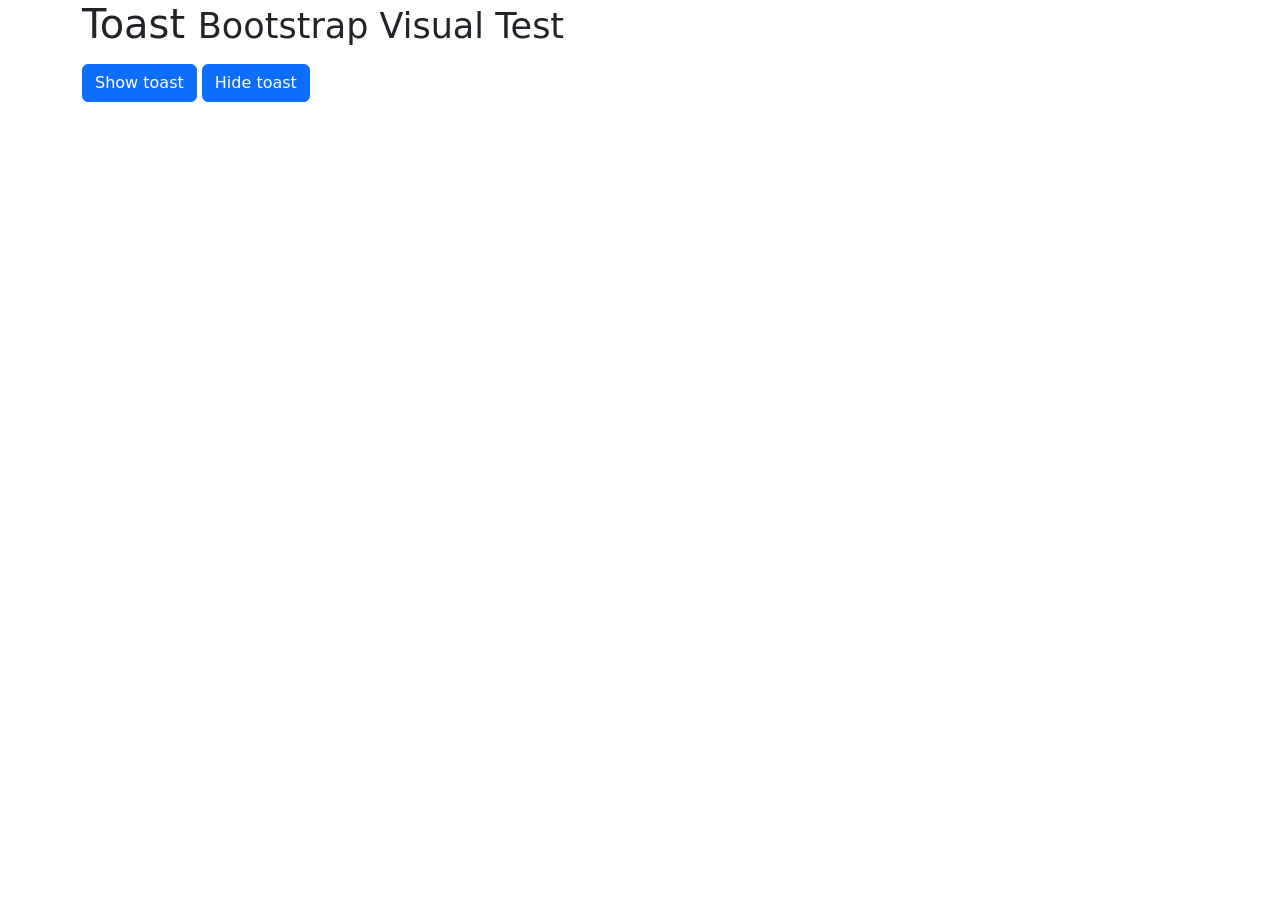
<file: bootstrap-source/js/tests/visual/toast.html>
<!doctype html>
<html lang="en">
  <head>
    <meta charset="utf-8">
    <meta name="viewport" content="width=device-width, initial-scale=1">
    <link href="../../../dist/css/bootstrap.min.css" rel="stylesheet">
    <title>Toast</title>
    <style>
      .notifications {
        position: absolute;
        top: 10px;
        right: 10px;
      }
    </style>
  </head>
  <body>
    <div class="container">
      <h1>Toast <small>Bootstrap Visual Test</small></h1>

      <div class="row mt-3">
        <div class="col-md-12">
          <button id="btnShowToast" class="btn btn-primary">Show toast</button>
          <button id="btnHideToast" class="btn btn-primary">Hide toast</button>
        </div>
      </div>
    </div>

    <div class="notifications">
      <div id="toastAutoHide" class="toast" role="alert" aria-live="assertive" aria-atomic="true" data-bs-delay="2000">
        <div class="toast-header">
          <span class="d-block bg-primary rounded me-2" style="width: 20px; height: 20px;"></span>
          <strong class="me-auto">Bootstrap</strong>
          <small>11 mins ago</small>
        </div>
        <div class="toast-body">
          Hello, world! This is a toast message with <strong>autohide</strong> in 2 seconds
        </div>
      </div>

      <div class="toast" data-bs-autohide="false" role="alert" aria-live="assertive" aria-atomic="true">
        <div class="toast-header">
          <span class="d-block bg-primary rounded me-2" style="width: 20px; height: 20px;"></span>
          <strong class="me-auto">Bootstrap</strong>
          <small class="text-body-secondary">2 seconds ago</small>
          <button type="button" class="ms-2 mb-1 btn-close" data-bs-dismiss="toast" aria-label="Close"></button>
        </div>
        <div class="toast-body">
          Heads up, toasts will stack automatically
        </div>
      </div>
    </div>

    <script src="../../../dist/js/bootstrap.bundle.js"></script>
    <script>
      /* global bootstrap: false */

      window.addEventListener('load', () => {
        document.querySelectorAll('.toast').forEach(toastEl => new bootstrap.Toast(toastEl))

        document.getElementById('btnShowToast').addEventListener('click', () => {
          document.querySelectorAll('.toast').forEach(toastEl => bootstrap.Toast.getInstance(toastEl).show())
        })

        document.getElementById('btnHideToast').addEventListener('click', () => {
          document.querySelectorAll('.toast').forEach(toastEl => bootstrap.Toast.getInstance(toastEl).hide())
        })
      })
    </script>
  </body>
</html>
</file>
